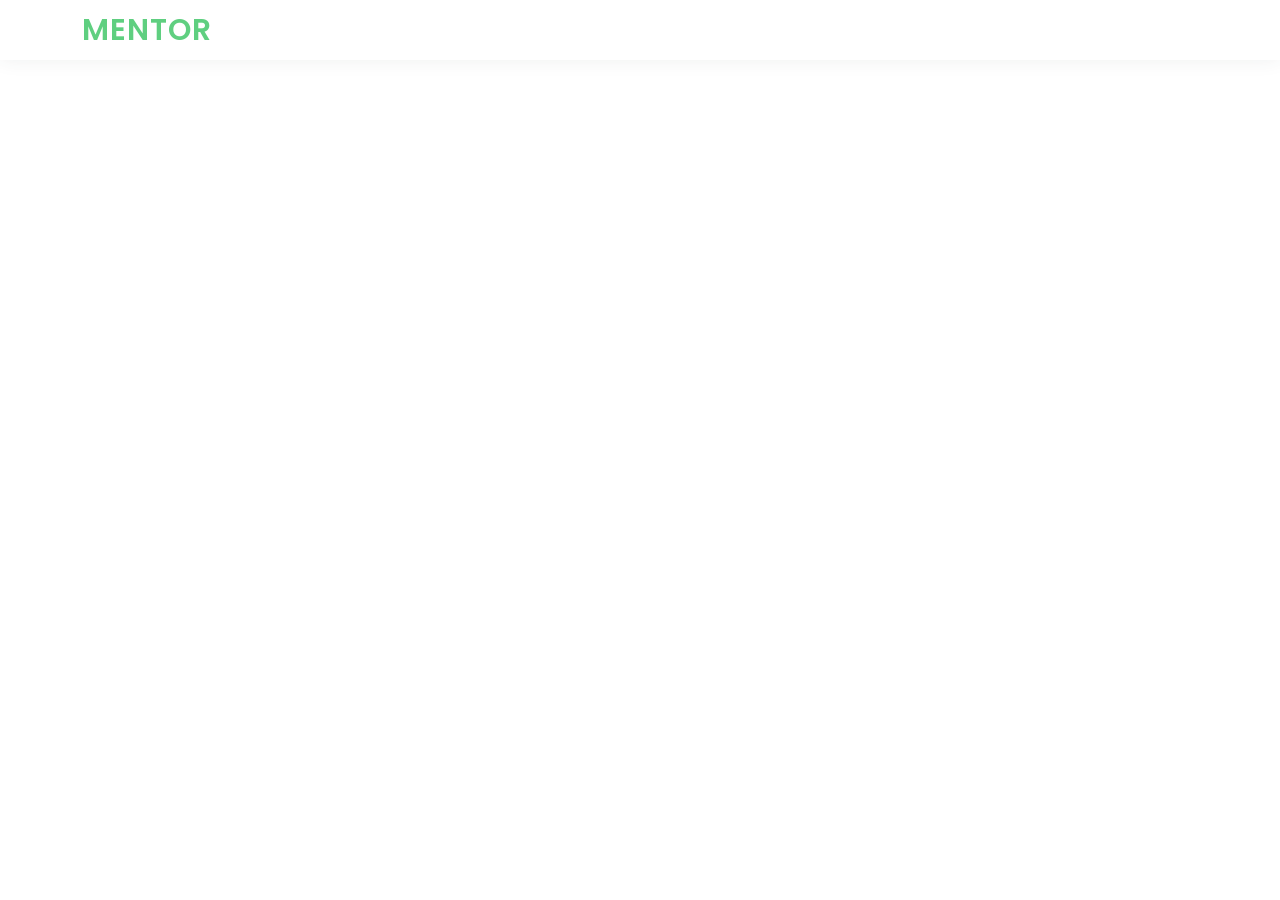
<file: Mentor/index.html>
<!DOCTYPE html>
<html lang="en">

<head>
  <meta charset="utf-8">
  <meta content="width=device-width, initial-scale=1.0" name="viewport">

  <title>Mentor Bootstrap Template - Index</title>
  <meta content="" name="description">
  <meta content="" name="keywords">

  <!-- Favicons -->
  <link href="assets/img/favicon.png" rel="icon">
  <link href="assets/img/apple-touch-icon.png" rel="apple-touch-icon">

  <!-- Google Fonts -->
  <link href="https://fonts.googleapis.com/css?family=Open+Sans:300,300i,400,400i,600,600i,700,700i|Raleway:300,300i,400,400i,500,500i,600,600i,700,700i|Poppins:300,300i,400,400i,500,500i,600,600i,700,700i" rel="stylesheet">

  <!-- Vendor CSS Files -->
  <link href="assets/vendor/animate.css/animate.min.css" rel="stylesheet">
  <link href="assets/vendor/aos/aos.css" rel="stylesheet">
  <link href="assets/vendor/bootstrap/css/bootstrap.min.css" rel="stylesheet">
  <link href="assets/vendor/bootstrap-icons/bootstrap-icons.css" rel="stylesheet">
  <link href="assets/vendor/boxicons/css/boxicons.min.css" rel="stylesheet">
  <link href="assets/vendor/remixicon/remixicon.css" rel="stylesheet">
  <link href="assets/vendor/swiper/swiper-bundle.min.css" rel="stylesheet">

  <!-- Template Main CSS File -->
  <link href="assets/css/style.css" rel="stylesheet">

  <!-- =======================================================
  * Template Name: Mentor - v4.9.1
  * Template URL: https://bootstrapmade.com/mentor-free-education-bootstrap-theme/
  * Author: BootstrapMade.com
  * License: https://bootstrapmade.com/license/
  ======================================================== -->
</head>

<body>

  <!-- ======= Header ======= -->
  <header id="header" class="fixed-top">
    <div class="container d-flex align-items-center">

      <h1 class="logo me-auto"><a href="index.html">Mentor</a></h1>
      <!-- Uncomment below if you prefer to use an image logo -->
      <!-- <a href="index.html" class="logo me-auto"><img src="assets/img/logo.png" alt="" class="img-fluid"></a>-->

</body>

</html>
</file>
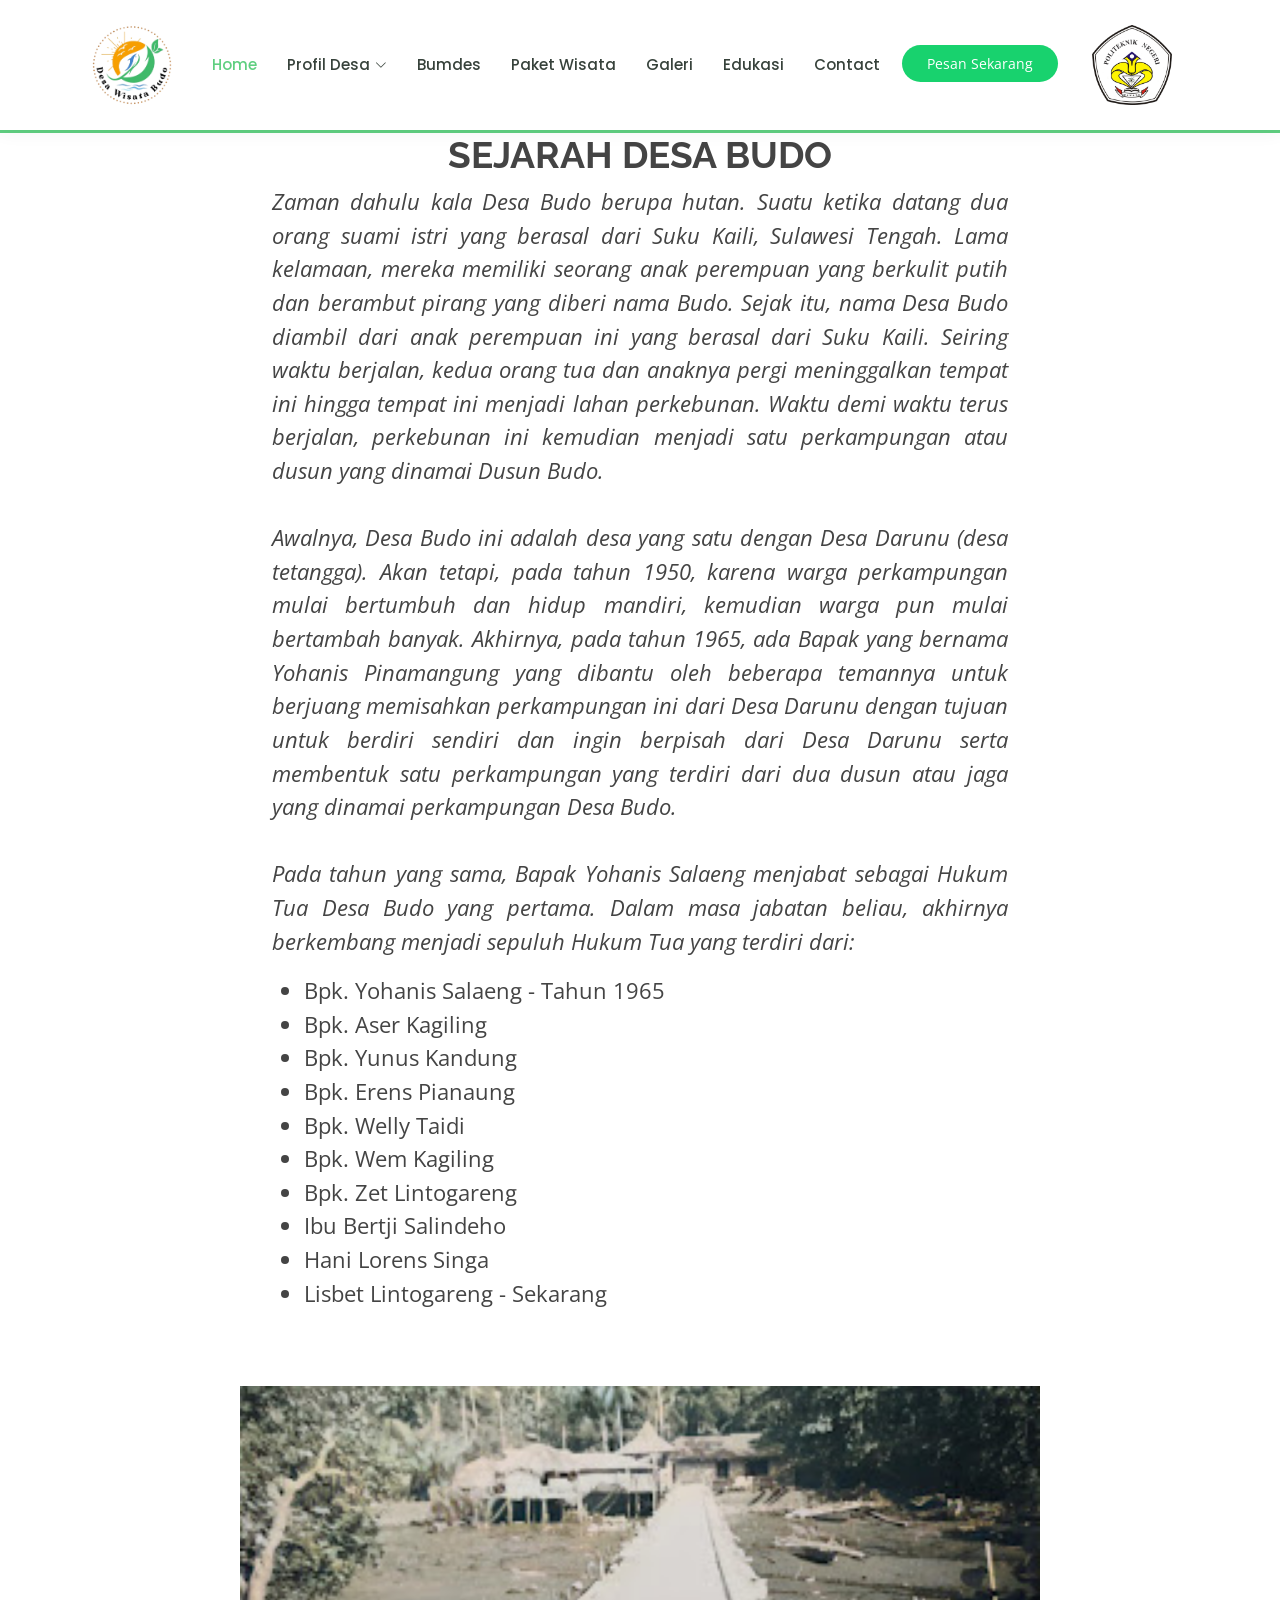
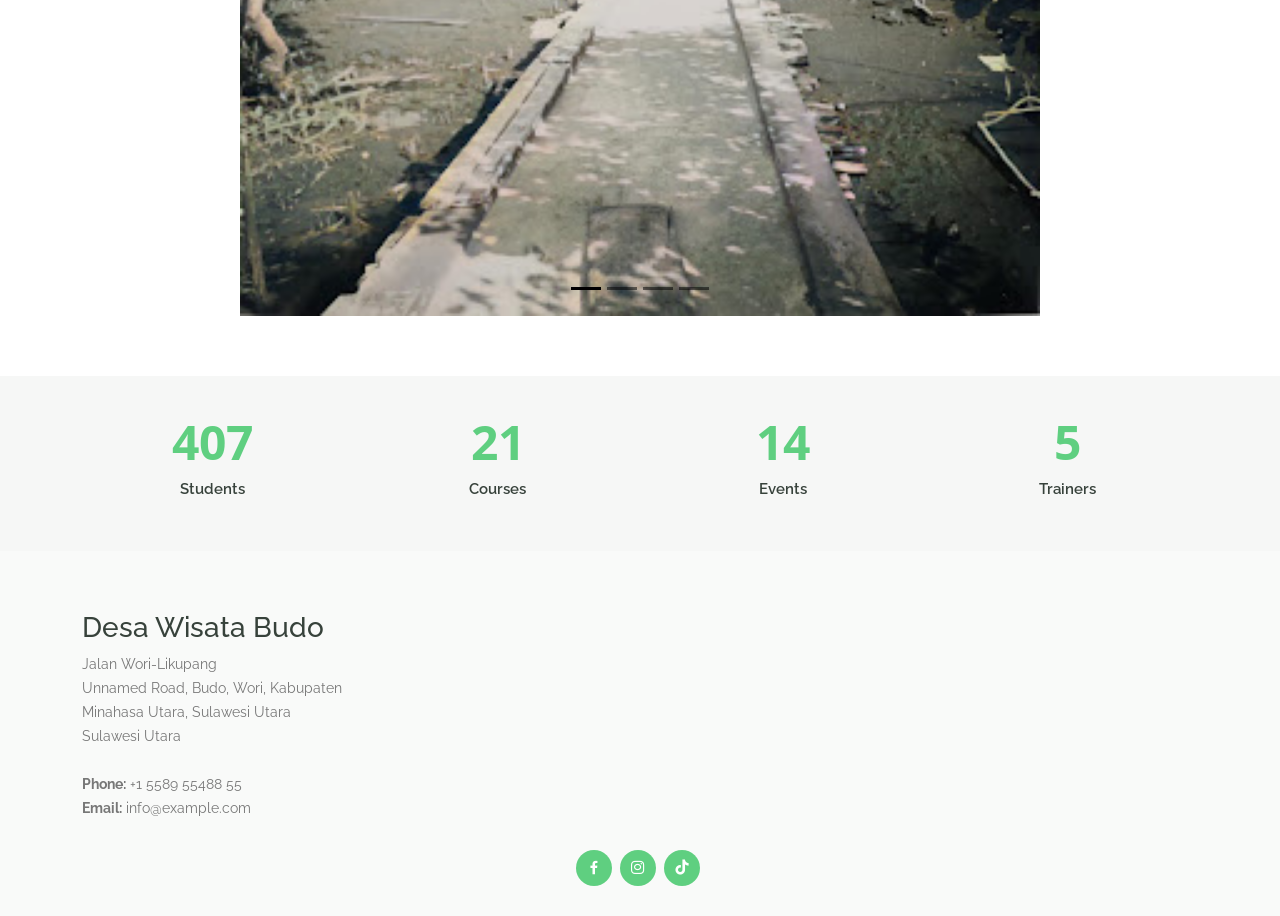
<file: about.html>
<!DOCTYPE html>
<html lang="en">

<head>
  <meta charset="utf-8">
  <meta content="width=device-width, initial-scale=1.0" name="viewport">

  <title>Profil-Desa Wisata Budo</title>
  <meta content="" name="description">
  <meta content="" name="keywords">

  <!-- Favicons -->
  <link href="assets/img/favicon.png" rel="icon">
  <link href="assets/img/apple-touch-icon.png" rel="apple-touch-icon">

  <!-- Google Fonts -->
  <link href="https://fonts.googleapis.com/css?family=Open+Sans:300,300i,400,400i,600,600i,700,700i|Raleway:300,300i,400,400i,500,500i,600,600i,700,700i|Poppins:300,300i,400,400i,500,500i,600,600i,700,700i" rel="stylesheet">

  <!-- Vendor CSS Files -->
  <link href="assets/vendor/animate.css/animate.min.css" rel="stylesheet">
  <link href="assets/vendor/aos/aos.css" rel="stylesheet">
  <link href="assets/vendor/bootstrap/css/bootstrap.min.css" rel="stylesheet">
  <link href="assets/vendor/bootstrap-icons/bootstrap-icons.css" rel="stylesheet">
  <link href="assets/vendor/boxicons/css/boxicons.min.css" rel="stylesheet">
  <link href="assets/vendor/remixicon/remixicon.css" rel="stylesheet">
  <link href="assets/vendor/swiper/swiper-bundle.min.css" rel="stylesheet">

  <!-- Template Main CSS File -->
  <link href="assets/css/style.css" rel="stylesheet">

  <!-- =======================================================
  * Template Name: Mentor - v4.9.1
  * Template URL: https://bootstrapmade.com/mentor-free-education-bootstrap-theme/
  * Author: BootstrapMade.com
  * License: https://bootstrapmade.com/license/
  ======================================================== -->
</head>

<body>

  <!-- ======= Header ======= -->
  <header id="header" class="fixed-top">
    <div class="container d-flex align-items-center">
      <img src="assets/img/logo.png" alt="Logo Budo" width="100" height="100" />      
      
      <!-- Uncomment below if you prefer to use an image logo -->
      <!-- <a href="index.html" class="logo me-auto"><img src="assets/img/logo.png" alt="" class="img-fluid"></a>-->


      
      <nav id="navbar" class="navbar order-last order-lg-0">
        <ul>
            <li><a class="active" href="index.html">Home</a></li>
          <li class="dropdown"><a href="#"><span>Profil Desa</span> <i class="bi bi-chevron-down"></i></a>
            <ul>
              <li><a href="about.html">Sejarah Desa</a></li>
              <li><a href="about2.html">Demografi Desa</a></li>
              <li><a href="about3.html">Seni & Budaya Desa</a></li>
            </ul>
          </li>
            <li><a href="courses.html">Bumdes</a></li>
            <li><a href="trainers.html">Paket Wisata</a></li>
            <li><a href="events.html">Galeri</a></li>
            <li><a href="pricing.html">Edukasi</a></li>
            <li><a href="contact.html">Contact</a></li>
        </ul>
        <i class="bi bi-list mobile-nav-toggle"></i>
    </nav><!-- .navbar -->
        <!-- Kontainer untuk logo dan tombol -->
        <div class="logo-container">
          <a href="courses.html" class="get-started-btn">Pesan Sekarang</a>
          <img src="assets/img/poli.png" alt="Logo Budo" width="80" height="80" style="margin-left: 30px;" /> <!-- Duplikat logo -->
      </div>
    </div>
    </div>
  </header><!-- End Header -->

  <main id="main">

<!-- ======= Breadcrumbs ======= -->
 <p>
<div class="breadcrumbs" data-aos="fade-in">
</div><!-- End Breadcrumbs -->


<!-- ======= Sejarah ======= -->
<div class="container">
  <div class="row justify-content-center">
    <div class="col-lg-8 pt-4 pt-lg-0 content text-center">
      <h1 style="font-size: 2.3em;"><strong>SEJARAH DESA BUDO</strong></h1>
      <p class="fst-italic" style="font-size: 1.4em; text-align: justify;">
        Zaman dahulu kala Desa Budo berupa hutan. Suatu ketika datang dua orang suami istri yang berasal dari Suku Kaili, Sulawesi Tengah. Lama kelamaan, mereka memiliki seorang anak perempuan yang berkulit putih dan berambut pirang yang diberi nama Budo. Sejak itu, nama Desa Budo diambil dari anak perempuan ini yang berasal dari Suku Kaili. Seiring waktu berjalan, kedua orang tua dan anaknya pergi meninggalkan tempat ini hingga tempat ini menjadi lahan perkebunan. Waktu demi waktu terus berjalan, perkebunan ini kemudian menjadi satu perkampungan atau dusun yang dinamai Dusun Budo.
        <br><br>
        Awalnya, Desa Budo ini adalah desa yang satu dengan Desa Darunu (desa tetangga). Akan tetapi, pada tahun 1950, karena warga perkampungan mulai bertumbuh dan hidup mandiri, kemudian warga pun mulai bertambah banyak. Akhirnya, pada tahun 1965, ada Bapak yang bernama Yohanis Pinamangung yang dibantu oleh beberapa temannya untuk berjuang memisahkan perkampungan ini dari Desa Darunu dengan tujuan untuk berdiri sendiri dan ingin berpisah dari Desa Darunu serta membentuk satu perkampungan yang terdiri dari dua dusun atau jaga yang dinamai perkampungan Desa Budo.
        <br><br>
        Pada tahun yang sama, Bapak Yohanis Salaeng menjabat sebagai Hukum Tua Desa Budo yang pertama. Dalam masa jabatan beliau, akhirnya berkembang menjadi sepuluh Hukum Tua yang terdiri dari:
      </p>
      <ul style="font-size: 1.4em; text-align: left;">
        <li>Bpk. Yohanis Salaeng - Tahun 1965</li>
        <li>Bpk. Aser Kagiling</li>
        <li>Bpk. Yunus Kandung</li>
        <li>Bpk. Erens Pianaung</li>
        <li>Bpk. Welly Taidi</li>
        <li>Bpk. Wem Kagiling</li>
        <li>Bpk. Zet Lintogareng</li>
        <li>Ibu Bertji Salindeho</li>
        <li>Hani Lorens Singa</li>
        <li>Lisbet Lintogareng - Sekarang</li>
      </ul>
    </div>
  </div>
</div>
<!-- ======= End Sejarah ======= -->


 
    <!-- ======= Gambar Sejarah ======= -->
    <section id="about" class="about">
      <div class="container" data-aos="fade-up">
          <div id="carouselExampleDark" class="carousel carousel-dark slide">
              <div class="carousel-indicators">
                  <button type="button" data-bs-target="#carouselExampleDark" data-bs-slide-to="0" class="active" aria-current="true" aria-label="Slide 1"></button>
                  <button type="button" data-bs-target="#carouselExampleDark" data-bs-slide-to="1" aria-label="Slide 2"></button>
                  <button type="button" data-bs-target="#carouselExampleDark" data-bs-slide-to="2" aria-label="Slide 3"></button>
                  <button type="button" data-bs-target="#carouselExampleDark" data-bs-slide-to="3" aria-label="Slide 4"></button>
              </div>
              <center>
              <div class="carousel-inner">
                <div class="carousel-item active" data-bs-interval="10000">
                    <img src="assets/img/sejarah1.jpg" class="img-fluid" alt="" width="800" height="600">
                    <div class="carousel-caption d-none d-md-block">
                        <!-- Caption for the first image can go here -->
                    </div>
                </div>
                <div class="carousel-item" data-bs-interval="10000">
                    <img src="assets/img/sejarah2.jpg" class="img-fluid" alt="" width="800" height="600">
                    <div class="carousel-caption d-none d-md-block">
                        <!-- Caption for the second image can go here -->
                    </div>
                </div>
                <div class="carousel-item" data-bs-interval="10000">
                    <img src="assets/img/sejarah3.jpg" class="img-fluid" alt="" width="800" height="600">
                    <div class="carousel-caption d-none d-md-block">
                        <!-- Caption for the third image can go here -->
                    </div>
                </div>
                <div class="carousel-item" data-bs-interval="10000">
                    <img src="assets/img/sejarah4.jpg" class="img-fluid" alt="" width="800" height="600">
                    <div class="carousel-caption d-none d-md-block">
                        <!-- Caption for the fourth image can go here -->
                    </div>
                  </center>
                </div>
            </div>
                      </div>
                  </div>
                      </div>
                  </div>
              </div>
              <button class="carousel-control-prev" type="button" data-bs-target="#carouselExampleDark" data-bs-slide="prev">
                  <span class="carousel-control-prev-icon" aria-hidden="true"></span>
                  <span class="visually-hidden">Previous</span>
              </button>
              <button class="carousel-control-next" type="button" data-bs-target="#carouselExampleDark" data-bs-slide="next">
                  <span class="carousel-control-next-icon" aria-hidden="true"></span>
                  <span class="visually-hidden">Next</span>
              </button>
          </div>
           </div>
           </section>
         <!-- ======= End Gamabar Sejarah ======= -->



    <!-- ======= Counts Section ======= -->
    <section id="counts" class="counts section-bg">
      <div class="container">

        <div class="row counters">

          <div class="col-lg-3 col-6 text-center">
            <span data-purecounter-start="0" data-purecounter-end="1232" data-purecounter-duration="1" class="purecounter"></span>
            <p>Students</p>
          </div>

          <div class="col-lg-3 col-6 text-center">
            <span data-purecounter-start="0" data-purecounter-end="64" data-purecounter-duration="1" class="purecounter"></span>
            <p>Courses</p>
          </div>

          <div class="col-lg-3 col-6 text-center">
            <span data-purecounter-start="0" data-purecounter-end="42" data-purecounter-duration="1" class="purecounter"></span>
            <p>Events</p>
          </div>

          <div class="col-lg-3 col-6 text-center">
            <span data-purecounter-start="0" data-purecounter-end="15" data-purecounter-duration="1" class="purecounter"></span>
            <p>Trainers</p>
          </div>

        </div>

      </div>
    </section><!-- End Counts Section -->



  </main><!-- End #main -->

  <!-- ======= Footer ======= -->
  <footer id="footer">

    <div class="footer-top">
      <div class="container">
        <div class="row">

          <div class="col-lg-3 col-md-6 footer-contact">
            <h3>Desa Wisata Budo</h3>
            <p>
              Jalan Wori-Likupang <br>
              Unnamed Road, Budo, Wori, Kabupaten Minahasa Utara, Sulawesi Utara<br>
              Sulawesi Utara <br><br>
              <strong>Phone:</strong> +1 5589 55488 55<br>
              <strong>Email:</strong> info@example.com<br>
            </p>
          </div>

      <div class="social-links text-center text-md-right pt-3 pt-md-0">
        <a href="https://web.facebook.com/wisatahutanmangrove.desabudo/?locale=id_ID&_rdc=1&_rdr" class="facebook"><i class="bx bxl-facebook"></i></a>
        <a href="https://www.instagram.com/desawisata.budo/?hl=id" class="instagram"><i class="bx bxl-instagram"></i></a>
        <a href="https://www.tiktok.com/@desawisata.budo" class="Tiktok"><i class="bx bxl-tiktok"></i></a>
      </div>
    </div>
  </footer><!-- End Footer -->


  <div id="preloader"></div>
  <a href="#" class="back-to-top d-flex align-items-center justify-content-center"><i class="bi bi-arrow-up-short"></i></a>

  <!-- Vendor JS Files -->
  <script src="assets/vendor/purecounter/purecounter_vanilla.js"></script>
  <script src="assets/vendor/aos/aos.js"></script>
  <script src="assets/vendor/bootstrap/js/bootstrap.bundle.min.js"></script>
  <script src="assets/vendor/swiper/swiper-bundle.min.js"></script>
  <script src="assets/vendor/php-email-form/validate.js"></script>

  <!-- Template Main JS File -->
  <script src="assets/js/main.js"></script>

</body>

</html>
</file>
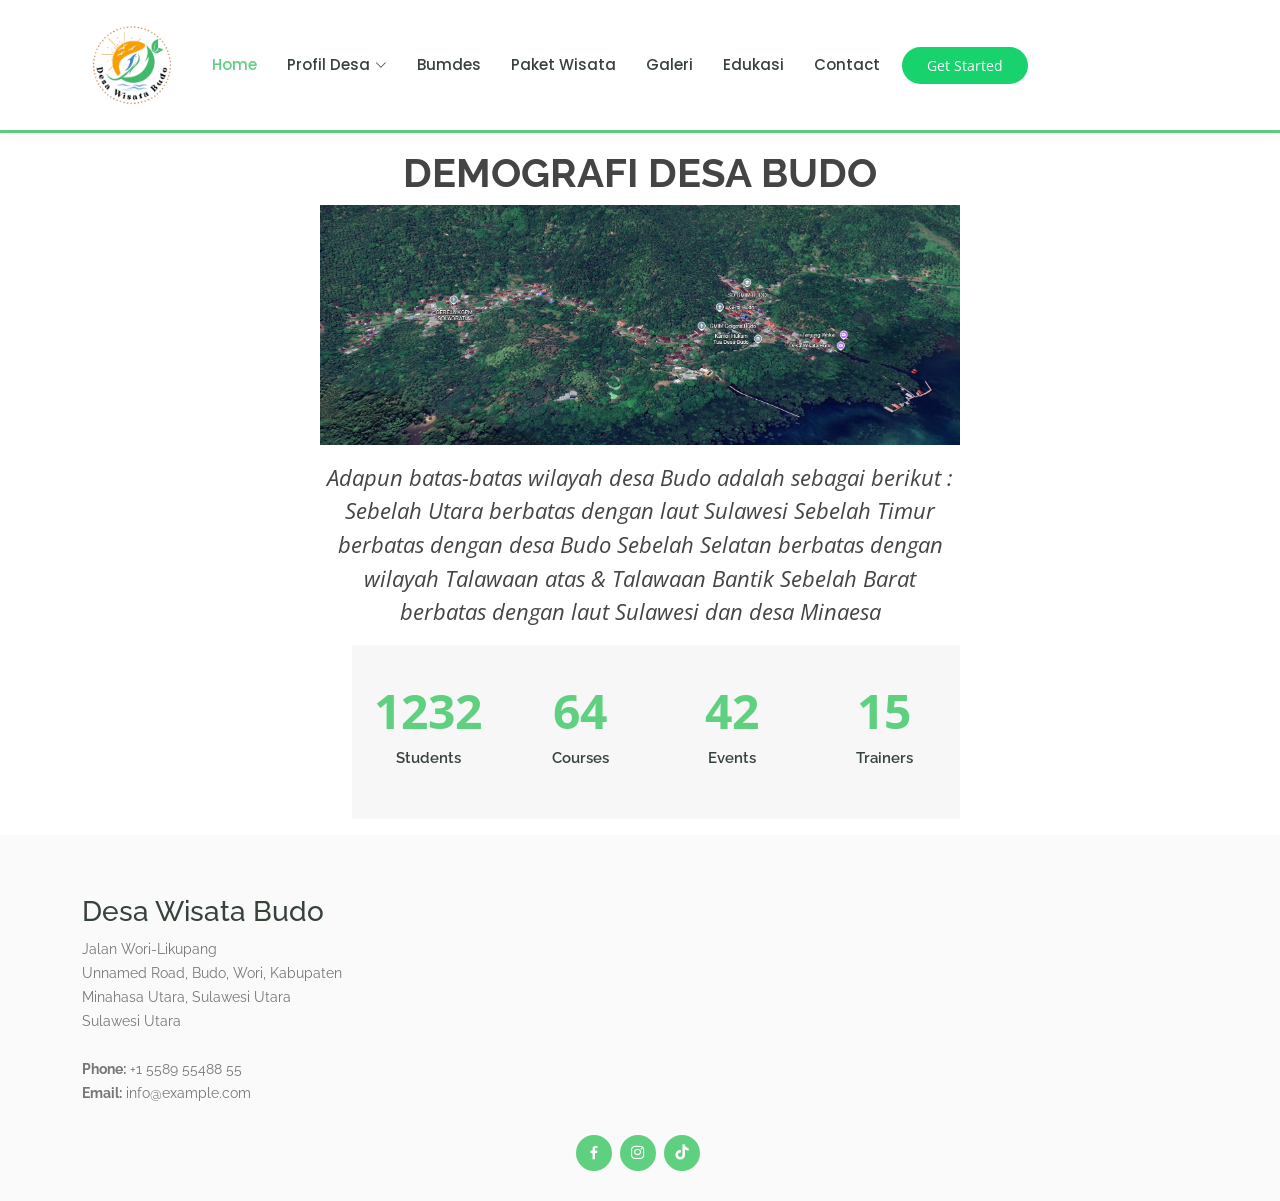
<file: about2.html>
<!DOCTYPE html>
<html lang="en">

<head>
  <meta charset="utf-8">
  <meta content="width=device-width, initial-scale=1.0" name="viewport">

  <title>Profil-Desa Wisata Budo</title>
  <meta content="" name="description">
  <meta content="" name="keywords">

  <!-- Favicons -->
  <link href="assets/img/favicon.png" rel="icon">
  <link href="assets/img/apple-touch-icon.png" rel="apple-touch-icon">

  <!-- Google Fonts -->
  <link href="https://fonts.googleapis.com/css?family=Open+Sans:300,300i,400,400i,600,600i,700,700i|Raleway:300,300i,400,400i,500,500i,600,600i,700,700i|Poppins:300,300i,400,400i,500,500i,600,600i,700,700i" rel="stylesheet">

  <!-- Vendor CSS Files -->
  <link href="assets/vendor/animate.css/animate.min.css" rel="stylesheet">
  <link href="assets/vendor/aos/aos.css" rel="stylesheet">
  <link href="assets/vendor/bootstrap/css/bootstrap.min.css" rel="stylesheet">
  <link href="assets/vendor/bootstrap-icons/bootstrap-icons.css" rel="stylesheet">
  <link href="assets/vendor/boxicons/css/boxicons.min.css" rel="stylesheet">
  <link href="assets/vendor/remixicon/remixicon.css" rel="stylesheet">
  <link href="assets/vendor/swiper/swiper-bundle.min.css" rel="stylesheet">

  <!-- Template Main CSS File -->
  <link href="assets/css/style.css" rel="stylesheet">

  <!-- =======================================================
  * Template Name: Mentor - v4.9.1
  * Template URL: https://bootstrapmade.com/mentor-free-education-bootstrap-theme/
  * Author: BootstrapMade.com
  * License: https://bootstrapmade.com/license/
  ======================================================== -->
</head>

<body>

  <!-- ======= Header ======= -->
  <header id="header" class="fixed-top">
    <div class="container d-flex align-items-center">
      <img src="assets/img/logo.png" alt="Logo Budo" width="100" height="100" />      
      
      <!-- Uncomment below if you prefer to use an image logo -->
      <!-- <a href="index.html" class="logo me-auto"><img src="assets/img/logo.png" alt="" class="img-fluid"></a>-->


      
      <nav id="navbar" class="navbar order-last order-lg-0">
        <ul>
            <li><a class="active" href="index.html">Home</a></li>
          <li class="dropdown"><a href="#"><span>Profil Desa</span> <i class="bi bi-chevron-down"></i></a>
            <ul>
              <li><a href="about.html">Sejarah Desa</a></li>
              <li><a href="about2.html">Demografi Desa</a></li>
              <li><a href="about3.html">Seni & Budaya Desa</a></li>
            </ul>
          </li>
            <li><a href="courses.html">Bumdes</a></li>
            <li><a href="trainers.html">Paket Wisata</a></li>
            <li><a href="events.html">Galeri</a></li>
            <li><a href="pricing.html">Edukasi</a></li>
            <li><a href="contact.html">Contact</a></li>
        </ul>
        <i class="bi bi-list mobile-nav-toggle"></i>
    </nav><!-- .navbar -->
      <a href="courses.html" class="get-started-btn">Get Started</a>

    </div>
  </header><!-- End Header -->

  <main id="main">

<!-- ======= Breadcrumbs ======= -->
 <p>
<div class="breadcrumbs" data-aos="fade-in">
</div><!-- End Breadcrumbs -->


         <!-- ======= Demografi ======= -->
<center>
  <p>
<div class="col-lg-6 pt-4 pt-lg-0 order-2 order-lg-1 content">
  <h1><strong>DEMOGRAFI DESA BUDO </strong></h1>

  <img src="assets/img/demografi.png" class="img-fluid" alt="" width="800" height="600">
  <p class="fst-italic">
    <p class="fst-italic" style="font-size: 1.4em;">
    Adapun batas-batas wilayah desa Budo adalah sebagai berikut :

    Sebelah Utara berbatas dengan laut Sulawesi
    Sebelah Timur berbatas dengan desa Budo
    Sebelah Selatan berbatas dengan wilayah Talawaan atas & Talawaan Bantik
    Sebelah Barat berbatas dengan laut Sulawesi dan desa Minaesa
  </p>
</p>
  <ul>

   <!-- ======= End Demografi ======= -->


    <!-- ======= Counts Section ======= -->
    <section id="counts" class="counts section-bg">
      <div class="container">

        <div class="row counters">

          <div class="col-lg-3 col-6 text-center">
            <span data-purecounter-start="0" data-purecounter-end="1232" data-purecounter-duration="1" class="purecounter"></span>
            <p>Students</p>
          </div>

          <div class="col-lg-3 col-6 text-center">
            <span data-purecounter-start="0" data-purecounter-end="64" data-purecounter-duration="1" class="purecounter"></span>
            <p>Courses</p>
          </div>

          <div class="col-lg-3 col-6 text-center">
            <span data-purecounter-start="0" data-purecounter-end="42" data-purecounter-duration="1" class="purecounter"></span>
            <p>Events</p>
          </div>

          <div class="col-lg-3 col-6 text-center">
            <span data-purecounter-start="0" data-purecounter-end="15" data-purecounter-duration="1" class="purecounter"></span>
            <p>Trainers</p>
          </div>

        </div>

      </div>
    </section><!-- End Counts Section -->



  </main><!-- End #main -->

<!-- ======= Footer ======= -->
<footer id="footer">

  <div class="footer-top">
    <div class="container">
      <div class="row">

        <div class="col-lg-3 col-md-6 footer-contact">
          <h3>Desa Wisata Budo</h3>
          <p>
            Jalan Wori-Likupang <br>
            Unnamed Road, Budo, Wori, Kabupaten Minahasa Utara, Sulawesi Utara<br>
            Sulawesi Utara <br><br>
            <strong>Phone:</strong> +1 5589 55488 55<br>
            <strong>Email:</strong> info@example.com<br>
          </p>
        </div>

    <div class="social-links text-center text-md-right pt-3 pt-md-0">
      <a href="https://web.facebook.com/wisatahutanmangrove.desabudo/?locale=id_ID&_rdc=1&_rdr" class="facebook"><i class="bx bxl-facebook"></i></a>
      <a href="https://www.instagram.com/desawisata.budo/?hl=id" class="instagram"><i class="bx bxl-instagram"></i></a>
      <a href="https://www.tiktok.com/@desawisata.budo" class="Tiktok"><i class="bx bxl-tiktok"></i></a>
    </div>
  </div>
</footer><!-- End Footer -->

  <div id="preloader"></div>
  <a href="#" class="back-to-top d-flex align-items-center justify-content-center"><i class="bi bi-arrow-up-short"></i></a>

  <!-- Vendor JS Files -->
  <script src="assets/vendor/purecounter/purecounter_vanilla.js"></script>
  <script src="assets/vendor/aos/aos.js"></script>
  <script src="assets/vendor/bootstrap/js/bootstrap.bundle.min.js"></script>
  <script src="assets/vendor/swiper/swiper-bundle.min.js"></script>
  <script src="assets/vendor/php-email-form/validate.js"></script>

  <!-- Template Main JS File -->
  <script src="assets/js/main.js"></script>

</body>

</html>
</file>
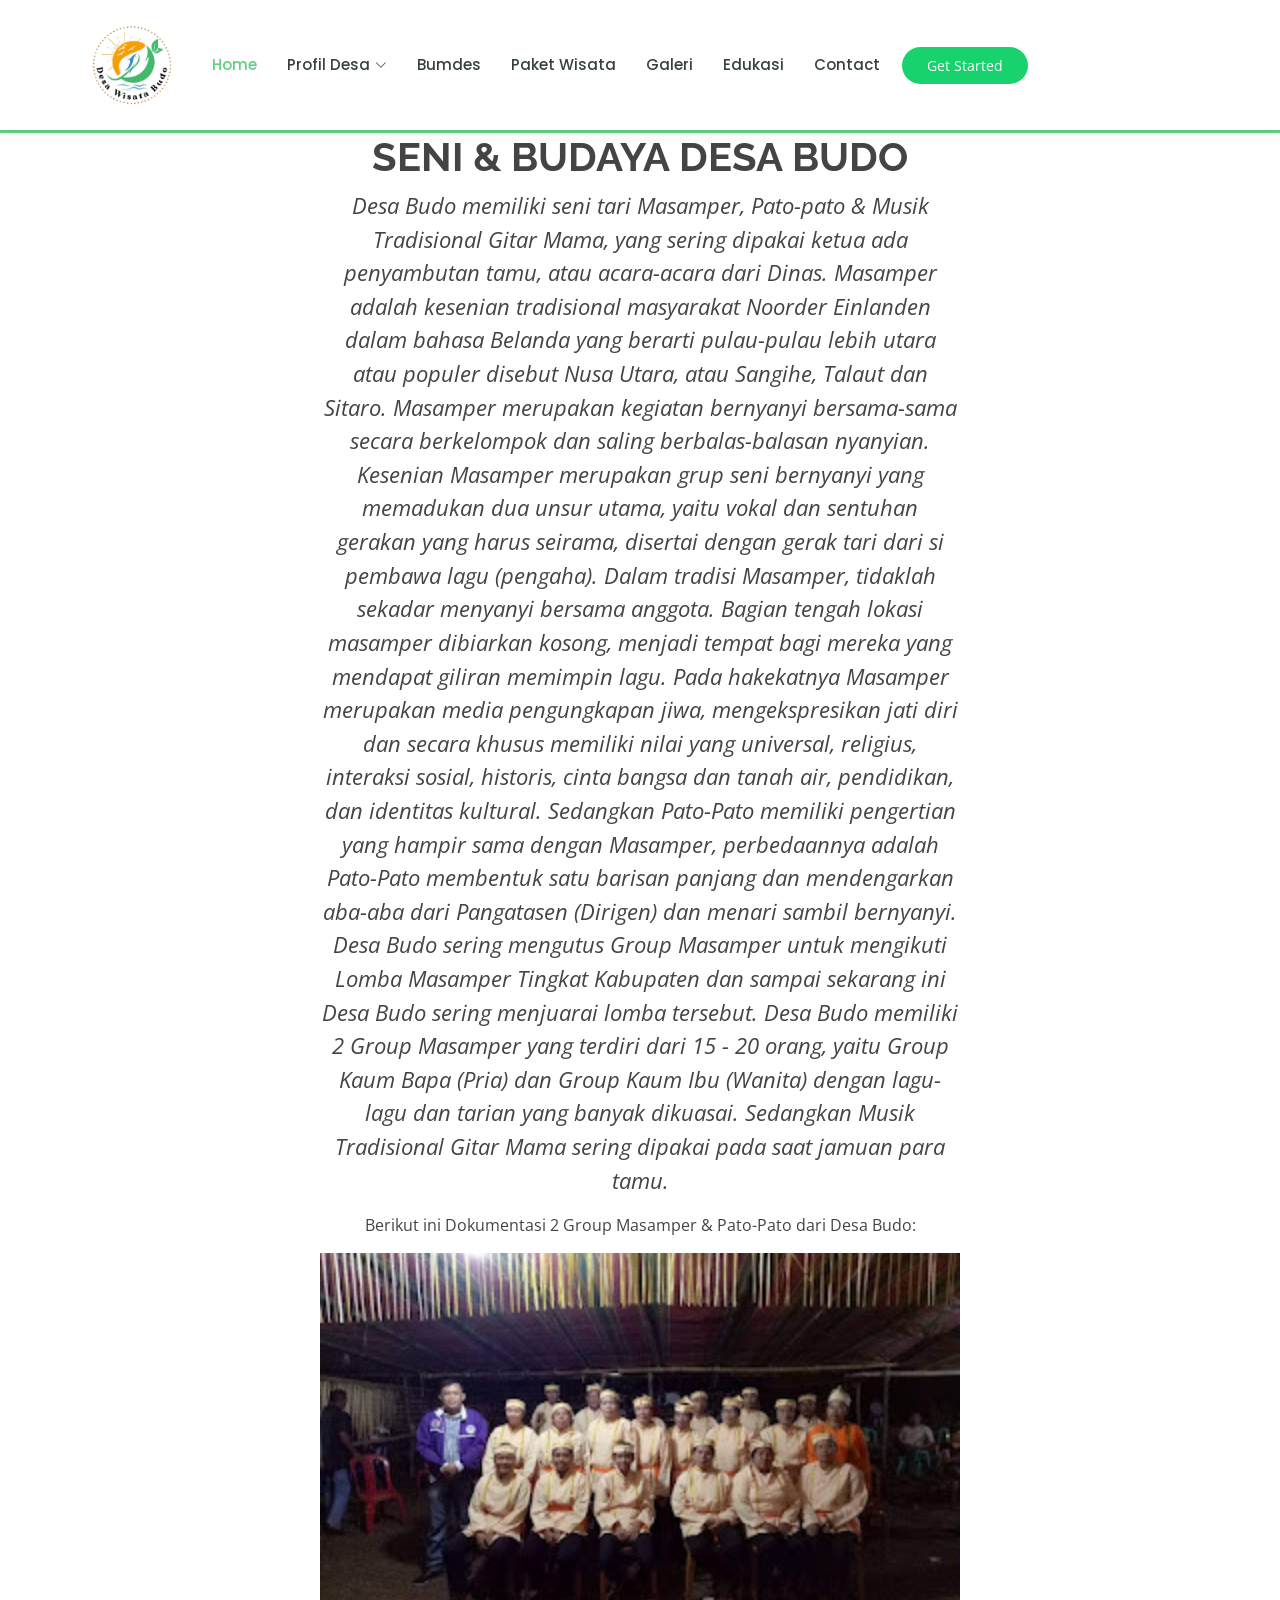
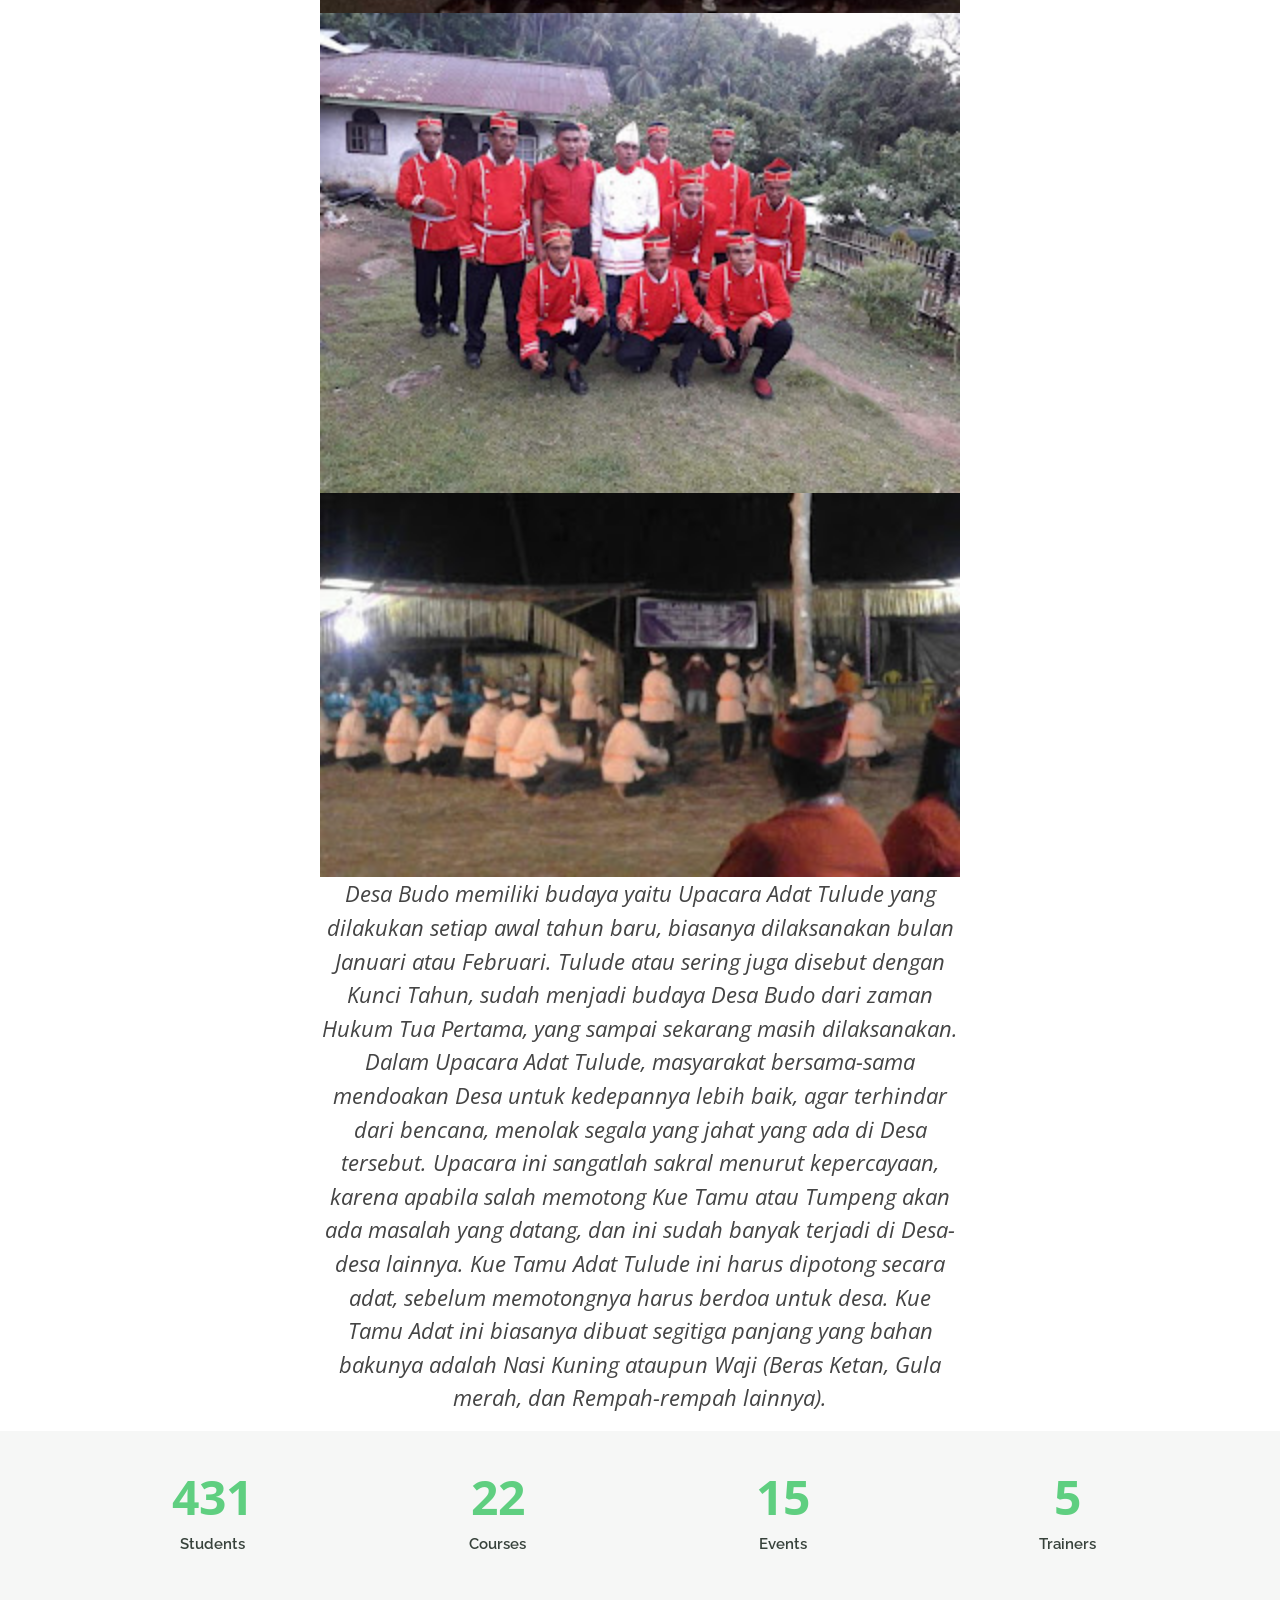
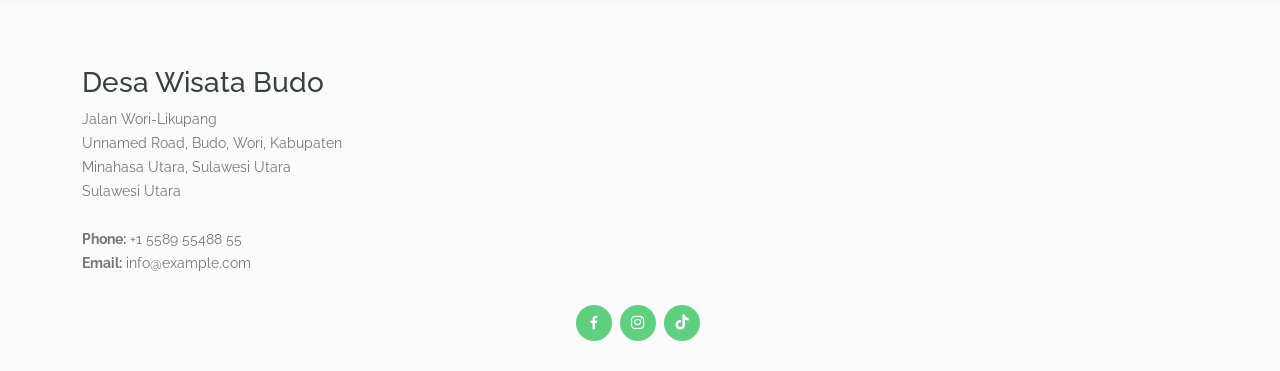
<file: about3.html>
<!DOCTYPE html>
<html lang="en">

<head>
  <meta charset="utf-8">
  <meta content="width=device-width, initial-scale=1.0" name="viewport">

  <title>Profil-Desa Wisata Budo</title>
  <meta content="" name="description">
  <meta content="" name="keywords">

  <!-- Favicons -->
  <link href="assets/img/favicon.png" rel="icon">
  <link href="assets/img/apple-touch-icon.png" rel="apple-touch-icon">

  <!-- Google Fonts -->
  <link href="https://fonts.googleapis.com/css?family=Open+Sans:300,300i,400,400i,600,600i,700,700i|Raleway:300,300i,400,400i,500,500i,600,600i,700,700i|Poppins:300,300i,400,400i,500,500i,600,600i,700,700i" rel="stylesheet">

  <!-- Vendor CSS Files -->
  <link href="assets/vendor/animate.css/animate.min.css" rel="stylesheet">
  <link href="assets/vendor/aos/aos.css" rel="stylesheet">
  <link href="assets/vendor/bootstrap/css/bootstrap.min.css" rel="stylesheet">
  <link href="assets/vendor/bootstrap-icons/bootstrap-icons.css" rel="stylesheet">
  <link href="assets/vendor/boxicons/css/boxicons.min.css" rel="stylesheet">
  <link href="assets/vendor/remixicon/remixicon.css" rel="stylesheet">
  <link href="assets/vendor/swiper/swiper-bundle.min.css" rel="stylesheet">

  <!-- Template Main CSS File -->
  <link href="assets/css/style.css" rel="stylesheet">

  <!-- =======================================================
  * Template Name: Mentor - v4.9.1
  * Template URL: https://bootstrapmade.com/mentor-free-education-bootstrap-theme/
  * Author: BootstrapMade.com
  * License: https://bootstrapmade.com/license/
  ======================================================== -->
</head>

<body>

  <!-- ======= Header ======= -->
  <header id="header" class="fixed-top">
    <div class="container d-flex align-items-center">
      <img src="assets/img/logo.png" alt="Logo Budo" width="100" height="100" />      
      
      <!-- Uncomment below if you prefer to use an image logo -->
      <!-- <a href="index.html" class="logo me-auto"><img src="assets/img/logo.png" alt="" class="img-fluid"></a>-->


      
      <nav id="navbar" class="navbar order-last order-lg-0">
        <ul>
            <li><a class="active" href="index.html">Home</a></li>
          <li class="dropdown"><a href="#"><span>Profil Desa</span> <i class="bi bi-chevron-down"></i></a>
            <ul>
              <li><a href="about.html">Sejarah Desa</a></li>
              <li><a href="about2.html">Demografi Desa</a></li>
              <li><a href="about3.html">Seni & Budaya Desa</a></li>
            </ul>
          </li>
            <li><a href="courses.html">Bumdes</a></li>
            <li><a href="trainers.html">Paket Wisata</a></li>
            <li><a href="events.html">Galeri</a></li>
            <li><a href="pricing.html">Edukasi</a></li>
            <li><a href="contact.html">Contact</a></li>
        </ul>
        <i class="bi bi-list mobile-nav-toggle"></i>
    </nav><!-- .navbar -->
      <a href="courses.html" class="get-started-btn">Get Started</a>

    </div>
  </header><!-- End Header -->

  <main id="main">

<!-- ======= Breadcrumbs ======= -->
 <p>
<div class="breadcrumbs" data-aos="fade-in">
</div><!-- End Breadcrumbs -->


 <!-- ======= SENI DAN BUDAYA ======= -->
 <center>
  <div class="col-lg-6 pt-4 pt-lg-0 order-2 order-lg-1 content">
    <h1><strong>SENI & BUDAYA DESA BUDO</strong></h1>

    <p class="fst-italic" style="font-size: 1.4em;">
      Desa Budo memiliki seni tari Masamper, Pato-pato & Musik Tradisional Gitar Mama, yang sering dipakai ketua ada penyambutan tamu, 
      atau acara-acara dari Dinas. Masamper adalah kesenian tradisional masyarakat Noorder Einlanden dalam bahasa Belanda yang berarti pulau-pulau 
      lebih utara atau populer disebut Nusa Utara, atau Sangihe, Talaut dan Sitaro. Masamper merupakan kegiatan bernyanyi bersama-sama secara 
      berkelompok dan saling berbalas-balasan nyanyian. Kesenian Masamper merupakan grup seni bernyanyi yang memadukan dua unsur utama, yaitu vokal 
      dan sentuhan gerakan yang harus seirama, disertai dengan gerak tari dari si pembawa lagu (pengaha). Dalam tradisi Masamper, tidaklah sekadar 
      menyanyi bersama anggota. Bagian tengah lokasi masamper dibiarkan kosong, menjadi tempat bagi mereka yang mendapat giliran memimpin lagu.
      Pada hakekatnya Masamper merupakan media pengungkapan jiwa, mengekspresikan jati diri dan secara khusus memiliki nilai yang universal, religius,
      interaksi sosial, historis, cinta bangsa dan tanah air, pendidikan, dan identitas kultural. Sedangkan Pato-Pato memiliki pengertian yang hampir 
      sama dengan Masamper, perbedaannya adalah Pato-Pato membentuk satu barisan panjang dan mendengarkan aba-aba dari Pangatasen (Dirigen) dan 
      menari sambil bernyanyi. Desa Budo sering mengutus Group Masamper untuk mengikuti Lomba Masamper Tingkat Kabupaten dan sampai sekarang ini 
      Desa Budo sering menjuarai lomba tersebut. Desa Budo memiliki 2 Group Masamper yang terdiri dari 15 - 20 orang, yaitu Group Kaum Bapa (Pria) 
      dan Group Kaum Ibu (Wanita) dengan lagu-lagu dan tarian yang banyak dikuasai. Sedangkan Musik Tradisional Gitar Mama sering dipakai pada saat 
      jamuan para tamu.
    </p>

    <p>Berikut ini Dokumentasi 2 Group Masamper & Pato-Pato dari Desa Budo:</p>
    <img src="assets/img/budaya1.jpg" class="img-fluid" alt="" width="800" height="600">
    <img src="assets/img/budaya2.jpg" class="img-fluid" alt="" width="800" height="600">
    <img src="assets/img/budaya3.jpg" class="img-fluid" alt="" width="800" height="600">

    <p class="fst-italic" style="font-size: 1.4em;">
      Desa Budo memiliki budaya yaitu Upacara Adat Tulude yang dilakukan setiap awal tahun baru, biasanya dilaksanakan bulan Januari atau Februari. 
      Tulude atau sering juga disebut dengan Kunci Tahun, sudah menjadi budaya Desa Budo dari zaman Hukum Tua Pertama, yang sampai sekarang masih 
      dilaksanakan. Dalam Upacara Adat Tulude, masyarakat bersama-sama mendoakan Desa untuk kedepannya lebih baik, agar terhindar dari bencana, 
      menolak segala yang jahat yang ada di Desa tersebut. Upacara ini sangatlah sakral menurut kepercayaan, karena apabila salah memotong Kue Tamu 
      atau Tumpeng akan ada masalah yang datang, dan ini sudah banyak terjadi di Desa-desa lainnya. Kue Tamu Adat Tulude ini harus dipotong secara 
      adat, sebelum memotongnya harus berdoa untuk desa. Kue Tamu Adat ini biasanya dibuat segitiga panjang yang bahan bakunya adalah Nasi Kuning 
      ataupun Waji (Beras Ketan, Gula merah, dan Rempah-rempah lainnya).
    </p>
  </div>
</center>
   <!-- ======= End SENI DAN BUDAYA ======= -->



    <!-- ======= Counts Section ======= -->
    <section id="counts" class="counts section-bg">
      <div class="container">

        <div class="row counters">

          <div class="col-lg-3 col-6 text-center">
            <span data-purecounter-start="0" data-purecounter-end="1232" data-purecounter-duration="1" class="purecounter"></span>
            <p>Students</p>
          </div>

          <div class="col-lg-3 col-6 text-center">
            <span data-purecounter-start="0" data-purecounter-end="64" data-purecounter-duration="1" class="purecounter"></span>
            <p>Courses</p>
          </div>

          <div class="col-lg-3 col-6 text-center">
            <span data-purecounter-start="0" data-purecounter-end="42" data-purecounter-duration="1" class="purecounter"></span>
            <p>Events</p>
          </div>

          <div class="col-lg-3 col-6 text-center">
            <span data-purecounter-start="0" data-purecounter-end="15" data-purecounter-duration="1" class="purecounter"></span>
            <p>Trainers</p>
          </div>

        </div>

      </div>
    </section><!-- End Counts Section -->



  </main><!-- End #main -->

  <!-- ======= Footer ======= -->
  <footer id="footer">

    <div class="footer-top">
      <div class="container">
        <div class="row">

          <div class="col-lg-3 col-md-6 footer-contact">
            <h3>Desa Wisata Budo</h3>
            <p>
              Jalan Wori-Likupang <br>
              Unnamed Road, Budo, Wori, Kabupaten Minahasa Utara, Sulawesi Utara<br>
              Sulawesi Utara <br><br>
              <strong>Phone:</strong> +1 5589 55488 55<br>
              <strong>Email:</strong> info@example.com<br>
            </p>
          </div>

      <div class="social-links text-center text-md-right pt-3 pt-md-0">
        <a href="https://web.facebook.com/wisatahutanmangrove.desabudo/?locale=id_ID&_rdc=1&_rdr" class="facebook"><i class="bx bxl-facebook"></i></a>
        <a href="https://www.instagram.com/desawisata.budo/?hl=id" class="instagram"><i class="bx bxl-instagram"></i></a>
        <a href="https://www.tiktok.com/@desawisata.budo" class="Tiktok"><i class="bx bxl-tiktok"></i></a>
      </div>
    </div>
  </footer><!-- End Footer -->

  <div id="preloader"></div>
  <a href="#" class="back-to-top d-flex align-items-center justify-content-center"><i class="bi bi-arrow-up-short"></i></a>

  <!-- Vendor JS Files -->
  <script src="assets/vendor/purecounter/purecounter_vanilla.js"></script>
  <script src="assets/vendor/aos/aos.js"></script>
  <script src="assets/vendor/bootstrap/js/bootstrap.bundle.min.js"></script>
  <script src="assets/vendor/swiper/swiper-bundle.min.js"></script>
  <script src="assets/vendor/php-email-form/validate.js"></script>

  <!-- Template Main JS File -->
  <script src="assets/js/main.js"></script>

</body>

</html>
</file>
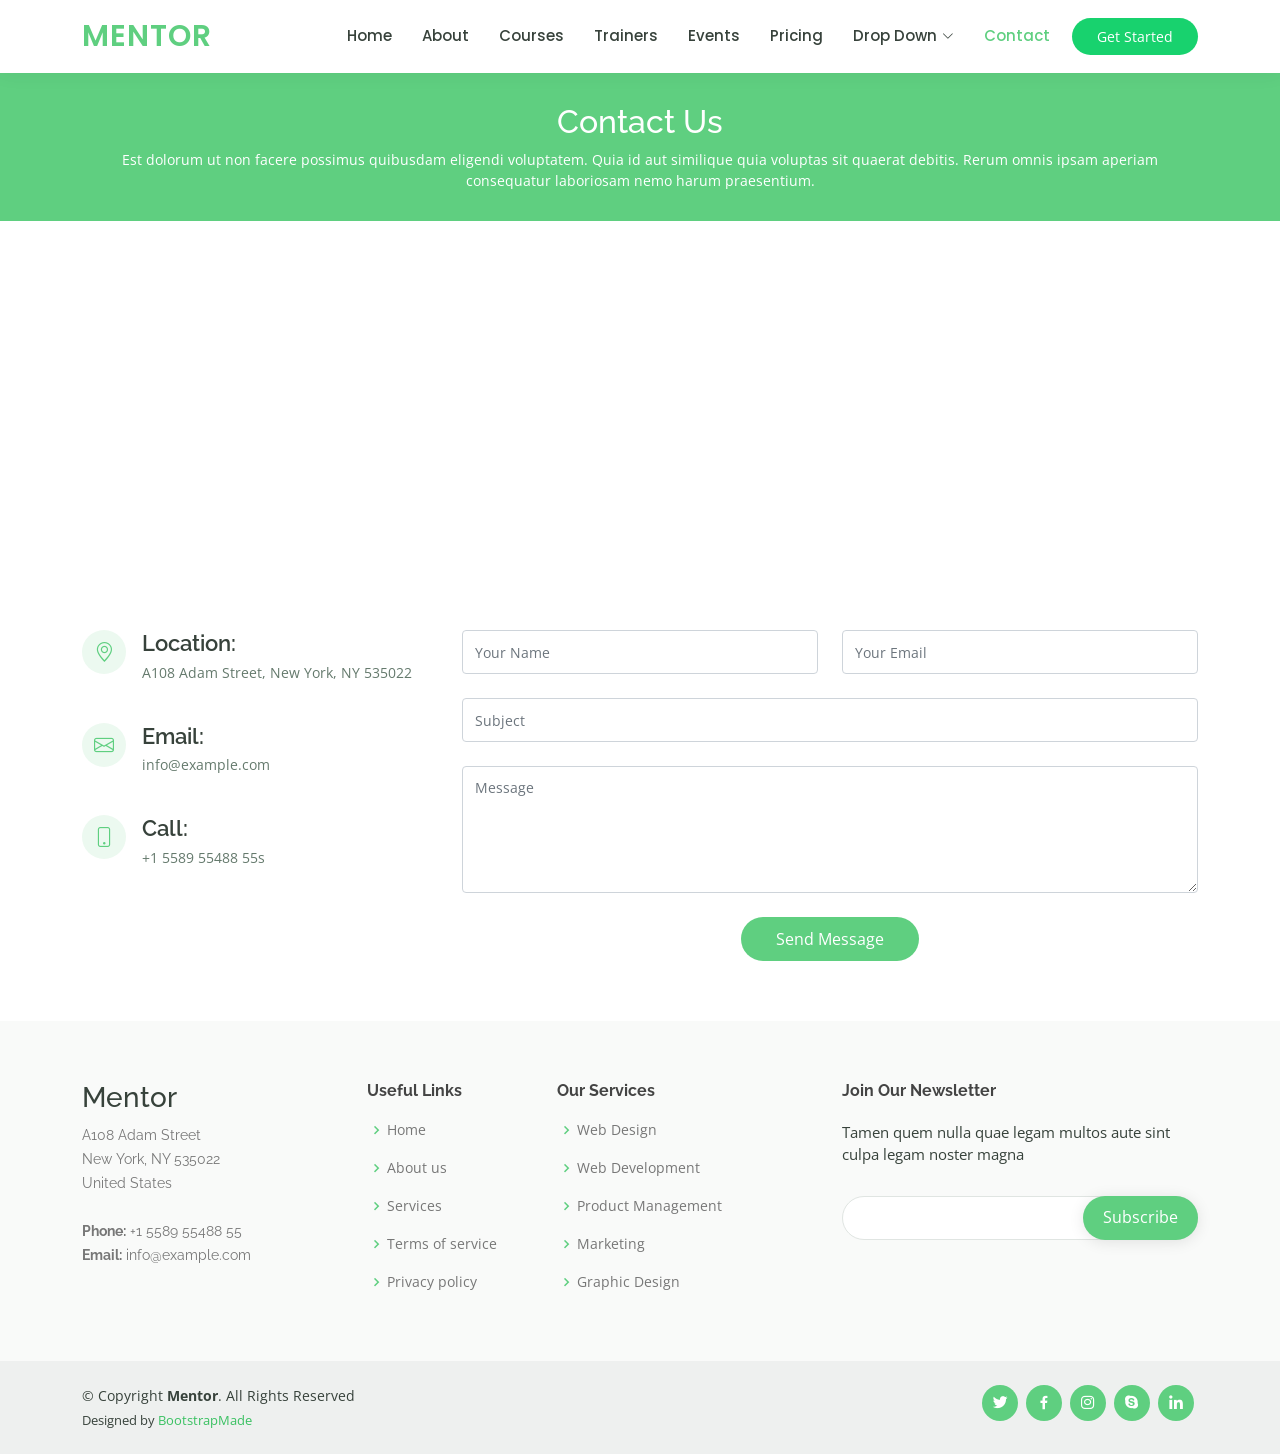
<file: contact.html>
<!DOCTYPE html>
<html lang="en">

<head>
  <meta charset="utf-8">
  <meta content="width=device-width, initial-scale=1.0" name="viewport">

  <title>Contact - Mentor Bootstrap Template</title>
  <meta content="" name="description">
  <meta content="" name="keywords">

  <!-- Favicons -->
  <link href="assets/img/favicon.png" rel="icon">
  <link href="assets/img/apple-touch-icon.png" rel="apple-touch-icon">

  <!-- Google Fonts -->
  <link href="https://fonts.googleapis.com/css?family=Open+Sans:300,300i,400,400i,600,600i,700,700i|Raleway:300,300i,400,400i,500,500i,600,600i,700,700i|Poppins:300,300i,400,400i,500,500i,600,600i,700,700i" rel="stylesheet">

  <!-- Vendor CSS Files -->
  <link href="assets/vendor/animate.css/animate.min.css" rel="stylesheet">
  <link href="assets/vendor/aos/aos.css" rel="stylesheet">
  <link href="assets/vendor/bootstrap/css/bootstrap.min.css" rel="stylesheet">
  <link href="assets/vendor/bootstrap-icons/bootstrap-icons.css" rel="stylesheet">
  <link href="assets/vendor/boxicons/css/boxicons.min.css" rel="stylesheet">
  <link href="assets/vendor/remixicon/remixicon.css" rel="stylesheet">
  <link href="assets/vendor/swiper/swiper-bundle.min.css" rel="stylesheet">

  <!-- Template Main CSS File -->
  <link href="assets/css/style.css" rel="stylesheet">

  <!-- =======================================================
  * Template Name: Mentor - v4.9.1
  * Template URL: https://bootstrapmade.com/mentor-free-education-bootstrap-theme/
  * Author: BootstrapMade.com
  * License: https://bootstrapmade.com/license/
  ======================================================== -->
</head>

<body>

  <!-- ======= Header ======= -->
  <header id="header" class="fixed-top">
    <div class="container d-flex align-items-center">

      <h1 class="logo me-auto"><a href="index.html">Mentor</a></h1>
      <!-- Uncomment below if you prefer to use an image logo -->
      <!-- <a href="index.html" class="logo me-auto"><img src="assets/img/logo.png" alt="" class="img-fluid"></a>-->

      <nav id="navbar" class="navbar order-last order-lg-0">
        <ul>
          <li><a href="index.html">Home</a></li>
          <li><a href="about.html">About</a></li>
          <li><a href="courses.html">Courses</a></li>
          <li><a href="trainers.html">Trainers</a></li>
          <li><a href="events.html">Events</a></li>
          <li><a href="pricing.html">Pricing</a></li>

          <li class="dropdown"><a href="#"><span>Drop Down</span> <i class="bi bi-chevron-down"></i></a>
            <ul>
              <li><a href="#">Drop Down 1</a></li>
              <li class="dropdown"><a href="#"><span>Deep Drop Down</span> <i class="bi bi-chevron-right"></i></a>
                <ul>
                  <li><a href="#">Deep Drop Down 1</a></li>
                  <li><a href="#">Deep Drop Down 2</a></li>
                  <li><a href="#">Deep Drop Down 3</a></li>
                  <li><a href="#">Deep Drop Down 4</a></li>
                  <li><a href="#">Deep Drop Down 5</a></li>
                </ul>
              </li>
              <li><a href="#">Drop Down 2</a></li>
              <li><a href="#">Drop Down 3</a></li>
              <li><a href="#">Drop Down 4</a></li>
            </ul>
          </li>
          <li><a class="active" href="contact.html">Contact</a></li>
        </ul>
        <i class="bi bi-list mobile-nav-toggle"></i>
      </nav><!-- .navbar -->

      <a href="courses.html" class="get-started-btn">Get Started</a>

    </div>
  </header><!-- End Header -->

  <main id="main">

    <!-- ======= Breadcrumbs ======= -->
    <div class="breadcrumbs" data-aos="fade-in">
      <div class="container">
        <h2>Contact Us</h2>
        <p>Est dolorum ut non facere possimus quibusdam eligendi voluptatem. Quia id aut similique quia voluptas sit quaerat debitis. Rerum omnis ipsam aperiam consequatur laboriosam nemo harum praesentium. </p>
      </div>
    </div><!-- End Breadcrumbs -->

    <!-- ======= Contact Section ======= -->
    <section id="contact" class="contact">
      <div data-aos="fade-up">
        <iframe style="border:0; width: 100%; height: 350px;" src="https://www.google.com/maps/embed?pb=!1m14!1m8!1m3!1d12097.433213460943!2d-74.0062269!3d40.7101282!3m2!1i1024!2i768!4f13.1!3m3!1m2!1s0x0%3A0xb89d1fe6bc499443!2sDowntown+Conference+Center!5e0!3m2!1smk!2sbg!4v1539943755621" frameborder="0" allowfullscreen></iframe>
      </div>

      <div class="container" data-aos="fade-up">

        <div class="row mt-5">

          <div class="col-lg-4">
            <div class="info">
              <div class="address">
                <i class="bi bi-geo-alt"></i>
                <h4>Location:</h4>
                <p>A108 Adam Street, New York, NY 535022</p>
              </div>

              <div class="email">
                <i class="bi bi-envelope"></i>
                <h4>Email:</h4>
                <p>info@example.com</p>
              </div>

              <div class="phone">
                <i class="bi bi-phone"></i>
                <h4>Call:</h4>
                <p>+1 5589 55488 55s</p>
              </div>

            </div>

          </div>

          <div class="col-lg-8 mt-5 mt-lg-0">

            <form action="forms/contact.php" method="post" role="form" class="php-email-form">
              <div class="row">
                <div class="col-md-6 form-group">
                  <input type="text" name="name" class="form-control" id="name" placeholder="Your Name" required>
                </div>
                <div class="col-md-6 form-group mt-3 mt-md-0">
                  <input type="email" class="form-control" name="email" id="email" placeholder="Your Email" required>
                </div>
              </div>
              <div class="form-group mt-3">
                <input type="text" class="form-control" name="subject" id="subject" placeholder="Subject" required>
              </div>
              <div class="form-group mt-3">
                <textarea class="form-control" name="message" rows="5" placeholder="Message" required></textarea>
              </div>
              <div class="my-3">
                <div class="loading">Loading</div>
                <div class="error-message"></div>
                <div class="sent-message">Your message has been sent. Thank you!</div>
              </div>
              <div class="text-center"><button type="submit">Send Message</button></div>
            </form>

          </div>

        </div>

      </div>
    </section><!-- End Contact Section -->

  </main><!-- End #main -->

  <!-- ======= Footer ======= -->
  <footer id="footer">

    <div class="footer-top">
      <div class="container">
        <div class="row">

          <div class="col-lg-3 col-md-6 footer-contact">
            <h3>Mentor</h3>
            <p>
              A108 Adam Street <br>
              New York, NY 535022<br>
              United States <br><br>
              <strong>Phone:</strong> +1 5589 55488 55<br>
              <strong>Email:</strong> info@example.com<br>
            </p>
          </div>

          <div class="col-lg-2 col-md-6 footer-links">
            <h4>Useful Links</h4>
            <ul>
              <li><i class="bx bx-chevron-right"></i> <a href="#">Home</a></li>
              <li><i class="bx bx-chevron-right"></i> <a href="#">About us</a></li>
              <li><i class="bx bx-chevron-right"></i> <a href="#">Services</a></li>
              <li><i class="bx bx-chevron-right"></i> <a href="#">Terms of service</a></li>
              <li><i class="bx bx-chevron-right"></i> <a href="#">Privacy policy</a></li>
            </ul>
          </div>

          <div class="col-lg-3 col-md-6 footer-links">
            <h4>Our Services</h4>
            <ul>
              <li><i class="bx bx-chevron-right"></i> <a href="#">Web Design</a></li>
              <li><i class="bx bx-chevron-right"></i> <a href="#">Web Development</a></li>
              <li><i class="bx bx-chevron-right"></i> <a href="#">Product Management</a></li>
              <li><i class="bx bx-chevron-right"></i> <a href="#">Marketing</a></li>
              <li><i class="bx bx-chevron-right"></i> <a href="#">Graphic Design</a></li>
            </ul>
          </div>

          <div class="col-lg-4 col-md-6 footer-newsletter">
            <h4>Join Our Newsletter</h4>
            <p>Tamen quem nulla quae legam multos aute sint culpa legam noster magna</p>
            <form action="" method="post">
              <input type="email" name="email"><input type="submit" value="Subscribe">
            </form>
          </div>

        </div>
      </div>
    </div>

    <div class="container d-md-flex py-4">

      <div class="me-md-auto text-center text-md-start">
        <div class="copyright">
          &copy; Copyright <strong><span>Mentor</span></strong>. All Rights Reserved
        </div>
        <div class="credits">
          <!-- All the links in the footer should remain intact. -->
          <!-- You can delete the links only if you purchased the pro version. -->
          <!-- Licensing information: https://bootstrapmade.com/license/ -->
          <!-- Purchase the pro version with working PHP/AJAX contact form: https://bootstrapmade.com/mentor-free-education-bootstrap-theme/ -->
          Designed by <a href="https://bootstrapmade.com/">BootstrapMade</a>
        </div>
      </div>
      <div class="social-links text-center text-md-right pt-3 pt-md-0">
        <a href="#" class="twitter"><i class="bx bxl-twitter"></i></a>
        <a href="#" class="facebook"><i class="bx bxl-facebook"></i></a>
        <a href="#" class="instagram"><i class="bx bxl-instagram"></i></a>
        <a href="#" class="google-plus"><i class="bx bxl-skype"></i></a>
        <a href="#" class="linkedin"><i class="bx bxl-linkedin"></i></a>
      </div>
    </div>
  </footer><!-- End Footer -->

  <div id="preloader"></div>
  <a href="#" class="back-to-top d-flex align-items-center justify-content-center"><i class="bi bi-arrow-up-short"></i></a>

  <!-- Vendor JS Files -->
  <script src="assets/vendor/purecounter/purecounter_vanilla.js"></script>
  <script src="assets/vendor/aos/aos.js"></script>
  <script src="assets/vendor/bootstrap/js/bootstrap.bundle.min.js"></script>
  <script src="assets/vendor/swiper/swiper-bundle.min.js"></script>
  <script src="assets/vendor/php-email-form/validate.js"></script>

  <!-- Template Main JS File -->
  <script src="assets/js/main.js"></script>

</body>

</html>
</file>
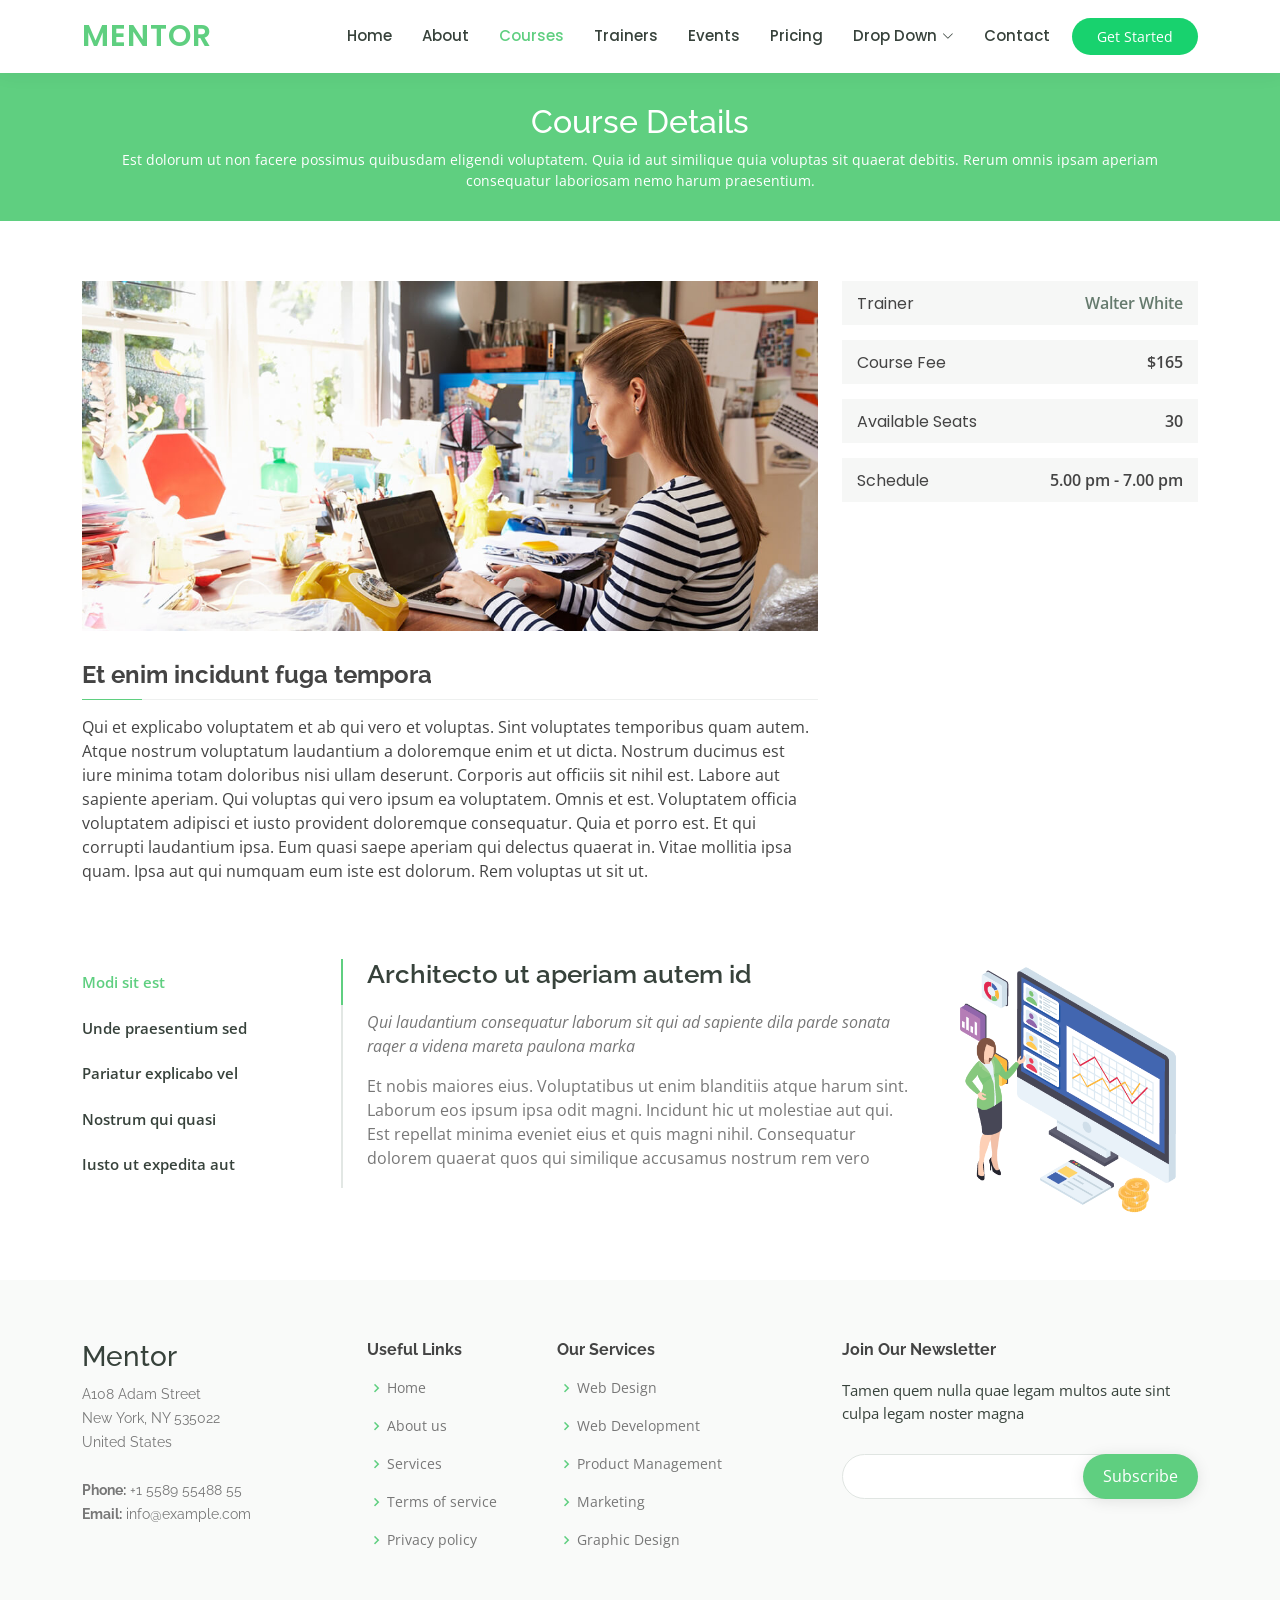
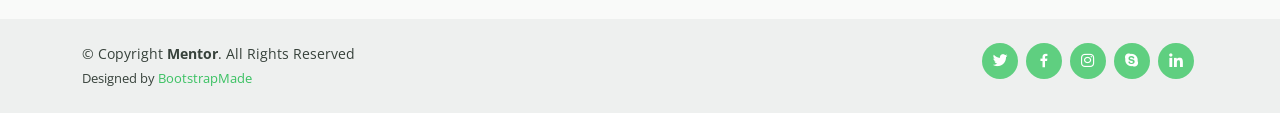
<file: course-details.html>
<!DOCTYPE html>
<html lang="en">

<head>
  <meta charset="utf-8">
  <meta content="width=device-width, initial-scale=1.0" name="viewport">

  <title>Course Details - Mentor Bootstrap Template</title>
  <meta content="" name="description">
  <meta content="" name="keywords">

  <!-- Favicons -->
  <link href="assets/img/favicon.png" rel="icon">
  <link href="assets/img/apple-touch-icon.png" rel="apple-touch-icon">

  <!-- Google Fonts -->
  <link href="https://fonts.googleapis.com/css?family=Open+Sans:300,300i,400,400i,600,600i,700,700i|Raleway:300,300i,400,400i,500,500i,600,600i,700,700i|Poppins:300,300i,400,400i,500,500i,600,600i,700,700i" rel="stylesheet">

  <!-- Vendor CSS Files -->
  <link href="assets/vendor/animate.css/animate.min.css" rel="stylesheet">
  <link href="assets/vendor/aos/aos.css" rel="stylesheet">
  <link href="assets/vendor/bootstrap/css/bootstrap.min.css" rel="stylesheet">
  <link href="assets/vendor/bootstrap-icons/bootstrap-icons.css" rel="stylesheet">
  <link href="assets/vendor/boxicons/css/boxicons.min.css" rel="stylesheet">
  <link href="assets/vendor/remixicon/remixicon.css" rel="stylesheet">
  <link href="assets/vendor/swiper/swiper-bundle.min.css" rel="stylesheet">

  <!-- Template Main CSS File -->
  <link href="assets/css/style.css" rel="stylesheet">

  <!-- =======================================================
  * Template Name: Mentor - v4.9.1
  * Template URL: https://bootstrapmade.com/mentor-free-education-bootstrap-theme/
  * Author: BootstrapMade.com
  * License: https://bootstrapmade.com/license/
  ======================================================== -->
</head>

<body>

  <!-- ======= Header ======= -->
  <header id="header" class="fixed-top">
    <div class="container d-flex align-items-center">

      <h1 class="logo me-auto"><a href="index.html">Mentor</a></h1>
      <!-- Uncomment below if you prefer to use an image logo -->
      <!-- <a href="index.html" class="logo me-auto"><img src="assets/img/logo.png" alt="" class="img-fluid"></a>-->

      <nav id="navbar" class="navbar order-last order-lg-0">
        <ul>
          <li><a href="index.html">Home</a></li>
          <li><a href="about.html">About</a></li>
          <li><a class="active" href="courses.html">Courses</a></li>
          <li><a href="trainers.html">Trainers</a></li>
          <li><a href="events.html">Events</a></li>
          <li><a href="pricing.html">Pricing</a></li>

          <li class="dropdown"><a href="#"><span>Drop Down</span> <i class="bi bi-chevron-down"></i></a>
            <ul>
              <li><a href="#">Drop Down 1</a></li>
              <li class="dropdown"><a href="#"><span>Deep Drop Down</span> <i class="bi bi-chevron-right"></i></a>
                <ul>
                  <li><a href="#">Deep Drop Down 1</a></li>
                  <li><a href="#">Deep Drop Down 2</a></li>
                  <li><a href="#">Deep Drop Down 3</a></li>
                  <li><a href="#">Deep Drop Down 4</a></li>
                  <li><a href="#">Deep Drop Down 5</a></li>
                </ul>
              </li>
              <li><a href="#">Drop Down 2</a></li>
              <li><a href="#">Drop Down 3</a></li>
              <li><a href="#">Drop Down 4</a></li>
            </ul>
          </li>
          <li><a href="contact.html">Contact</a></li>
        </ul>
        <i class="bi bi-list mobile-nav-toggle"></i>
      </nav><!-- .navbar -->

      <a href="courses.html" class="get-started-btn">Get Started</a>

    </div>
  </header><!-- End Header -->

  <main id="main">

    <!-- ======= Breadcrumbs ======= -->
    <div class="breadcrumbs" data-aos="fade-in">
      <div class="container">
        <h2>Course Details</h2>
        <p>Est dolorum ut non facere possimus quibusdam eligendi voluptatem. Quia id aut similique quia voluptas sit quaerat debitis. Rerum omnis ipsam aperiam consequatur laboriosam nemo harum praesentium. </p>
      </div>
    </div><!-- End Breadcrumbs -->

    <!-- ======= Cource Details Section ======= -->
    <section id="course-details" class="course-details">
      <div class="container" data-aos="fade-up">

        <div class="row">
          <div class="col-lg-8">
            <img src="assets/img/course-details.jpg" class="img-fluid" alt="">
            <h3>Et enim incidunt fuga tempora</h3>
            <p>
              Qui et explicabo voluptatem et ab qui vero et voluptas. Sint voluptates temporibus quam autem. Atque nostrum voluptatum laudantium a doloremque enim et ut dicta. Nostrum ducimus est iure minima totam doloribus nisi ullam deserunt. Corporis aut officiis sit nihil est. Labore aut sapiente aperiam.
              Qui voluptas qui vero ipsum ea voluptatem. Omnis et est. Voluptatem officia voluptatem adipisci et iusto provident doloremque consequatur. Quia et porro est. Et qui corrupti laudantium ipsa.
              Eum quasi saepe aperiam qui delectus quaerat in. Vitae mollitia ipsa quam. Ipsa aut qui numquam eum iste est dolorum. Rem voluptas ut sit ut.
            </p>
          </div>
          <div class="col-lg-4">

            <div class="course-info d-flex justify-content-between align-items-center">
              <h5>Trainer</h5>
              <p><a href="#">Walter White</a></p>
            </div>

            <div class="course-info d-flex justify-content-between align-items-center">
              <h5>Course Fee</h5>
              <p>$165</p>
            </div>

            <div class="course-info d-flex justify-content-between align-items-center">
              <h5>Available Seats</h5>
              <p>30</p>
            </div>

            <div class="course-info d-flex justify-content-between align-items-center">
              <h5>Schedule</h5>
              <p>5.00 pm - 7.00 pm</p>
            </div>

          </div>
        </div>

      </div>
    </section><!-- End Cource Details Section -->

    <!-- ======= Cource Details Tabs Section ======= -->
    <section id="cource-details-tabs" class="cource-details-tabs">
      <div class="container" data-aos="fade-up">

        <div class="row">
          <div class="col-lg-3">
            <ul class="nav nav-tabs flex-column">
              <li class="nav-item">
                <a class="nav-link active show" data-bs-toggle="tab" href="#tab-1">Modi sit est</a>
              </li>
              <li class="nav-item">
                <a class="nav-link" data-bs-toggle="tab" href="#tab-2">Unde praesentium sed</a>
              </li>
              <li class="nav-item">
                <a class="nav-link" data-bs-toggle="tab" href="#tab-3">Pariatur explicabo vel</a>
              </li>
              <li class="nav-item">
                <a class="nav-link" data-bs-toggle="tab" href="#tab-4">Nostrum qui quasi</a>
              </li>
              <li class="nav-item">
                <a class="nav-link" data-bs-toggle="tab" href="#tab-5">Iusto ut expedita aut</a>
              </li>
            </ul>
          </div>
          <div class="col-lg-9 mt-4 mt-lg-0">
            <div class="tab-content">
              <div class="tab-pane active show" id="tab-1">
                <div class="row">
                  <div class="col-lg-8 details order-2 order-lg-1">
                    <h3>Architecto ut aperiam autem id</h3>
                    <p class="fst-italic">Qui laudantium consequatur laborum sit qui ad sapiente dila parde sonata raqer a videna mareta paulona marka</p>
                    <p>Et nobis maiores eius. Voluptatibus ut enim blanditiis atque harum sint. Laborum eos ipsum ipsa odit magni. Incidunt hic ut molestiae aut qui. Est repellat minima eveniet eius et quis magni nihil. Consequatur dolorem quaerat quos qui similique accusamus nostrum rem vero</p>
                  </div>
                  <div class="col-lg-4 text-center order-1 order-lg-2">
                    <img src="assets/img/course-details-tab-1.png" alt="" class="img-fluid">
                  </div>
                </div>
              </div>
              <div class="tab-pane" id="tab-2">
                <div class="row">
                  <div class="col-lg-8 details order-2 order-lg-1">
                    <h3>Et blanditiis nemo veritatis excepturi</h3>
                    <p class="fst-italic">Qui laudantium consequatur laborum sit qui ad sapiente dila parde sonata raqer a videna mareta paulona marka</p>
                    <p>Ea ipsum voluptatem consequatur quis est. Illum error ullam omnis quia et reiciendis sunt sunt est. Non aliquid repellendus itaque accusamus eius et velit ipsa voluptates. Optio nesciunt eaque beatae accusamus lerode pakto madirna desera vafle de nideran pal</p>
                  </div>
                  <div class="col-lg-4 text-center order-1 order-lg-2">
                    <img src="assets/img/course-details-tab-2.png" alt="" class="img-fluid">
                  </div>
                </div>
              </div>
              <div class="tab-pane" id="tab-3">
                <div class="row">
                  <div class="col-lg-8 details order-2 order-lg-1">
                    <h3>Impedit facilis occaecati odio neque aperiam sit</h3>
                    <p class="fst-italic">Eos voluptatibus quo. Odio similique illum id quidem non enim fuga. Qui natus non sunt dicta dolor et. In asperiores velit quaerat perferendis aut</p>
                    <p>Iure officiis odit rerum. Harum sequi eum illum corrupti culpa veritatis quisquam. Neque necessitatibus illo rerum eum ut. Commodi ipsam minima molestiae sed laboriosam a iste odio. Earum odit nesciunt fugiat sit ullam. Soluta et harum voluptatem optio quae</p>
                  </div>
                  <div class="col-lg-4 text-center order-1 order-lg-2">
                    <img src="assets/img/course-details-tab-3.png" alt="" class="img-fluid">
                  </div>
                </div>
              </div>
              <div class="tab-pane" id="tab-4">
                <div class="row">
                  <div class="col-lg-8 details order-2 order-lg-1">
                    <h3>Fuga dolores inventore laboriosam ut est accusamus laboriosam dolore</h3>
                    <p class="fst-italic">Totam aperiam accusamus. Repellat consequuntur iure voluptas iure porro quis delectus</p>
                    <p>Eaque consequuntur consequuntur libero expedita in voluptas. Nostrum ipsam necessitatibus aliquam fugiat debitis quis velit. Eum ex maxime error in consequatur corporis atque. Eligendi asperiores sed qui veritatis aperiam quia a laborum inventore</p>
                  </div>
                  <div class="col-lg-4 text-center order-1 order-lg-2">
                    <img src="assets/img/course-details-tab-4.png" alt="" class="img-fluid">
                  </div>
                </div>
              </div>
              <div class="tab-pane" id="tab-5">
                <div class="row">
                  <div class="col-lg-8 details order-2 order-lg-1">
                    <h3>Est eveniet ipsam sindera pad rone matrelat sando reda</h3>
                    <p class="fst-italic">Omnis blanditiis saepe eos autem qui sunt debitis porro quia.</p>
                    <p>Exercitationem nostrum omnis. Ut reiciendis repudiandae minus. Omnis recusandae ut non quam ut quod eius qui. Ipsum quia odit vero atque qui quibusdam amet. Occaecati sed est sint aut vitae molestiae voluptate vel</p>
                  </div>
                  <div class="col-lg-4 text-center order-1 order-lg-2">
                    <img src="assets/img/course-details-tab-5.png" alt="" class="img-fluid">
                  </div>
                </div>
              </div>
            </div>
          </div>
        </div>

      </div>
    </section><!-- End Cource Details Tabs Section -->

  </main><!-- End #main -->

  <!-- ======= Footer ======= -->
  <footer id="footer">

    <div class="footer-top">
      <div class="container">
        <div class="row">

          <div class="col-lg-3 col-md-6 footer-contact">
            <h3>Mentor</h3>
            <p>
              A108 Adam Street <br>
              New York, NY 535022<br>
              United States <br><br>
              <strong>Phone:</strong> +1 5589 55488 55<br>
              <strong>Email:</strong> info@example.com<br>
            </p>
          </div>

          <div class="col-lg-2 col-md-6 footer-links">
            <h4>Useful Links</h4>
            <ul>
              <li><i class="bx bx-chevron-right"></i> <a href="#">Home</a></li>
              <li><i class="bx bx-chevron-right"></i> <a href="#">About us</a></li>
              <li><i class="bx bx-chevron-right"></i> <a href="#">Services</a></li>
              <li><i class="bx bx-chevron-right"></i> <a href="#">Terms of service</a></li>
              <li><i class="bx bx-chevron-right"></i> <a href="#">Privacy policy</a></li>
            </ul>
          </div>

          <div class="col-lg-3 col-md-6 footer-links">
            <h4>Our Services</h4>
            <ul>
              <li><i class="bx bx-chevron-right"></i> <a href="#">Web Design</a></li>
              <li><i class="bx bx-chevron-right"></i> <a href="#">Web Development</a></li>
              <li><i class="bx bx-chevron-right"></i> <a href="#">Product Management</a></li>
              <li><i class="bx bx-chevron-right"></i> <a href="#">Marketing</a></li>
              <li><i class="bx bx-chevron-right"></i> <a href="#">Graphic Design</a></li>
            </ul>
          </div>

          <div class="col-lg-4 col-md-6 footer-newsletter">
            <h4>Join Our Newsletter</h4>
            <p>Tamen quem nulla quae legam multos aute sint culpa legam noster magna</p>
            <form action="" method="post">
              <input type="email" name="email"><input type="submit" value="Subscribe">
            </form>
          </div>

        </div>
      </div>
    </div>

    <div class="container d-md-flex py-4">

      <div class="me-md-auto text-center text-md-start">
        <div class="copyright">
          &copy; Copyright <strong><span>Mentor</span></strong>. All Rights Reserved
        </div>
        <div class="credits">
          <!-- All the links in the footer should remain intact. -->
          <!-- You can delete the links only if you purchased the pro version. -->
          <!-- Licensing information: https://bootstrapmade.com/license/ -->
          <!-- Purchase the pro version with working PHP/AJAX contact form: https://bootstrapmade.com/mentor-free-education-bootstrap-theme/ -->
          Designed by <a href="https://bootstrapmade.com/">BootstrapMade</a>
        </div>
      </div>
      <div class="social-links text-center text-md-right pt-3 pt-md-0">
        <a href="#" class="twitter"><i class="bx bxl-twitter"></i></a>
        <a href="#" class="facebook"><i class="bx bxl-facebook"></i></a>
        <a href="#" class="instagram"><i class="bx bxl-instagram"></i></a>
        <a href="#" class="google-plus"><i class="bx bxl-skype"></i></a>
        <a href="#" class="linkedin"><i class="bx bxl-linkedin"></i></a>
      </div>
    </div>
  </footer><!-- End Footer -->

  <div id="preloader"></div>
  <a href="#" class="back-to-top d-flex align-items-center justify-content-center"><i class="bi bi-arrow-up-short"></i></a>

  <!-- Vendor JS Files -->
  <script src="assets/vendor/purecounter/purecounter_vanilla.js"></script>
  <script src="assets/vendor/aos/aos.js"></script>
  <script src="assets/vendor/bootstrap/js/bootstrap.bundle.min.js"></script>
  <script src="assets/vendor/swiper/swiper-bundle.min.js"></script>
  <script src="assets/vendor/php-email-form/validate.js"></script>

  <!-- Template Main JS File -->
  <script src="assets/js/main.js"></script>

</body>

</html>
</file>
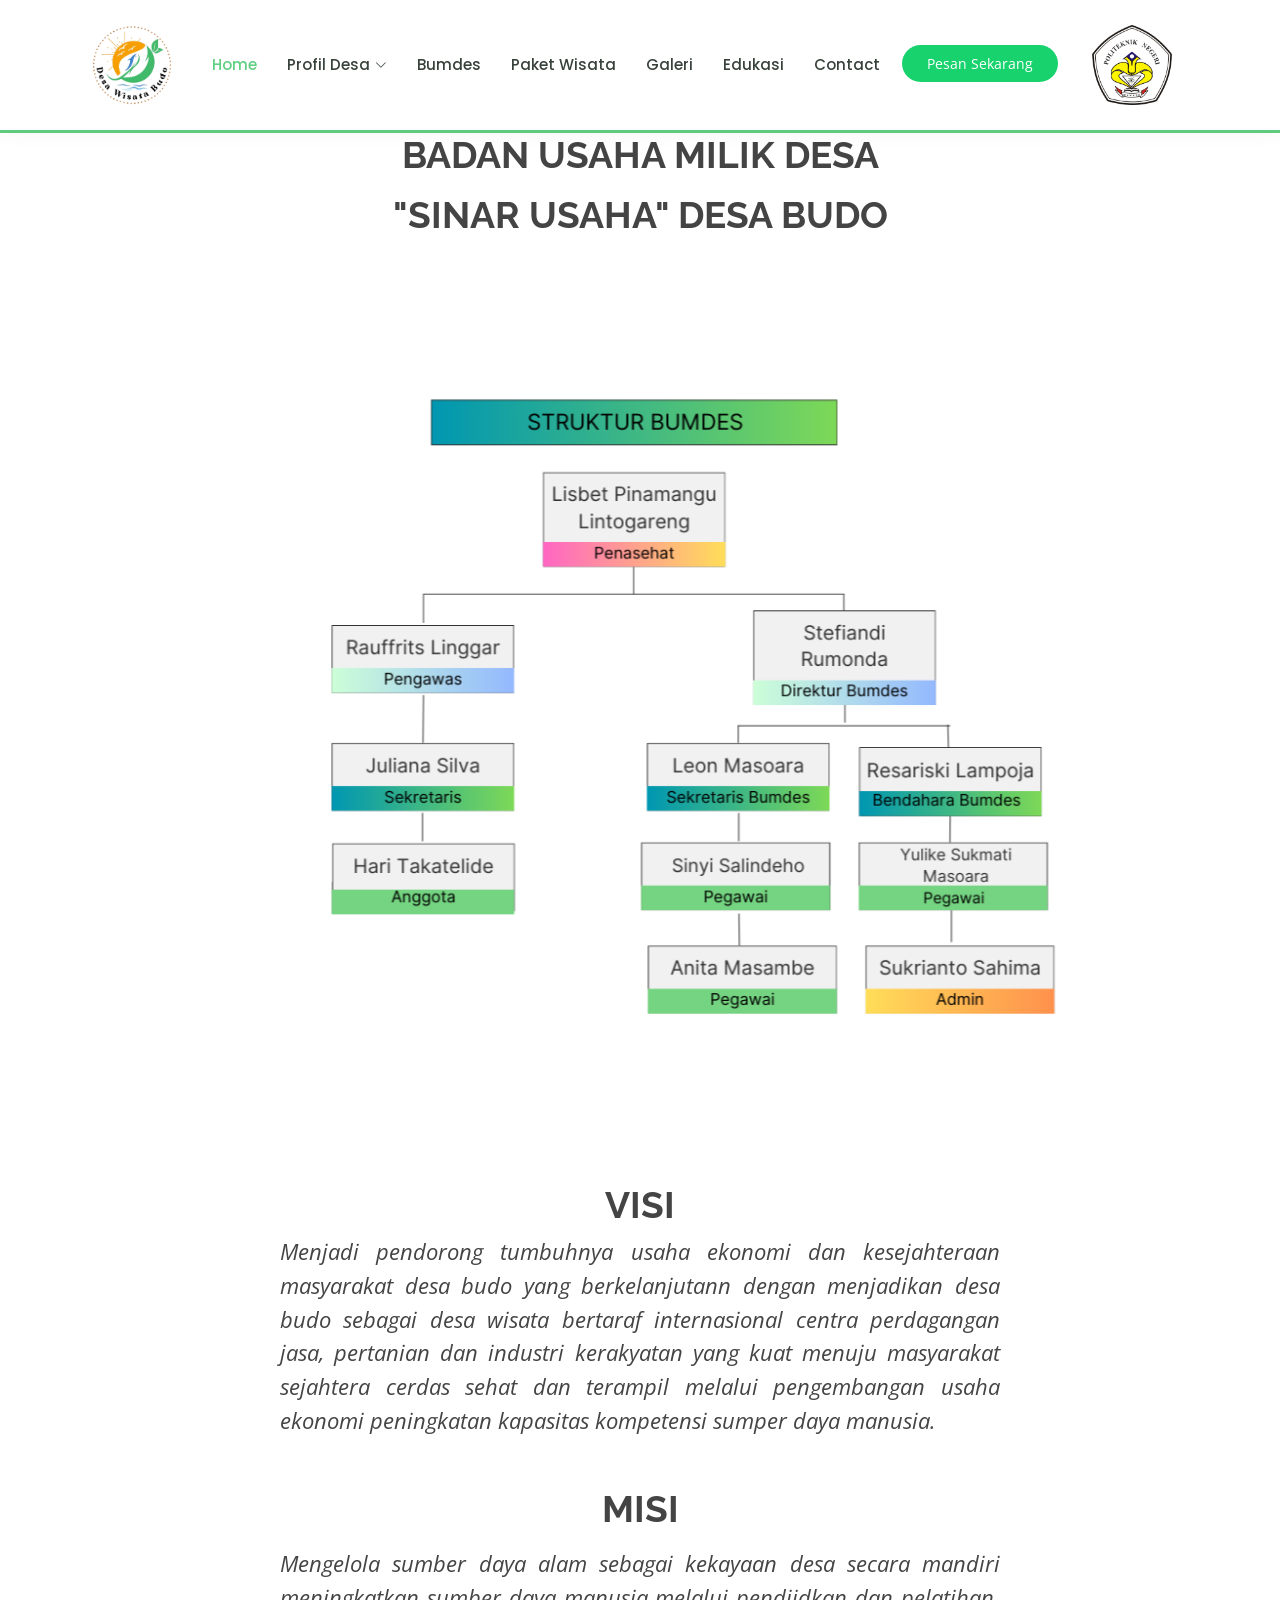
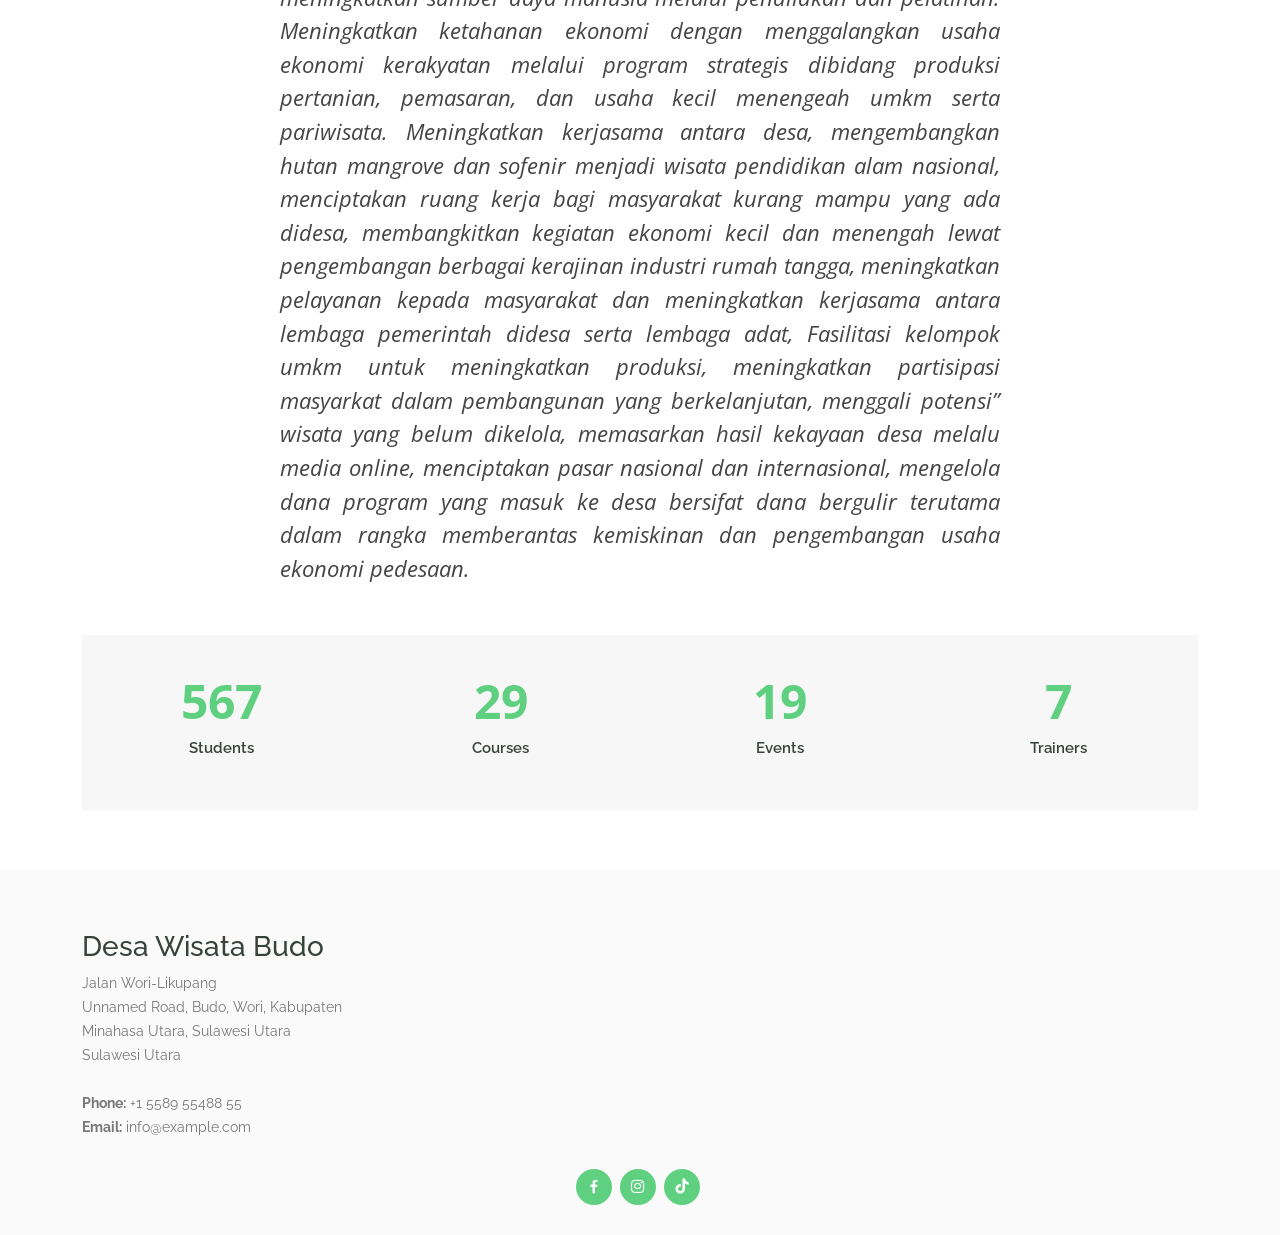
<file: courses.html>
<!DOCTYPE html>
<html lang="en">

<head>
  <meta charset="utf-8">
  <meta content="width=device-width, initial-scale=1.0" name="viewport">

  <title>Profil-Desa Wisata Budo</title>
  <meta content="" name="description">
  <meta content="" name="keywords">

  <!-- Favicons -->
  <link href="assets/img/favicon.png" rel="icon">
  <link href="assets/img/apple-touch-icon.png" rel="apple-touch-icon">

  <!-- Google Fonts -->
  <link href="https://fonts.googleapis.com/css?family=Open+Sans:300,300i,400,400i,600,600i,700,700i|Raleway:300,300i,400,400i,500,500i,600,600i,700,700i|Poppins:300,300i,400,400i,500,500i,600,600i,700,700i" rel="stylesheet">

  <!-- Vendor CSS Files -->
  <link href="assets/vendor/animate.css/animate.min.css" rel="stylesheet">
  <link href="assets/vendor/aos/aos.css" rel="stylesheet">
  <link href="assets/vendor/bootstrap/css/bootstrap.min.css" rel="stylesheet">
  <link href="assets/vendor/bootstrap-icons/bootstrap-icons.css" rel="stylesheet">
  <link href="assets/vendor/boxicons/css/boxicons.min.css" rel="stylesheet">
  <link href="assets/vendor/remixicon/remixicon.css" rel="stylesheet">
  <link href="assets/vendor/swiper/swiper-bundle.min.css" rel="stylesheet">

  <!-- Template Main CSS File -->
  <link href="assets/css/style.css" rel="stylesheet">

  <!-- =======================================================
  * Template Name: Mentor - v4.9.1
  * Template URL: https://bootstrapmade.com/mentor-free-education-bootstrap-theme/
  * Author: BootstrapMade.com
  * License: https://bootstrapmade.com/license/
  ======================================================== -->
</head>

<body>

  <!-- ======= Header ======= -->
  <header id="header" class="fixed-top">
    <div class="container d-flex align-items-center">
      <img src="assets/img/logo.png" alt="Logo Budo" width="100" height="100" />      
      
      <!-- Uncomment below if you prefer to use an image logo -->
      <!-- <a href="index.html" class="logo me-auto"><img src="assets/img/logo.png" alt="" class="img-fluid"></a>-->


      
      <nav id="navbar" class="navbar order-last order-lg-0">
        <ul>
            <li><a class="active" href="index.html">Home</a></li>
          <li class="dropdown"><a href="#"><span>Profil Desa</span> <i class="bi bi-chevron-down"></i></a>
            <ul>
              <li><a href="about.html">Sejarah Desa</a></li>
              <li><a href="about2.html">Demografi Desa</a></li>
              <li><a href="about3.html">Seni & Budaya Desa</a></li>
            </ul>
          </li>
            <li><a href="courses.html">Bumdes</a></li>
            <li><a href="trainers.html">Paket Wisata</a></li>
            <li><a href="events.html">Galeri</a></li>
            <li><a href="pricing.html">Edukasi</a></li>
            <li><a href="contact.html">Contact</a></li>
        </ul>
        <i class="bi bi-list mobile-nav-toggle"></i>
    </nav><!-- .navbar -->
        <!-- Kontainer untuk logo dan tombol -->
        <div class="logo-container">
          <a href="courses.html" class="get-started-btn">Pesan Sekarang</a>
          <img src="assets/img/poli.png" alt="Logo Budo" width="80" height="80" style="margin-left: 30px;" /> <!-- Duplikat logo -->
      </div>
    </div>
    </div>
  </header><!-- End Header -->

  <main id="main">

<!-- ======= Breadcrumbs ======= -->
 <p>
<div class="breadcrumbs" data-aos="fade-in">
</div><!-- End Breadcrumbs -->


<!-- ======= Sejarah ======= -->
<div class="container">
  <div class="row justify-content-center">
    <div class="col-lg-8 pt-4 pt-lg-0 content text-center">
      <h1 style="font-size: 2.3em;"><strong><p>BADAN USAHA MILIK DESA</p> <p> "SINAR USAHA" DESA BUDO</p></strong></h1>
      <p class="fst-italic" style="font-size: 1.4em; text-align: justify;">

</div>
<!-- ======= End Sejarah ======= -->

    <!-- ======= Gambar Sejarah ======= -->
    <section id="about" class="about">

              <center>
                <section>
                  <div class="carousel-inner">
                      <div class="carousel-item active" data-bs-interval="10000">
                          <img src="assets/img/bumedesorganisasi.png" class="img-fluid" alt="" width="1000" height="1000">
                          <div class="carousel-caption d-none d-md-block">
                              <!-- Caption for the first image can go here -->
                          </div>
                      </div>
                  </div>
              </section>
              <!-- ======= End Gambar Sejarah ======= -->
              
              <!-- ======= Sejarah ======= -->
<div class="container">
  <div class="row justify-content-center">
    <div class="col-lg-8 pt-4 pt-lg-0 content text-center">
      <h1 style="font-size: 2.3em;"><strong>VISI</strong></h1>
      <p class="fst-italic" style="font-size: 1.4em; text-align: justify;">
        Menjadi pendorong tumbuhnya usaha ekonomi dan kesejahteraan masyarakat desa budo yang berkelanjutann dengan menjadikan desa budo sebagai desa wisata 
        bertaraf internasional centra perdagangan jasa, pertanian dan industri kerakyatan yang kuat menuju masyarakat sejahtera cerdas sehat dan terampil 
        melalui pengembangan usaha ekonomi peningkatan kapasitas kompetensi sumper daya manusia.

        <br><br>
        <p><h1 style="font-size: 2.3em;"><strong>MISI</strong></h1></p>
        <p class="fst-italic" style="font-size: 1.4em; text-align: justify;">
          Mengelola sumber daya alam sebagai kekayaan desa secara mandiri meningkatkan sumber daya manusia melalui pendiidkan dan pelatihan. 
          Meningkatkan ketahanan ekonomi dengan menggalangkan usaha ekonomi kerakyatan melalui program strategis dibidang produksi pertanian, pemasaran, 
          dan usaha kecil menengeah umkm serta pariwisata. Meningkatkan kerjasama antara desa, mengembangkan hutan mangrove dan sofenir menjadi wisata  
          pendidikan alam nasional, menciptakan ruang kerja bagi masyarakat kurang mampu yang ada didesa, membangkitkan kegiatan ekonomi kecil dan menengah 
          lewat pengembangan berbagai kerajinan industri rumah tangga, meningkatkan pelayanan kepada masyarakat dan meningkatkan kerjasama antara lembaga 
          pemerintah didesa serta lembaga adat, Fasilitasi kelompok umkm untuk meningkatkan produksi, meningkatkan partisipasi masyarkat dalam pembangunan 
          yang berkelanjutan, menggali potensi” wisata yang belum dikelola, memasarkan hasil kekayaan desa melalu media online, menciptakan pasar nasional dan 
          internasional, mengelola dana program yang masuk ke desa bersifat dana bergulir terutama dalam rangka memberantas kemiskinan dan pengembangan usaha 
          ekonomi pedesaan.
          <br><br>
      </p>
    </div>
  </div>
</div>
<!-- ======= End Sejarah ======= -->
              
              <style>
                  .content-wrapper {
                      display: flex;
                      align-items: flex-start; /* Atur agar teks dan gambar sejajar di bagian atas */
                      justify-content: space-between; /* Memberikan jarak antara teks dan gambar */
                      margin: 20px; /* Margin untuk memberikan ruang di sekitar konten */
                  }
              
                  .text-content {
                      flex: 1; /* Membuat teks mengambil ruang yang tersedia */
                      margin-right: 20px; /* Memberikan jarak antara teks dan gambar */
                  }
              
                  .image-content img {
                      max-width: 100%; /* Agar gambar responsif */
                      height: auto; /* Menjaga rasio aspek gambar */
                  }
              </style>
         

    <!-- ======= Counts Section ======= -->
    <section id="counts" class="counts section-bg">
      <div class="container">

        <div class="row counters">

          <div class="col-lg-3 col-6 text-center">
            <span data-purecounter-start="0" data-purecounter-end="1232" data-purecounter-duration="1" class="purecounter"></span>
            <p>Students</p>
          </div>

          <div class="col-lg-3 col-6 text-center">
            <span data-purecounter-start="0" data-purecounter-end="64" data-purecounter-duration="1" class="purecounter"></span>
            <p>Courses</p>
          </div>

          <div class="col-lg-3 col-6 text-center">
            <span data-purecounter-start="0" data-purecounter-end="42" data-purecounter-duration="1" class="purecounter"></span>
            <p>Events</p>
          </div>

          <div class="col-lg-3 col-6 text-center">
            <span data-purecounter-start="0" data-purecounter-end="15" data-purecounter-duration="1" class="purecounter"></span>
            <p>Trainers</p>
          </div>

        </div>

      </div>
    </section><!-- End Counts Section -->



  </main><!-- End #main -->

  <!-- ======= Footer ======= -->
  <footer id="footer">

    <div class="footer-top">
      <div class="container">
        <div class="row">

          <div class="col-lg-3 col-md-6 footer-contact">
            <h3>Desa Wisata Budo</h3>
            <p>
              Jalan Wori-Likupang <br>
              Unnamed Road, Budo, Wori, Kabupaten Minahasa Utara, Sulawesi Utara<br>
              Sulawesi Utara <br><br>
              <strong>Phone:</strong> +1 5589 55488 55<br>
              <strong>Email:</strong> info@example.com<br>
            </p>
          </div>

      <div class="social-links text-center text-md-right pt-3 pt-md-0">
        <a href="https://web.facebook.com/wisatahutanmangrove.desabudo/?locale=id_ID&_rdc=1&_rdr" class="facebook"><i class="bx bxl-facebook"></i></a>
        <a href="https://www.instagram.com/desawisata.budo/?hl=id" class="instagram"><i class="bx bxl-instagram"></i></a>
        <a href="https://www.tiktok.com/@desawisata.budo" class="Tiktok"><i class="bx bxl-tiktok"></i></a>
      </div>
    </div>
  </footer><!-- End Footer -->


  <div id="preloader"></div>
  <a href="#" class="back-to-top d-flex align-items-center justify-content-center"><i class="bi bi-arrow-up-short"></i></a>

  <!-- Vendor JS Files -->
  <script src="assets/vendor/purecounter/purecounter_vanilla.js"></script>
  <script src="assets/vendor/aos/aos.js"></script>
  <script src="assets/vendor/bootstrap/js/bootstrap.bundle.min.js"></script>
  <script src="assets/vendor/swiper/swiper-bundle.min.js"></script>
  <script src="assets/vendor/php-email-form/validate.js"></script>

  <!-- Template Main JS File -->
  <script src="assets/js/main.js"></script>

</body>

</html>
</file>
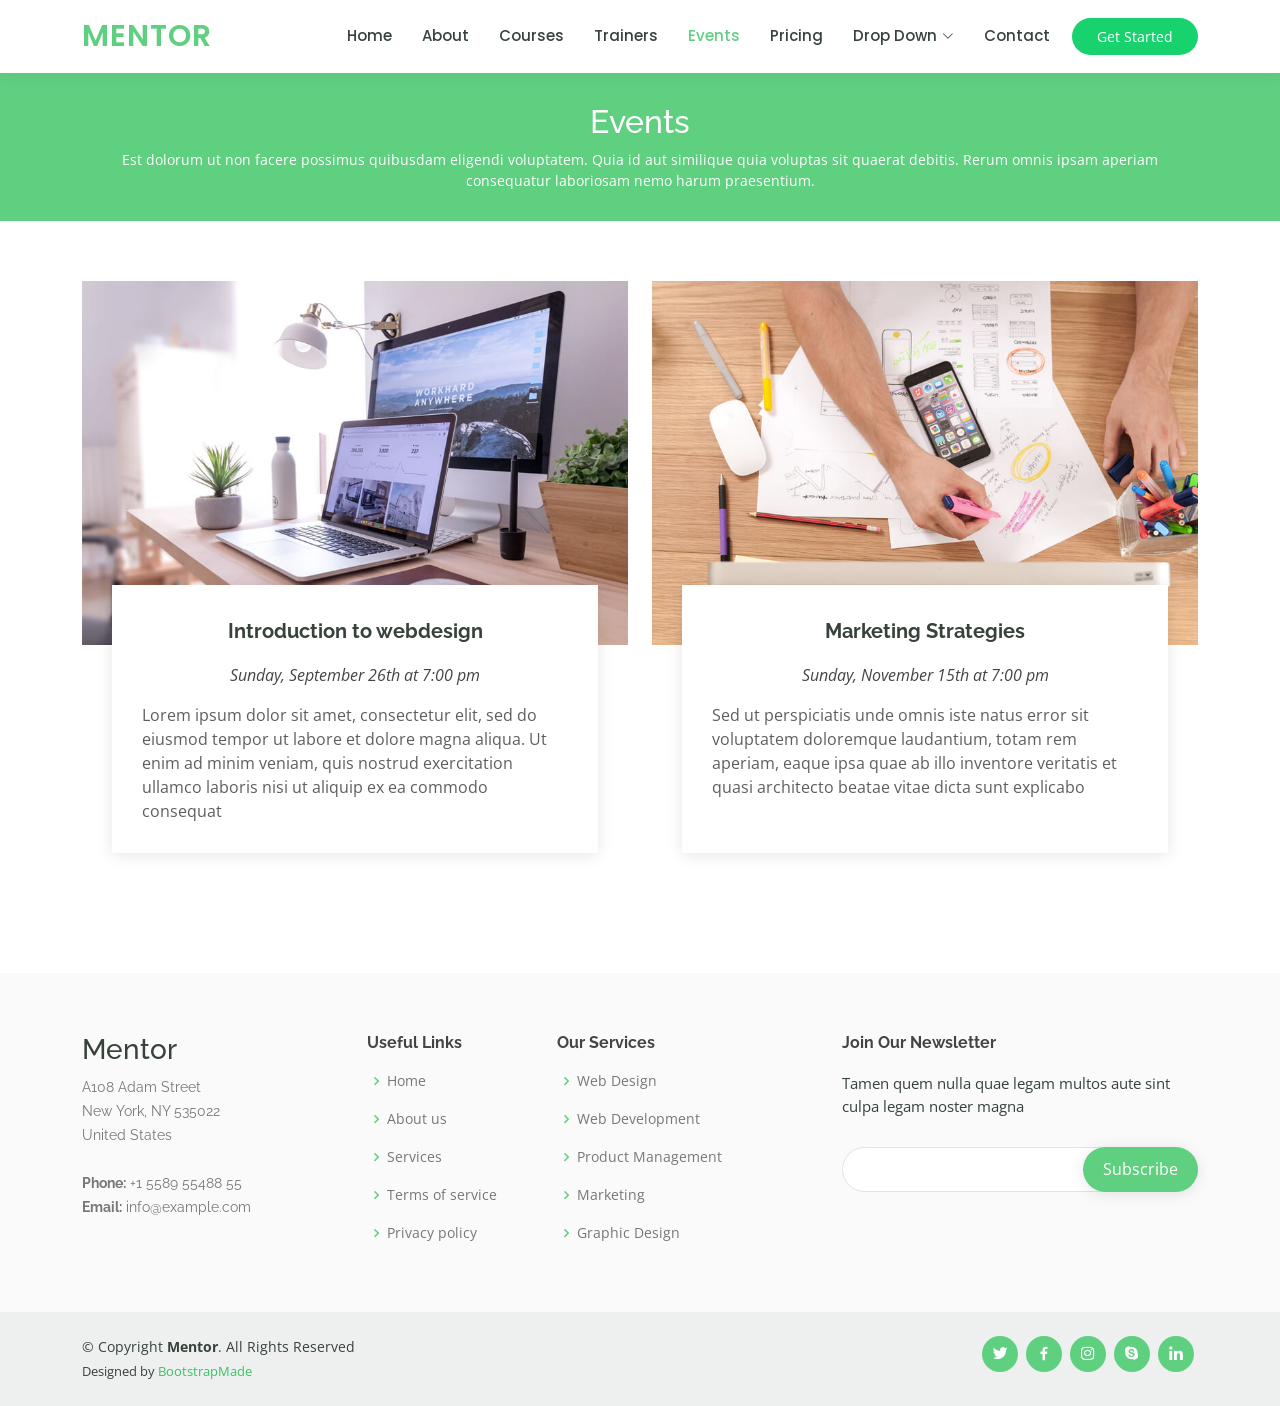
<file: events.html>
<!DOCTYPE html>
<html lang="en">

<head>
  <meta charset="utf-8">
  <meta content="width=device-width, initial-scale=1.0" name="viewport">

  <title>Events - Mentor Bootstrap Template</title>
  <meta content="" name="description">
  <meta content="" name="keywords">

  <!-- Favicons -->
  <link href="assets/img/favicon.png" rel="icon">
  <link href="assets/img/apple-touch-icon.png" rel="apple-touch-icon">

  <!-- Google Fonts -->
  <link href="https://fonts.googleapis.com/css?family=Open+Sans:300,300i,400,400i,600,600i,700,700i|Raleway:300,300i,400,400i,500,500i,600,600i,700,700i|Poppins:300,300i,400,400i,500,500i,600,600i,700,700i" rel="stylesheet">

  <!-- Vendor CSS Files -->
  <link href="assets/vendor/animate.css/animate.min.css" rel="stylesheet">
  <link href="assets/vendor/aos/aos.css" rel="stylesheet">
  <link href="assets/vendor/bootstrap/css/bootstrap.min.css" rel="stylesheet">
  <link href="assets/vendor/bootstrap-icons/bootstrap-icons.css" rel="stylesheet">
  <link href="assets/vendor/boxicons/css/boxicons.min.css" rel="stylesheet">
  <link href="assets/vendor/remixicon/remixicon.css" rel="stylesheet">
  <link href="assets/vendor/swiper/swiper-bundle.min.css" rel="stylesheet">

  <!-- Template Main CSS File -->
  <link href="assets/css/style.css" rel="stylesheet">

  <!-- =======================================================
  * Template Name: Mentor - v4.9.1
  * Template URL: https://bootstrapmade.com/mentor-free-education-bootstrap-theme/
  * Author: BootstrapMade.com
  * License: https://bootstrapmade.com/license/
  ======================================================== -->
</head>

<body>

  <!-- ======= Header ======= -->
  <header id="header" class="fixed-top">
    <div class="container d-flex align-items-center">

      <h1 class="logo me-auto"><a href="index.html">Mentor</a></h1>
      <!-- Uncomment below if you prefer to use an image logo -->
      <!-- <a href="index.html" class="logo me-auto"><img src="assets/img/logo.png" alt="" class="img-fluid"></a>-->

      <nav id="navbar" class="navbar order-last order-lg-0">
        <ul>
          <li><a href="index.html">Home</a></li>
          <li><a href="about.html">About</a></li>
          <li><a href="courses.html">Courses</a></li>
          <li><a href="trainers.html">Trainers</a></li>
          <li><a class="active" href="events.html">Events</a></li>
          <li><a href="pricing.html">Pricing</a></li>

          <li class="dropdown"><a href="#"><span>Drop Down</span> <i class="bi bi-chevron-down"></i></a>
            <ul>
              <li><a href="#">Drop Down 1</a></li>
              <li class="dropdown"><a href="#"><span>Deep Drop Down</span> <i class="bi bi-chevron-right"></i></a>
                <ul>
                  <li><a href="#">Deep Drop Down 1</a></li>
                  <li><a href="#">Deep Drop Down 2</a></li>
                  <li><a href="#">Deep Drop Down 3</a></li>
                  <li><a href="#">Deep Drop Down 4</a></li>
                  <li><a href="#">Deep Drop Down 5</a></li>
                </ul>
              </li>
              <li><a href="#">Drop Down 2</a></li>
              <li><a href="#">Drop Down 3</a></li>
              <li><a href="#">Drop Down 4</a></li>
            </ul>
          </li>
          <li><a href="contact.html">Contact</a></li>
        </ul>
        <i class="bi bi-list mobile-nav-toggle"></i>
      </nav><!-- .navbar -->

      <a href="courses.html" class="get-started-btn">Get Started</a>

    </div>
  </header><!-- End Header -->

  <main id="main">

    <!-- ======= Breadcrumbs ======= -->
    <div class="breadcrumbs" data-aos="fade-in">
      <div class="container">
        <h2>Events</h2>
        <p>Est dolorum ut non facere possimus quibusdam eligendi voluptatem. Quia id aut similique quia voluptas sit quaerat debitis. Rerum omnis ipsam aperiam consequatur laboriosam nemo harum praesentium. </p>
      </div>
    </div><!-- End Breadcrumbs -->

    <!-- ======= Events Section ======= -->
    <section id="events" class="events">
      <div class="container" data-aos="fade-up">

        <div class="row">
          <div class="col-md-6 d-flex align-items-stretch">
            <div class="card">
              <div class="card-img">
                <img src="assets/img/events-1.jpg" alt="...">
              </div>
              <div class="card-body">
                <h5 class="card-title"><a href="">Introduction to webdesign</a></h5>
                <p class="fst-italic text-center">Sunday, September 26th at 7:00 pm</p>
                <p class="card-text">Lorem ipsum dolor sit amet, consectetur elit, sed do eiusmod tempor ut labore et dolore magna aliqua. Ut enim ad minim veniam, quis nostrud exercitation ullamco laboris nisi ut aliquip ex ea commodo consequat</p>
              </div>
            </div>
          </div>
          <div class="col-md-6 d-flex align-items-stretch">
            <div class="card">
              <div class="card-img">
                <img src="assets/img/events-2.jpg" alt="...">
              </div>
              <div class="card-body">
                <h5 class="card-title"><a href="">Marketing Strategies</a></h5>
                <p class="fst-italic text-center">Sunday, November 15th at 7:00 pm</p>
                <p class="card-text">Sed ut perspiciatis unde omnis iste natus error sit voluptatem doloremque laudantium, totam rem aperiam, eaque ipsa quae ab illo inventore veritatis et quasi architecto beatae vitae dicta sunt explicabo</p>
              </div>
            </div>

          </div>
        </div>

      </div>
    </section><!-- End Events Section -->

  </main><!-- End #main -->

  <!-- ======= Footer ======= -->
  <footer id="footer">

    <div class="footer-top">
      <div class="container">
        <div class="row">

          <div class="col-lg-3 col-md-6 footer-contact">
            <h3>Mentor</h3>
            <p>
              A108 Adam Street <br>
              New York, NY 535022<br>
              United States <br><br>
              <strong>Phone:</strong> +1 5589 55488 55<br>
              <strong>Email:</strong> info@example.com<br>
            </p>
          </div>

          <div class="col-lg-2 col-md-6 footer-links">
            <h4>Useful Links</h4>
            <ul>
              <li><i class="bx bx-chevron-right"></i> <a href="#">Home</a></li>
              <li><i class="bx bx-chevron-right"></i> <a href="#">About us</a></li>
              <li><i class="bx bx-chevron-right"></i> <a href="#">Services</a></li>
              <li><i class="bx bx-chevron-right"></i> <a href="#">Terms of service</a></li>
              <li><i class="bx bx-chevron-right"></i> <a href="#">Privacy policy</a></li>
            </ul>
          </div>

          <div class="col-lg-3 col-md-6 footer-links">
            <h4>Our Services</h4>
            <ul>
              <li><i class="bx bx-chevron-right"></i> <a href="#">Web Design</a></li>
              <li><i class="bx bx-chevron-right"></i> <a href="#">Web Development</a></li>
              <li><i class="bx bx-chevron-right"></i> <a href="#">Product Management</a></li>
              <li><i class="bx bx-chevron-right"></i> <a href="#">Marketing</a></li>
              <li><i class="bx bx-chevron-right"></i> <a href="#">Graphic Design</a></li>
            </ul>
          </div>

          <div class="col-lg-4 col-md-6 footer-newsletter">
            <h4>Join Our Newsletter</h4>
            <p>Tamen quem nulla quae legam multos aute sint culpa legam noster magna</p>
            <form action="" method="post">
              <input type="email" name="email"><input type="submit" value="Subscribe">
            </form>
          </div>

        </div>
      </div>
    </div>

    <div class="container d-md-flex py-4">

      <div class="me-md-auto text-center text-md-start">
        <div class="copyright">
          &copy; Copyright <strong><span>Mentor</span></strong>. All Rights Reserved
        </div>
        <div class="credits">
          <!-- All the links in the footer should remain intact. -->
          <!-- You can delete the links only if you purchased the pro version. -->
          <!-- Licensing information: https://bootstrapmade.com/license/ -->
          <!-- Purchase the pro version with working PHP/AJAX contact form: https://bootstrapmade.com/mentor-free-education-bootstrap-theme/ -->
          Designed by <a href="https://bootstrapmade.com/">BootstrapMade</a>
        </div>
      </div>
      <div class="social-links text-center text-md-right pt-3 pt-md-0">
        <a href="#" class="twitter"><i class="bx bxl-twitter"></i></a>
        <a href="#" class="facebook"><i class="bx bxl-facebook"></i></a>
        <a href="#" class="instagram"><i class="bx bxl-instagram"></i></a>
        <a href="#" class="google-plus"><i class="bx bxl-skype"></i></a>
        <a href="#" class="linkedin"><i class="bx bxl-linkedin"></i></a>
      </div>
    </div>
  </footer><!-- End Footer -->

  <div id="preloader"></div>
  <a href="#" class="back-to-top d-flex align-items-center justify-content-center"><i class="bi bi-arrow-up-short"></i></a>

  <!-- Vendor JS Files -->
  <script src="assets/vendor/purecounter/purecounter_vanilla.js"></script>
  <script src="assets/vendor/aos/aos.js"></script>
  <script src="assets/vendor/bootstrap/js/bootstrap.bundle.min.js"></script>
  <script src="assets/vendor/swiper/swiper-bundle.min.js"></script>
  <script src="assets/vendor/php-email-form/validate.js"></script>

  <!-- Template Main JS File -->
  <script src="assets/js/main.js"></script>

</body>

</html>
</file>
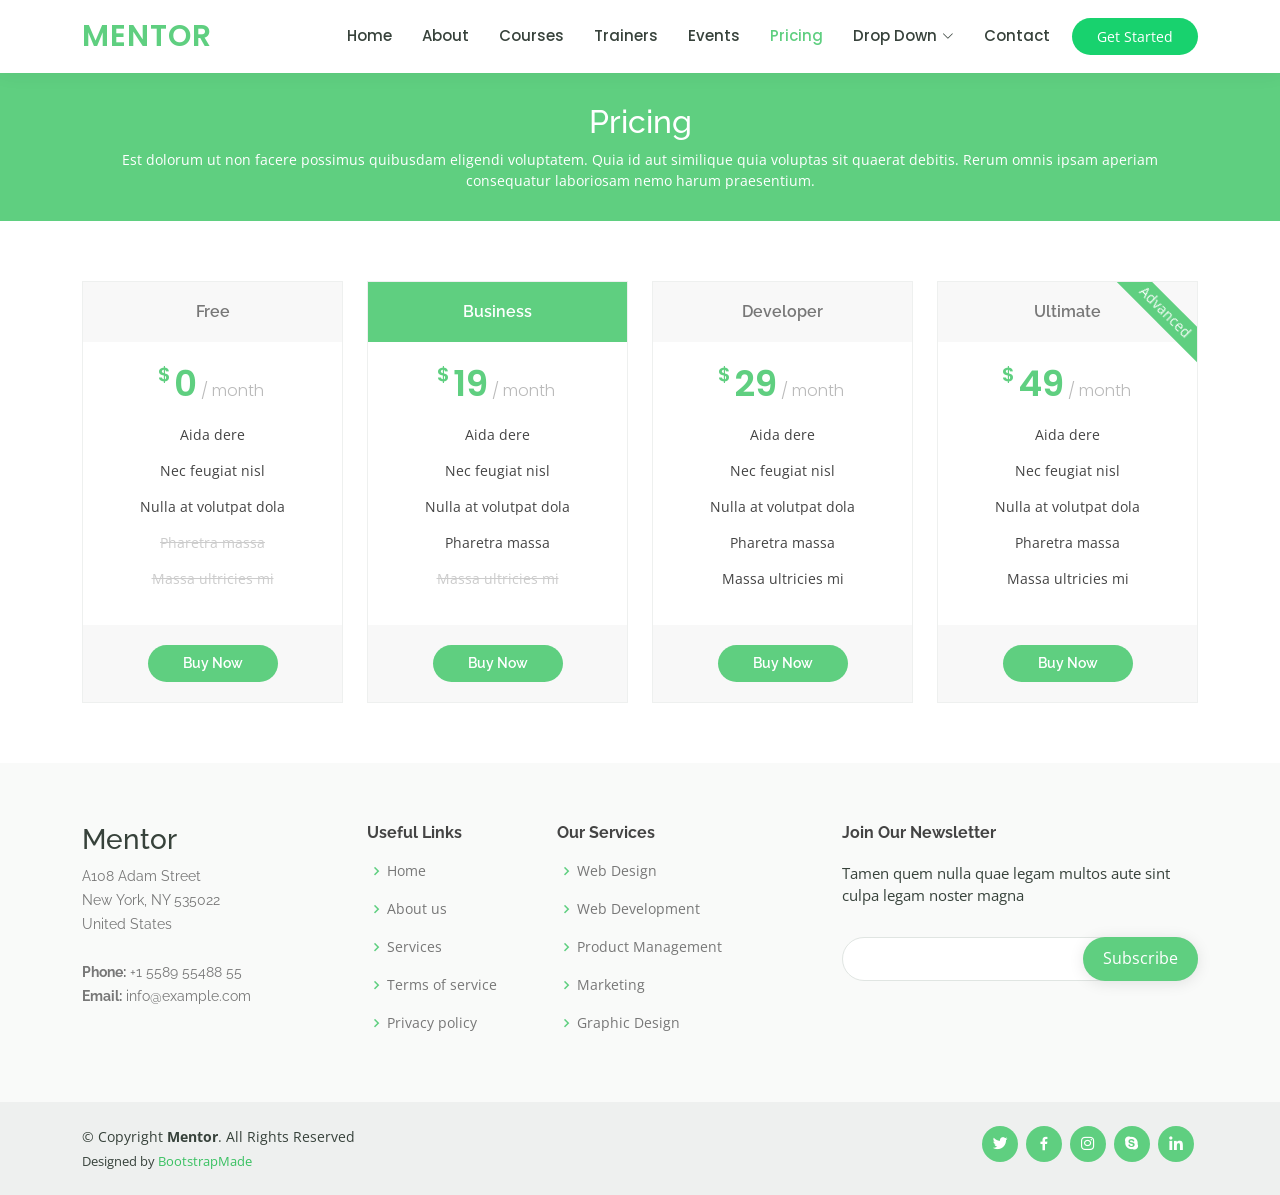
<file: pricing.html>
<!DOCTYPE html>
<html lang="en">

<head>
  <meta charset="utf-8">
  <meta content="width=device-width, initial-scale=1.0" name="viewport">

  <title>Pricing - Mentor Bootstrap Template</title>
  <meta content="" name="description">
  <meta content="" name="keywords">

  <!-- Favicons -->
  <link href="assets/img/favicon.png" rel="icon">
  <link href="assets/img/apple-touch-icon.png" rel="apple-touch-icon">

  <!-- Google Fonts -->
  <link href="https://fonts.googleapis.com/css?family=Open+Sans:300,300i,400,400i,600,600i,700,700i|Raleway:300,300i,400,400i,500,500i,600,600i,700,700i|Poppins:300,300i,400,400i,500,500i,600,600i,700,700i" rel="stylesheet">

  <!-- Vendor CSS Files -->
  <link href="assets/vendor/animate.css/animate.min.css" rel="stylesheet">
  <link href="assets/vendor/aos/aos.css" rel="stylesheet">
  <link href="assets/vendor/bootstrap/css/bootstrap.min.css" rel="stylesheet">
  <link href="assets/vendor/bootstrap-icons/bootstrap-icons.css" rel="stylesheet">
  <link href="assets/vendor/boxicons/css/boxicons.min.css" rel="stylesheet">
  <link href="assets/vendor/remixicon/remixicon.css" rel="stylesheet">
  <link href="assets/vendor/swiper/swiper-bundle.min.css" rel="stylesheet">

  <!-- Template Main CSS File -->
  <link href="assets/css/style.css" rel="stylesheet">

  <!-- =======================================================
  * Template Name: Mentor - v4.9.1
  * Template URL: https://bootstrapmade.com/mentor-free-education-bootstrap-theme/
  * Author: BootstrapMade.com
  * License: https://bootstrapmade.com/license/
  ======================================================== -->
</head>

<body>

  <!-- ======= Header ======= -->
  <header id="header" class="fixed-top">
    <div class="container d-flex align-items-center">

      <h1 class="logo me-auto"><a href="index.html">Mentor</a></h1>
      <!-- Uncomment below if you prefer to use an image logo -->
      <!-- <a href="index.html" class="logo me-auto"><img src="assets/img/logo.png" alt="" class="img-fluid"></a>-->

      <nav id="navbar" class="navbar order-last order-lg-0">
        <ul>
          <li><a href="index.html">Home</a></li>
          <li><a href="about.html">About</a></li>
          <li><a href="courses.html">Courses</a></li>
          <li><a href="trainers.html">Trainers</a></li>
          <li><a href="events.html">Events</a></li>
          <li><a class="active" href="pricing.html">Pricing</a></li>

          <li class="dropdown"><a href="#"><span>Drop Down</span> <i class="bi bi-chevron-down"></i></a>
            <ul>
              <li><a href="#">Drop Down 1</a></li>
              <li class="dropdown"><a href="#"><span>Deep Drop Down</span> <i class="bi bi-chevron-right"></i></a>
                <ul>
                  <li><a href="#">Deep Drop Down 1</a></li>
                  <li><a href="#">Deep Drop Down 2</a></li>
                  <li><a href="#">Deep Drop Down 3</a></li>
                  <li><a href="#">Deep Drop Down 4</a></li>
                  <li><a href="#">Deep Drop Down 5</a></li>
                </ul>
              </li>
              <li><a href="#">Drop Down 2</a></li>
              <li><a href="#">Drop Down 3</a></li>
              <li><a href="#">Drop Down 4</a></li>
            </ul>
          </li>
          <li><a href="contact.html">Contact</a></li>
        </ul>
        <i class="bi bi-list mobile-nav-toggle"></i>
      </nav><!-- .navbar -->

      <a href="courses.html" class="get-started-btn">Get Started</a>

    </div>
  </header><!-- End Header -->

  <main id="main">
    <!-- ======= Breadcrumbs ======= -->
    <div class="breadcrumbs" data-aos="fade-in">
      <div class="container">
        <h2>Pricing</h2>
        <p>Est dolorum ut non facere possimus quibusdam eligendi voluptatem. Quia id aut similique quia voluptas sit quaerat debitis. Rerum omnis ipsam aperiam consequatur laboriosam nemo harum praesentium. </p>
      </div>
    </div><!-- End Breadcrumbs -->

    <!-- ======= Pricing Section ======= -->
    <section id="pricing" class="pricing">
      <div class="container" data-aos="fade-up">

        <div class="row">

          <div class="col-lg-3 col-md-6">
            <div class="box">
              <h3>Free</h3>
              <h4><sup>$</sup>0<span> / month</span></h4>
              <ul>
                <li>Aida dere</li>
                <li>Nec feugiat nisl</li>
                <li>Nulla at volutpat dola</li>
                <li class="na">Pharetra massa</li>
                <li class="na">Massa ultricies mi</li>
              </ul>
              <div class="btn-wrap">
                <a href="#" class="btn-buy">Buy Now</a>
              </div>
            </div>
          </div>

          <div class="col-lg-3 col-md-6 mt-4 mt-md-0">
            <div class="box featured">
              <h3>Business</h3>
              <h4><sup>$</sup>19<span> / month</span></h4>
              <ul>
                <li>Aida dere</li>
                <li>Nec feugiat nisl</li>
                <li>Nulla at volutpat dola</li>
                <li>Pharetra massa</li>
                <li class="na">Massa ultricies mi</li>
              </ul>
              <div class="btn-wrap">
                <a href="#" class="btn-buy">Buy Now</a>
              </div>
            </div>
          </div>

          <div class="col-lg-3 col-md-6 mt-4 mt-lg-0">
            <div class="box">
              <h3>Developer</h3>
              <h4><sup>$</sup>29<span> / month</span></h4>
              <ul>
                <li>Aida dere</li>
                <li>Nec feugiat nisl</li>
                <li>Nulla at volutpat dola</li>
                <li>Pharetra massa</li>
                <li>Massa ultricies mi</li>
              </ul>
              <div class="btn-wrap">
                <a href="#" class="btn-buy">Buy Now</a>
              </div>
            </div>
          </div>

          <div class="col-lg-3 col-md-6 mt-4 mt-lg-0">
            <div class="box">
              <span class="advanced">Advanced</span>
              <h3>Ultimate</h3>
              <h4><sup>$</sup>49<span> / month</span></h4>
              <ul>
                <li>Aida dere</li>
                <li>Nec feugiat nisl</li>
                <li>Nulla at volutpat dola</li>
                <li>Pharetra massa</li>
                <li>Massa ultricies mi</li>
              </ul>
              <div class="btn-wrap">
                <a href="#" class="btn-buy">Buy Now</a>
              </div>
            </div>
          </div>

        </div>

      </div>
    </section><!-- End Pricing Section -->

  </main><!-- End #main -->

  <!-- ======= Footer ======= -->
  <footer id="footer">

    <div class="footer-top">
      <div class="container">
        <div class="row">

          <div class="col-lg-3 col-md-6 footer-contact">
            <h3>Mentor</h3>
            <p>
              A108 Adam Street <br>
              New York, NY 535022<br>
              United States <br><br>
              <strong>Phone:</strong> +1 5589 55488 55<br>
              <strong>Email:</strong> info@example.com<br>
            </p>
          </div>

          <div class="col-lg-2 col-md-6 footer-links">
            <h4>Useful Links</h4>
            <ul>
              <li><i class="bx bx-chevron-right"></i> <a href="#">Home</a></li>
              <li><i class="bx bx-chevron-right"></i> <a href="#">About us</a></li>
              <li><i class="bx bx-chevron-right"></i> <a href="#">Services</a></li>
              <li><i class="bx bx-chevron-right"></i> <a href="#">Terms of service</a></li>
              <li><i class="bx bx-chevron-right"></i> <a href="#">Privacy policy</a></li>
            </ul>
          </div>

          <div class="col-lg-3 col-md-6 footer-links">
            <h4>Our Services</h4>
            <ul>
              <li><i class="bx bx-chevron-right"></i> <a href="#">Web Design</a></li>
              <li><i class="bx bx-chevron-right"></i> <a href="#">Web Development</a></li>
              <li><i class="bx bx-chevron-right"></i> <a href="#">Product Management</a></li>
              <li><i class="bx bx-chevron-right"></i> <a href="#">Marketing</a></li>
              <li><i class="bx bx-chevron-right"></i> <a href="#">Graphic Design</a></li>
            </ul>
          </div>

          <div class="col-lg-4 col-md-6 footer-newsletter">
            <h4>Join Our Newsletter</h4>
            <p>Tamen quem nulla quae legam multos aute sint culpa legam noster magna</p>
            <form action="" method="post">
              <input type="email" name="email"><input type="submit" value="Subscribe">
            </form>
          </div>

        </div>
      </div>
    </div>

    <div class="container d-md-flex py-4">

      <div class="me-md-auto text-center text-md-start">
        <div class="copyright">
          &copy; Copyright <strong><span>Mentor</span></strong>. All Rights Reserved
        </div>
        <div class="credits">
          <!-- All the links in the footer should remain intact. -->
          <!-- You can delete the links only if you purchased the pro version. -->
          <!-- Licensing information: https://bootstrapmade.com/license/ -->
          <!-- Purchase the pro version with working PHP/AJAX contact form: https://bootstrapmade.com/mentor-free-education-bootstrap-theme/ -->
          Designed by <a href="https://bootstrapmade.com/">BootstrapMade</a>
        </div>
      </div>
      <div class="social-links text-center text-md-right pt-3 pt-md-0">
        <a href="#" class="twitter"><i class="bx bxl-twitter"></i></a>
        <a href="#" class="facebook"><i class="bx bxl-facebook"></i></a>
        <a href="#" class="instagram"><i class="bx bxl-instagram"></i></a>
        <a href="#" class="google-plus"><i class="bx bxl-skype"></i></a>
        <a href="#" class="linkedin"><i class="bx bxl-linkedin"></i></a>
      </div>
    </div>
  </footer><!-- End Footer -->

  <div id="preloader"></div>
  <a href="#" class="back-to-top d-flex align-items-center justify-content-center"><i class="bi bi-arrow-up-short"></i></a>

  <!-- Vendor JS Files -->
  <script src="assets/vendor/purecounter/purecounter_vanilla.js"></script>
  <script src="assets/vendor/aos/aos.js"></script>
  <script src="assets/vendor/bootstrap/js/bootstrap.bundle.min.js"></script>
  <script src="assets/vendor/swiper/swiper-bundle.min.js"></script>
  <script src="assets/vendor/php-email-form/validate.js"></script>

  <!-- Template Main JS File -->
  <script src="assets/js/main.js"></script>

</body>

</html>
</file>
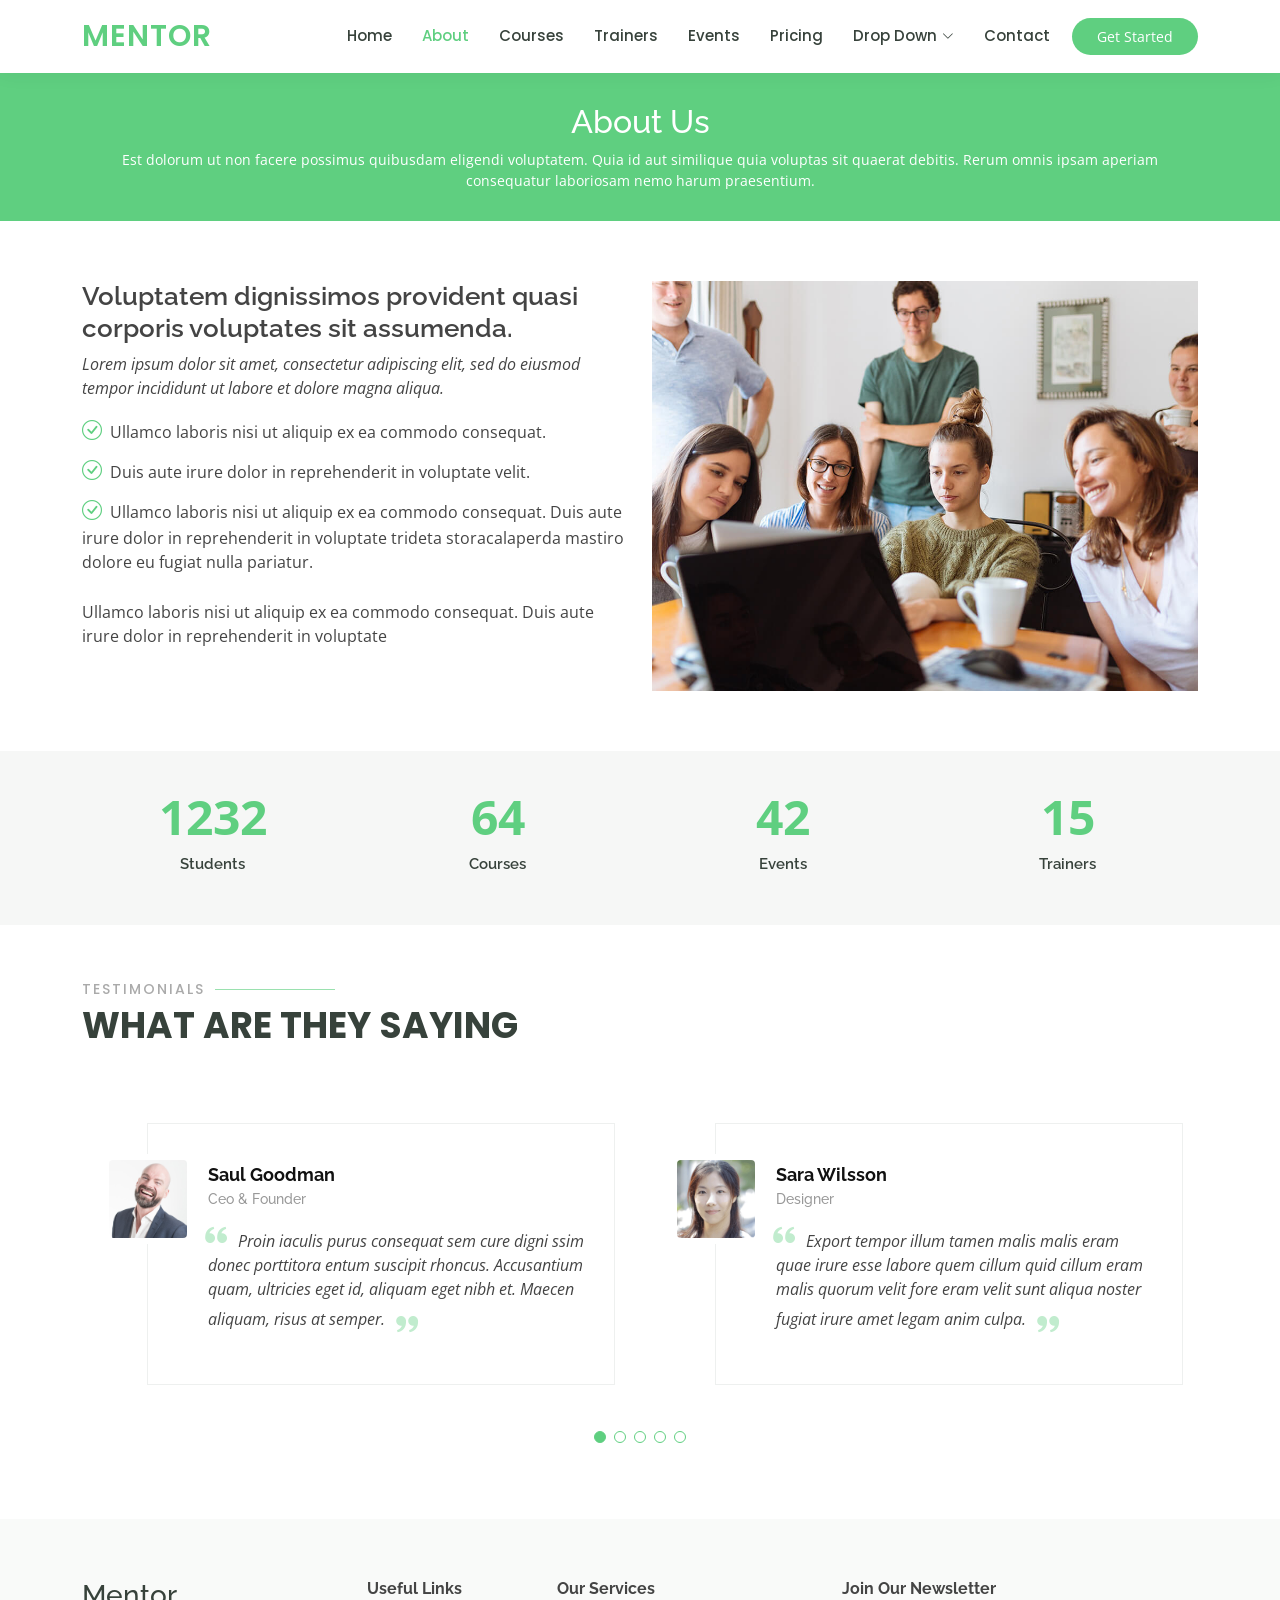
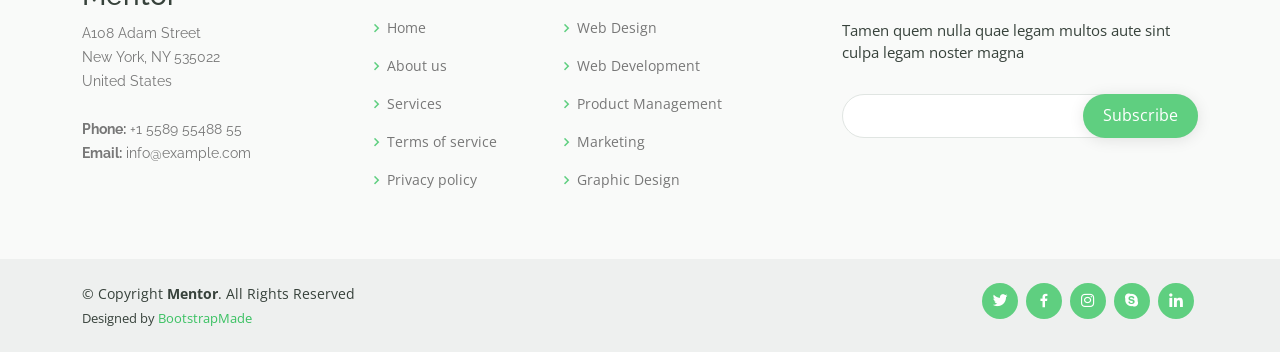
<file: Mentor/about.html>
<!DOCTYPE html>
<html lang="en">

<head>
  <meta charset="utf-8">
  <meta content="width=device-width, initial-scale=1.0" name="viewport">

  <title>About - Mentor Bootstrap Template</title>
  <meta content="" name="description">
  <meta content="" name="keywords">

  <!-- Favicons -->
  <link href="assets/img/favicon.png" rel="icon">
  <link href="assets/img/apple-touch-icon.png" rel="apple-touch-icon">

  <!-- Google Fonts -->
  <link href="https://fonts.googleapis.com/css?family=Open+Sans:300,300i,400,400i,600,600i,700,700i|Raleway:300,300i,400,400i,500,500i,600,600i,700,700i|Poppins:300,300i,400,400i,500,500i,600,600i,700,700i" rel="stylesheet">

  <!-- Vendor CSS Files -->
  <link href="assets/vendor/animate.css/animate.min.css" rel="stylesheet">
  <link href="assets/vendor/aos/aos.css" rel="stylesheet">
  <link href="assets/vendor/bootstrap/css/bootstrap.min.css" rel="stylesheet">
  <link href="assets/vendor/bootstrap-icons/bootstrap-icons.css" rel="stylesheet">
  <link href="assets/vendor/boxicons/css/boxicons.min.css" rel="stylesheet">
  <link href="assets/vendor/remixicon/remixicon.css" rel="stylesheet">
  <link href="assets/vendor/swiper/swiper-bundle.min.css" rel="stylesheet">

  <!-- Template Main CSS File -->
  <link href="assets/css/style.css" rel="stylesheet">

  <!-- =======================================================
  * Template Name: Mentor - v4.9.1
  * Template URL: https://bootstrapmade.com/mentor-free-education-bootstrap-theme/
  * Author: BootstrapMade.com
  * License: https://bootstrapmade.com/license/
  ======================================================== -->
</head>

<body>

  <!-- ======= Header ======= -->
  <header id="header" class="fixed-top">
    <div class="container d-flex align-items-center">

      <h1 class="logo me-auto"><a href="index.html">Mentor</a></h1>
      <!-- Uncomment below if you prefer to use an image logo -->
      <!-- <a href="index.html" class="logo me-auto"><img src="assets/img/logo.png" alt="" class="img-fluid"></a>-->

      <nav id="navbar" class="navbar order-last order-lg-0">
        <ul>
          <li><a href="index.html">Home</a></li>
          <li><a class="active" href="about.html">About</a></li>
          <li><a href="courses.html">Courses</a></li>
          <li><a href="trainers.html">Trainers</a></li>
          <li><a href="events.html">Events</a></li>
          <li><a href="pricing.html">Pricing</a></li>

          <li class="dropdown"><a href="#"><span>Drop Down</span> <i class="bi bi-chevron-down"></i></a>
            <ul>
              <li><a href="#">Drop Down 1</a></li>
              <li class="dropdown"><a href="#"><span>Deep Drop Down</span> <i class="bi bi-chevron-right"></i></a>
                <ul>
                  <li><a href="#">Deep Drop Down 1</a></li>
                  <li><a href="#">Deep Drop Down 2</a></li>
                  <li><a href="#">Deep Drop Down 3</a></li>
                  <li><a href="#">Deep Drop Down 4</a></li>
                  <li><a href="#">Deep Drop Down 5</a></li>
                </ul>
              </li>
              <li><a href="#">Drop Down 2</a></li>
              <li><a href="#">Drop Down 3</a></li>
              <li><a href="#">Drop Down 4</a></li>
            </ul>
          </li>
          <li><a href="contact.html">Contact</a></li>
        </ul>
        <i class="bi bi-list mobile-nav-toggle"></i>
      </nav><!-- .navbar -->

      <a href="courses.html" class="get-started-btn">Get Started</a>

    </div>
  </header><!-- End Header -->

  <main id="main">
    <!-- ======= Breadcrumbs ======= -->
    <div class="breadcrumbs" data-aos="fade-in">
      <div class="container">
        <h2>About Us</h2>
        <p>Est dolorum ut non facere possimus quibusdam eligendi voluptatem. Quia id aut similique quia voluptas sit quaerat debitis. Rerum omnis ipsam aperiam consequatur laboriosam nemo harum praesentium. </p>
      </div>
    </div><!-- End Breadcrumbs -->

    <!-- ======= About Section ======= -->
    <section id="about" class="about">
      <div class="container" data-aos="fade-up">

        <div class="row">
          <div class="col-lg-6 order-1 order-lg-2" data-aos="fade-left" data-aos-delay="100">
            <img src="assets/img/about.jpg" class="img-fluid" alt="">
          </div>
          <div class="col-lg-6 pt-4 pt-lg-0 order-2 order-lg-1 content">
            <h3>Voluptatem dignissimos provident quasi corporis voluptates sit assumenda.</h3>
            <p class="fst-italic">
              Lorem ipsum dolor sit amet, consectetur adipiscing elit, sed do eiusmod tempor incididunt ut labore et dolore
              magna aliqua.
            </p>
            <ul>
              <li><i class="bi bi-check-circle"></i> Ullamco laboris nisi ut aliquip ex ea commodo consequat.</li>
              <li><i class="bi bi-check-circle"></i> Duis aute irure dolor in reprehenderit in voluptate velit.</li>
              <li><i class="bi bi-check-circle"></i> Ullamco laboris nisi ut aliquip ex ea commodo consequat. Duis aute irure dolor in reprehenderit in voluptate trideta storacalaperda mastiro dolore eu fugiat nulla pariatur.</li>
            </ul>
            <p>
              Ullamco laboris nisi ut aliquip ex ea commodo consequat. Duis aute irure dolor in reprehenderit in voluptate
            </p>

          </div>
        </div>

      </div>
    </section><!-- End About Section -->

    <!-- ======= Counts Section ======= -->
    <section id="counts" class="counts section-bg">
      <div class="container">

        <div class="row counters">

          <div class="col-lg-3 col-6 text-center">
            <span data-purecounter-start="0" data-purecounter-end="1232" data-purecounter-duration="1" class="purecounter"></span>
            <p>Students</p>
          </div>

          <div class="col-lg-3 col-6 text-center">
            <span data-purecounter-start="0" data-purecounter-end="64" data-purecounter-duration="1" class="purecounter"></span>
            <p>Courses</p>
          </div>

          <div class="col-lg-3 col-6 text-center">
            <span data-purecounter-start="0" data-purecounter-end="42" data-purecounter-duration="1" class="purecounter"></span>
            <p>Events</p>
          </div>

          <div class="col-lg-3 col-6 text-center">
            <span data-purecounter-start="0" data-purecounter-end="15" data-purecounter-duration="1" class="purecounter"></span>
            <p>Trainers</p>
          </div>

        </div>

      </div>
    </section><!-- End Counts Section -->

    <!-- ======= Testimonials Section ======= -->
    <section id="testimonials" class="testimonials">
      <div class="container" data-aos="fade-up">

        <div class="section-title">
          <h2>Testimonials</h2>
          <p>What are they saying</p>
        </div>

        <div class="testimonials-slider swiper" data-aos="fade-up" data-aos-delay="100">
          <div class="swiper-wrapper">

            <div class="swiper-slide">
              <div class="testimonial-wrap">
                <div class="testimonial-item">
                  <img src="assets/img/testimonials/testimonials-1.jpg" class="testimonial-img" alt="">
                  <h3>Saul Goodman</h3>
                  <h4>Ceo &amp; Founder</h4>
                  <p>
                    <i class="bx bxs-quote-alt-left quote-icon-left"></i>
                    Proin iaculis purus consequat sem cure digni ssim donec porttitora entum suscipit rhoncus. Accusantium quam, ultricies eget id, aliquam eget nibh et. Maecen aliquam, risus at semper.
                    <i class="bx bxs-quote-alt-right quote-icon-right"></i>
                  </p>
                </div>
              </div>
            </div><!-- End testimonial item -->

            <div class="swiper-slide">
              <div class="testimonial-wrap">
                <div class="testimonial-item">
                  <img src="assets/img/testimonials/testimonials-2.jpg" class="testimonial-img" alt="">
                  <h3>Sara Wilsson</h3>
                  <h4>Designer</h4>
                  <p>
                    <i class="bx bxs-quote-alt-left quote-icon-left"></i>
                    Export tempor illum tamen malis malis eram quae irure esse labore quem cillum quid cillum eram malis quorum velit fore eram velit sunt aliqua noster fugiat irure amet legam anim culpa.
                    <i class="bx bxs-quote-alt-right quote-icon-right"></i>
                  </p>
                </div>
              </div>
            </div><!-- End testimonial item -->

            <div class="swiper-slide">
              <div class="testimonial-wrap">
                <div class="testimonial-item">
                  <img src="assets/img/testimonials/testimonials-3.jpg" class="testimonial-img" alt="">
                  <h3>Jena Karlis</h3>
                  <h4>Store Owner</h4>
                  <p>
                    <i class="bx bxs-quote-alt-left quote-icon-left"></i>
                    Enim nisi quem export duis labore cillum quae magna enim sint quorum nulla quem veniam duis minim tempor labore quem eram duis noster aute amet eram fore quis sint minim.
                    <i class="bx bxs-quote-alt-right quote-icon-right"></i>
                  </p>
                </div>
              </div>
            </div><!-- End testimonial item -->

            <div class="swiper-slide">
              <div class="testimonial-wrap">
                <div class="testimonial-item">
                  <img src="assets/img/testimonials/testimonials-4.jpg" class="testimonial-img" alt="">
                  <h3>Matt Brandon</h3>
                  <h4>Freelancer</h4>
                  <p>
                    <i class="bx bxs-quote-alt-left quote-icon-left"></i>
                    Fugiat enim eram quae cillum dolore dolor amet nulla culpa multos export minim fugiat minim velit minim dolor enim duis veniam ipsum anim magna sunt elit fore quem dolore labore illum veniam.
                    <i class="bx bxs-quote-alt-right quote-icon-right"></i>
                  </p>
                </div>
              </div>
            </div><!-- End testimonial item -->

            <div class="swiper-slide">
              <div class="testimonial-wrap">
                <div class="testimonial-item">
                  <img src="assets/img/testimonials/testimonials-5.jpg" class="testimonial-img" alt="">
                  <h3>John Larson</h3>
                  <h4>Entrepreneur</h4>
                  <p>
                    <i class="bx bxs-quote-alt-left quote-icon-left"></i>
                    Quis quorum aliqua sint quem legam fore sunt eram irure aliqua veniam tempor noster veniam enim culpa labore duis sunt culpa nulla illum cillum fugiat legam esse veniam culpa fore nisi cillum quid.
                    <i class="bx bxs-quote-alt-right quote-icon-right"></i>
                  </p>
                </div>
              </div>
            </div><!-- End testimonial item -->

          </div>
          <div class="swiper-pagination"></div>
        </div>

      </div>
    </section><!-- End Testimonials Section -->

  </main><!-- End #main -->

  <!-- ======= Footer ======= -->
  <footer id="footer">

    <div class="footer-top">
      <div class="container">
        <div class="row">

          <div class="col-lg-3 col-md-6 footer-contact">
            <h3>Mentor</h3>
            <p>
              A108 Adam Street <br>
              New York, NY 535022<br>
              United States <br><br>
              <strong>Phone:</strong> +1 5589 55488 55<br>
              <strong>Email:</strong> info@example.com<br>
            </p>
          </div>

          <div class="col-lg-2 col-md-6 footer-links">
            <h4>Useful Links</h4>
            <ul>
              <li><i class="bx bx-chevron-right"></i> <a href="#">Home</a></li>
              <li><i class="bx bx-chevron-right"></i> <a href="#">About us</a></li>
              <li><i class="bx bx-chevron-right"></i> <a href="#">Services</a></li>
              <li><i class="bx bx-chevron-right"></i> <a href="#">Terms of service</a></li>
              <li><i class="bx bx-chevron-right"></i> <a href="#">Privacy policy</a></li>
            </ul>
          </div>

          <div class="col-lg-3 col-md-6 footer-links">
            <h4>Our Services</h4>
            <ul>
              <li><i class="bx bx-chevron-right"></i> <a href="#">Web Design</a></li>
              <li><i class="bx bx-chevron-right"></i> <a href="#">Web Development</a></li>
              <li><i class="bx bx-chevron-right"></i> <a href="#">Product Management</a></li>
              <li><i class="bx bx-chevron-right"></i> <a href="#">Marketing</a></li>
              <li><i class="bx bx-chevron-right"></i> <a href="#">Graphic Design</a></li>
            </ul>
          </div>

          <div class="col-lg-4 col-md-6 footer-newsletter">
            <h4>Join Our Newsletter</h4>
            <p>Tamen quem nulla quae legam multos aute sint culpa legam noster magna</p>
            <form action="" method="post">
              <input type="email" name="email"><input type="submit" value="Subscribe">
            </form>
          </div>

        </div>
      </div>
    </div>

    <div class="container d-md-flex py-4">

      <div class="me-md-auto text-center text-md-start">
        <div class="copyright">
          &copy; Copyright <strong><span>Mentor</span></strong>. All Rights Reserved
        </div>
        <div class="credits">
          <!-- All the links in the footer should remain intact. -->
          <!-- You can delete the links only if you purchased the pro version. -->
          <!-- Licensing information: https://bootstrapmade.com/license/ -->
          <!-- Purchase the pro version with working PHP/AJAX contact form: https://bootstrapmade.com/mentor-free-education-bootstrap-theme/ -->
          Designed by <a href="https://bootstrapmade.com/">BootstrapMade</a>
        </div>
      </div>
      <div class="social-links text-center text-md-right pt-3 pt-md-0">
        <a href="#" class="twitter"><i class="bx bxl-twitter"></i></a>
        <a href="#" class="facebook"><i class="bx bxl-facebook"></i></a>
        <a href="#" class="instagram"><i class="bx bxl-instagram"></i></a>
        <a href="#" class="google-plus"><i class="bx bxl-skype"></i></a>
        <a href="#" class="linkedin"><i class="bx bxl-linkedin"></i></a>
      </div>
    </div>
  </footer><!-- End Footer -->

  <div id="preloader"></div>
  <a href="#" class="back-to-top d-flex align-items-center justify-content-center"><i class="bi bi-arrow-up-short"></i></a>

  <!-- Vendor JS Files -->
  <script src="assets/vendor/purecounter/purecounter_vanilla.js"></script>
  <script src="assets/vendor/aos/aos.js"></script>
  <script src="assets/vendor/bootstrap/js/bootstrap.bundle.min.js"></script>
  <script src="assets/vendor/swiper/swiper-bundle.min.js"></script>
  <script src="assets/vendor/php-email-form/validate.js"></script>

  <!-- Template Main JS File -->
  <script src="assets/js/main.js"></script>

</body>

</html>
</file>
<file: Mentor/assets/css/style.css>
/**
* Template Name: Mentor - v4.9.1
* Template URL: https://bootstrapmade.com/mentor-free-education-bootstrap-theme/
* Author: BootstrapMade.com
* License: https://bootstrapmade.com/license/
*/

/*--------------------------------------------------------------
# General
--------------------------------------------------------------*/
body {
  font-family: "Open Sans", sans-serif;
  color: #444444;
}

a {
  color: #5fcf80;
  text-decoration: none;
}

a:hover {
  color: #86db9f;
  text-decoration: none;
}

h1,
h2,
h3,
h4,
h5,
h6 {
  font-family: "Raleway", sans-serif;
}

/*--------------------------------------------------------------
# Back to top button
--------------------------------------------------------------*/
.back-to-top {
  position: fixed;
  visibility: hidden;
  opacity: 0;
  right: 15px;
  bottom: 15px;
  z-index: 996;
  background: #5fcf80;
  width: 40px;
  height: 40px;
  border-radius: 50px;
  transition: all 0.4s;
}

.back-to-top i {
  font-size: 28px;
  color: #fff;
  line-height: 0;
}

.back-to-top:hover {
  background: #7ed899;
  color: #fff;
}

.back-to-top.active {
  visibility: visible;
  opacity: 1;
}

/*--------------------------------------------------------------
# Preloader
--------------------------------------------------------------*/
#preloader {
  position: fixed;
  top: 0;
  left: 0;
  right: 0;
  bottom: 0;
  z-index: 9999;
  overflow: hidden;
  background: #fff;
}

#preloader:before {
  content: "";
  position: fixed;
  top: calc(50% - 30px);
  left: calc(50% - 30px);
  border: 6px solid #5fcf80;
  border-top-color: #fff;
  border-bottom-color: #fff;
  border-radius: 50%;
  width: 60px;
  height: 60px;
  -webkit-animation: animate-preloader 1s linear infinite;
  animation: animate-preloader 1s linear infinite;
}

@-webkit-keyframes animate-preloader {
  0% {
    transform: rotate(0deg);
  }

  100% {
    transform: rotate(360deg);
  }
}

@keyframes animate-preloader {
  0% {
    transform: rotate(0deg);
  }

  100% {
    transform: rotate(360deg);
  }
}

/*--------------------------------------------------------------
# Disable aos animation delay on mobile devices
--------------------------------------------------------------*/
@media screen and (max-width: 768px) {
  [data-aos-delay] {
    transition-delay: 0 !important;
  }
}

/*--------------------------------------------------------------
# Header
--------------------------------------------------------------*/
#header {
  background: #fff;
  transition: all 0.5s;
  z-index: 997;
  padding: 15px 0;
  box-shadow: 0px 0 18px rgba(55, 66, 59, 0.08);
}

#header .logo {
  font-size: 30px;
  margin: 0;
  padding: 0;
  line-height: 1;
  font-weight: 600;
  letter-spacing: 1px;
  text-transform: uppercase;
  font-family: "Poppins", sans-serif;
}

#header .logo a {
  color: #5fcf80;
}

#header .logo img {
  max-height: 40px;
}

/**
* Get Startet Button 
*/
.get-started-btn {
  margin-left: 22px;
  background: #5fcf80;
  color: #fff;
  border-radius: 50px;
  padding: 8px 25px;
  white-space: nowrap;
  transition: 0.3s;
  font-size: 14px;
  display: inline-block;
}

.get-started-btn:hover {
  background: #3ac162;
  color: #fff;
}

@media (max-width: 768px) {
  .get-started-btn {
    margin: 0 15px 0 0;
    padding: 6px 18px;
  }
}

/*--------------------------------------------------------------
# Navigation Menu
--------------------------------------------------------------*/
/**
* Desktop Navigation 
*/
.navbar {
  padding: 0;
}

.navbar ul {
  margin: 0;
  padding: 0;
  display: flex;
  list-style: none;
  align-items: center;
}

.navbar li {
  position: relative;
}

.navbar a,
.navbar a:focus {
  display: flex;
  align-items: center;
  justify-content: space-between;
  padding: 10px 0 10px 30px;
  font-family: "Poppins", sans-serif;
  font-size: 15px;
  font-weight: 500;
  color: #37423b;
  white-space: nowrap;
  transition: 0.3s;
}

.navbar a i,
.navbar a:focus i {
  font-size: 12px;
  line-height: 0;
  margin-left: 5px;
}

.navbar a:hover,
.navbar .active,
.navbar .active:focus,
.navbar li:hover>a {
  color: #5fcf80;
}

.navbar .dropdown ul {
  display: block;
  position: absolute;
  left: 30px;
  top: calc(100% + 30px);
  margin: 0;
  padding: 10px 0;
  z-index: 99;
  opacity: 0;
  visibility: hidden;
  background: #fff;
  box-shadow: 0px 0px 30px rgba(127, 137, 161, 0.25);
  transition: 0.3s;
  border-radius: 4px;
}

.navbar .dropdown ul li {
  min-width: 200px;
}

.navbar .dropdown ul a {
  padding: 10px 20px;
  font-size: 14px;
  text-transform: none;
  font-weight: 500;
}

.navbar .dropdown ul a i {
  font-size: 12px;
}

.navbar .dropdown ul a:hover,
.navbar .dropdown ul .active:hover,
.navbar .dropdown ul li:hover>a {
  color: #5fcf80;
}

.navbar .dropdown:hover>ul {
  opacity: 1;
  top: 100%;
  visibility: visible;
}

.navbar .dropdown .dropdown ul {
  top: 0;
  left: calc(100% - 30px);
  visibility: hidden;
}

.navbar .dropdown .dropdown:hover>ul {
  opacity: 1;
  top: 0;
  left: 100%;
  visibility: visible;
}

@media (max-width: 1366px) {
  .navbar .dropdown .dropdown ul {
    left: -90%;
  }

  .navbar .dropdown .dropdown:hover>ul {
    left: -100%;
  }
}

/**
* Mobile Navigation 
*/
.mobile-nav-toggle {
  color: #37423b;
  font-size: 28px;
  cursor: pointer;
  display: none;
  line-height: 0;
  transition: 0.5s;
}

.mobile-nav-toggle.bi-x {
  color: #fff;
}

@media (max-width: 991px) {
  .mobile-nav-toggle {
    display: block;
  }

  .navbar ul {
    display: none;
  }
}

.navbar-mobile {
  position: fixed;
  overflow: hidden;
  top: 0;
  right: 0;
  left: 0;
  bottom: 0;
  background: rgba(32, 38, 34, 0.9);
  transition: 0.3s;
  z-index: 999;
}

.navbar-mobile .mobile-nav-toggle {
  position: absolute;
  top: 15px;
  right: 15px;
}

.navbar-mobile ul {
  display: block;
  position: absolute;
  top: 55px;
  right: 15px;
  bottom: 15px;
  left: 15px;
  padding: 10px 0;
  border-radius: 6px;
  background-color: #fff;
  overflow-y: auto;
  transition: 0.3s;
}

.navbar-mobile a,
.navbar-mobile a:focus {
  padding: 10px 20px;
  font-size: 15px;
  color: #37423b;
}

.navbar-mobile a:hover,
.navbar-mobile .active,
.navbar-mobile li:hover>a {
  color: #5fcf80;
}

.navbar-mobile .getstarted,
.navbar-mobile .getstarted:focus {
  margin: 15px;
}

.navbar-mobile .dropdown ul {
  position: static;
  display: none;
  margin: 10px 20px;
  padding: 10px 0;
  z-index: 99;
  opacity: 1;
  visibility: visible;
  background: #fff;
  box-shadow: 0px 0px 30px rgba(127, 137, 161, 0.25);
}

.navbar-mobile .dropdown ul li {
  min-width: 200px;
}

.navbar-mobile .dropdown ul a {
  padding: 10px 20px;
}

.navbar-mobile .dropdown ul a i {
  font-size: 12px;
}

.navbar-mobile .dropdown ul a:hover,
.navbar-mobile .dropdown ul .active:hover,
.navbar-mobile .dropdown ul li:hover>a {
  color: #5fcf80;
}

.navbar-mobile .dropdown>.dropdown-active {
  display: block;
}

/*--------------------------------------------------------------
# Hero Section
--------------------------------------------------------------*/
#hero {
  width: 100%;
  height: 80vh;
  background: url("../img/hero-bg.jpg") top center;
  background-size: cover;
  position: relative;
}

#hero:before {
  content: "";
  background: rgba(0, 0, 0, 0.4);
  position: absolute;
  bottom: 0;
  top: 0;
  left: 0;
  right: 0;
}

#hero .container {
  padding-top: 72px;
}

@media (max-width: 992px) {
  #hero .container {
    padding-top: 62px;
  }
}

#hero h1 {
  margin: 0;
  font-size: 48px;
  font-weight: 700;
  line-height: 56px;
  color: #fff;
  font-family: "Poppins", sans-serif;
}

#hero h2 {
  color: #eee;
  margin: 10px 0 0 0;
  font-size: 24px;
}

#hero .btn-get-started {
  font-family: "Raleway", sans-serif;
  font-weight: 500;
  font-size: 15px;
  letter-spacing: 1px;
  display: inline-block;
  padding: 10px 35px;
  border-radius: 50px;
  transition: 0.5s;
  margin-top: 30px;
  border: 2px solid #fff;
  color: #fff;
}

#hero .btn-get-started:hover {
  background: #5fcf80;
  border: 2px solid #5fcf80;
}

@media (min-width: 1024px) {
  #hero {
    background-attachment: fixed;
  }
}

@media (max-width: 768px) {
  #hero {
    height: 100vh;
  }

  #hero h1 {
    font-size: 28px;
    line-height: 36px;
  }

  #hero h2 {
    font-size: 18px;
    line-height: 24px;
  }
}

/*--------------------------------------------------------------
# Sections General
--------------------------------------------------------------*/
section {
  padding: 60px 0;
  overflow: hidden;
}

.section-bg {
  background-color: #f6f7f6;
}

.section-title {
  padding-bottom: 40px;
}

.section-title h2 {
  font-size: 14px;
  font-weight: 500;
  padding: 0;
  line-height: 1px;
  margin: 0 0 5px 0;
  letter-spacing: 2px;
  text-transform: uppercase;
  color: #aaaaaa;
  font-family: "Poppins", sans-serif;
}

.section-title h2::after {
  content: "";
  width: 120px;
  height: 1px;
  display: inline-block;
  background: #9ae1af;
  margin: 4px 10px;
}

.section-title p {
  margin: 0;
  margin: 0;
  font-size: 36px;
  font-weight: 700;
  text-transform: uppercase;
  font-family: "Poppins", sans-serif;
  color: #37423b;
}

.breadcrumbs {
  margin-top: 73px;
  text-align: center;
  background: #5fcf80;
  padding: 30px 0;
  color: #fff;
}

@media (max-width: 992px) {
  .breadcrumbs {
    margin-top: 63px;
  }
}

.breadcrumbs h2 {
  font-size: 32px;
  font-weight: 500;
}

.breadcrumbs p {
  font-size: 14px;
  margin-bottom: 0;
}

/*--------------------------------------------------------------
# About
--------------------------------------------------------------*/
.about .content h3 {
  font-weight: 600;
  font-size: 26px;
}

.about .content ul {
  list-style: none;
  padding: 0;
}

.about .content ul li {
  padding-bottom: 10px;
}

.about .content ul i {
  font-size: 20px;
  padding-right: 4px;
  color: #5fcf80;
}

.about .content .learn-more-btn {
  background: #5fcf80;
  color: #fff;
  border-radius: 50px;
  padding: 8px 25px 9px 25px;
  white-space: nowrap;
  transition: 0.3s;
  font-size: 14px;
  display: inline-block;
}

.about .content .learn-more-btn:hover {
  background: #3ac162;
  color: #fff;
}

@media (max-width: 768px) {
  .about .content .learn-more-btn {
    margin: 0 48px 0 0;
    padding: 6px 18px;
  }
}

/*--------------------------------------------------------------
# Counts
--------------------------------------------------------------*/
.counts {
  padding: 30px 0;
}

.counts .counters span {
  font-size: 48px;
  display: block;
  color: #5fcf80;
  font-weight: 700;
}

.counts .counters p {
  padding: 0;
  margin: 0 0 20px 0;
  font-family: "Raleway", sans-serif;
  font-size: 15px;
  font-weight: 600;
  color: #37423b;
}

/*--------------------------------------------------------------
# Why Us
--------------------------------------------------------------*/
.why-us .content {
  padding: 30px;
  background: #5fcf80;
  border-radius: 4px;
  color: #fff;
}

.why-us .content h3 {
  font-weight: 700;
  font-size: 34px;
  margin-bottom: 30px;
}

.why-us .content p {
  margin-bottom: 30px;
}

.why-us .content .more-btn {
  display: inline-block;
  background: rgba(255, 255, 255, 0.2);
  padding: 6px 30px 8px 30px;
  color: #fff;
  border-radius: 50px;
  transition: all ease-in-out 0.4s;
}

.why-us .content .more-btn i {
  font-size: 14px;
}

.why-us .content .more-btn:hover {
  color: #5fcf80;
  background: #fff;
}

.why-us .icon-boxes .icon-box {
  text-align: center;
  background: #fff;
  padding: 40px 30px;
  width: 100%;
  border: 1px solid #eef0ef;
}

.why-us .icon-boxes .icon-box i {
  font-size: 32px;
  padding: 18px;
  color: #5fcf80;
  margin-bottom: 30px;
  background: #ecf9f0;
  border-radius: 50px;
}

.why-us .icon-boxes .icon-box h4 {
  font-size: 20px;
  font-weight: 700;
  margin: 0 0 30px 0;
}

.why-us .icon-boxes .icon-box p {
  font-size: 15px;
  color: #848484;
}

/*--------------------------------------------------------------
# Features
--------------------------------------------------------------*/
.features {
  padding-top: 0px;
}

.features .icon-box {
  display: flex;
  align-items: center;
  padding: 20px;
  transition: 0.3s;
  border: 1px solid #eef0ef;
}

.features .icon-box i {
  font-size: 32px;
  padding-right: 10px;
  line-height: 1;
}

.features .icon-box h3 {
  font-weight: 700;
  margin: 0;
  padding: 0;
  line-height: 1;
  font-size: 16px;
}

.features .icon-box h3 a {
  color: #37423b;
  transition: 0.3s;
}

.features .icon-box:hover {
  border-color: #5fcf80;
}

.features .icon-box:hover h3 a {
  color: #5fcf80;
}

/*--------------------------------------------------------------
# Courses
--------------------------------------------------------------*/
.courses .course-item {
  border-radius: 5px;
  border: 1px solid #eef0ef;
}

.courses .course-content {
  padding: 15px;
}

.courses .course-content h3 {
  font-weight: 700;
  font-size: 20px;
}

.courses .course-content h3 a {
  color: #37423b;
  transition: 0.3s;
}

.courses .course-content h3 a:hover {
  color: #5fcf80;
}

.courses .course-content p {
  font-size: 14px;
  color: #777777;
}

.courses .course-content h4 {
  font-size: 14px;
  background: #5fcf80;
  padding: 7px 14px;
  color: #fff;
  margin: 0;
}

.courses .course-content .price {
  margin: 0;
  font-weight: 700;
  font-size: 18px;
  color: #37423b;
}

.courses .trainer {
  padding-top: 15px;
  border-top: 1px solid #eef0ef;
}

.courses .trainer .trainer-profile img {
  max-width: 50px;
  border-radius: 50px;
}

.courses .trainer .trainer-profile span {
  padding-left: 10px;
  font-weight: 600;
  font-size: 16px;
  color: #5a6c60;
}

.courses .trainer .trainer-rank {
  font-size: 18px;
  color: #657a6d;
}

/*--------------------------------------------------------------
# Trainers
--------------------------------------------------------------*/
.trainers .member {
  text-align: center;
  margin-bottom: 20px;
  background: #fff;
  border: 1px solid #eef0ef;
}

.trainers .member img {
  margin: -1px -1px 30px -1px;
}

.trainers .member .member-content {
  padding: 0 20px 30px 20px;
}

.trainers .member h4 {
  font-weight: 700;
  margin-bottom: 2px;
  font-size: 18px;
}

.trainers .member span {
  font-style: italic;
  display: block;
  font-size: 13px;
}

.trainers .member p {
  padding-top: 10px;
  font-size: 14px;
  font-style: italic;
  color: #aaaaaa;
}

.trainers .member .social {
  margin-top: 15px;
}

.trainers .member .social a {
  color: #7e9486;
  transition: 0.3s;
}

.trainers .member .social a:hover {
  color: #5fcf80;
}

.trainers .member .social i {
  font-size: 18px;
  margin: 0 2px;
}

/*--------------------------------------------------------------
# Testimonials
--------------------------------------------------------------*/
.testimonials .testimonial-wrap {
  padding-left: 50px;
}

.testimonials .testimonials-carousel,
.testimonials .testimonials-slider {
  overflow: hidden;
}

.testimonials .testimonial-item {
  box-sizing: content-box;
  padding: 30px 30px 30px 60px;
  margin: 30px 15px;
  min-height: 200px;
  border: 1px solid #eef0ef;
  position: relative;
  background: #fff;
}

.testimonials .testimonial-item .testimonial-img {
  width: 90px;
  border-radius: 10px;
  border: 6px solid #fff;
  position: absolute;
  left: -45px;
}

.testimonials .testimonial-item h3 {
  font-size: 18px;
  font-weight: bold;
  margin: 10px 0 5px 0;
  color: #111;
}

.testimonials .testimonial-item h4 {
  font-size: 14px;
  color: #999;
  margin: 0;
}

.testimonials .testimonial-item .quote-icon-left,
.testimonials .testimonial-item .quote-icon-right {
  color: #c1ecce;
  font-size: 26px;
}

.testimonials .testimonial-item .quote-icon-left {
  display: inline-block;
  left: -5px;
  position: relative;
}

.testimonials .testimonial-item .quote-icon-right {
  display: inline-block;
  right: -5px;
  position: relative;
  top: 10px;
}

.testimonials .testimonial-item p {
  font-style: italic;
  margin: 15px auto 15px auto;
}

.testimonials .swiper-pagination {
  margin-top: 20px;
  position: relative;
}

.testimonials .swiper-pagination .swiper-pagination-bullet {
  width: 12px;
  height: 12px;
  background-color: #fff;
  opacity: 1;
  border: 1px solid #5fcf80;
}

.testimonials .swiper-pagination .swiper-pagination-bullet-active {
  background-color: #5fcf80;
}

@media (max-width: 767px) {
  .testimonials .testimonial-wrap {
    padding-left: 0;
  }

  .testimonials .testimonials-carousel,
  .testimonials .testimonials-slider {
    overflow: hidden;
  }

  .testimonials .testimonial-item {
    padding: 30px;
    margin: 15px;
  }

  .testimonials .testimonial-item .testimonial-img {
    position: static;
    left: auto;
  }
}

/*--------------------------------------------------------------
# Cource Details
--------------------------------------------------------------*/
.course-details h3 {
  font-size: 24px;
  margin: 30px 0 15px 0;
  font-weight: 700;
  position: relative;
  padding-bottom: 10px;
}

.course-details h3:before {
  content: "";
  position: absolute;
  display: block;
  width: 100%;
  height: 1px;
  background: #eef0ef;
  bottom: 0;
  left: 0;
}

.course-details h3:after {
  content: "";
  position: absolute;
  display: block;
  width: 60px;
  height: 1px;
  background: #5fcf80;
  bottom: 0;
  left: 0;
}

.course-details .course-info {
  background: #f6f7f6;
  padding: 10px 15px;
  margin-bottom: 15px;
}

.course-details .course-info h5 {
  font-weight: 400;
  font-size: 16px;
  margin: 0;
  font-family: "Poppins", sans-serif;
}

.course-details .course-info p {
  margin: 0;
  font-weight: 600;
}

.course-details .course-info a {
  color: #657a6d;
}

/*--------------------------------------------------------------
# Cource Details Tabs
--------------------------------------------------------------*/
.cource-details-tabs {
  overflow: hidden;
  padding-top: 0;
}

.cource-details-tabs .nav-tabs {
  border: 0;
}

.cource-details-tabs .nav-link {
  border: 0;
  padding: 12px 15px 12px 0;
  transition: 0.3s;
  color: #37423b;
  border-radius: 0;
  border-right: 2px solid #e2e7e4;
  font-weight: 600;
  font-size: 15px;
}

.cource-details-tabs .nav-link:hover {
  color: #5fcf80;
}

.cource-details-tabs .nav-link.active {
  color: #5fcf80;
  border-color: #5fcf80;
}

.cource-details-tabs .tab-pane.active {
  -webkit-animation: fadeIn 0.5s ease-out;
  animation: fadeIn 0.5s ease-out;
}

.cource-details-tabs .details h3 {
  font-size: 26px;
  font-weight: 600;
  margin-bottom: 20px;
  color: #37423b;
}

.cource-details-tabs .details p {
  color: #777777;
}

.cource-details-tabs .details p:last-child {
  margin-bottom: 0;
}

@media (max-width: 992px) {
  .cource-details-tabs .nav-link {
    border: 0;
    padding: 15px;
  }

  .cource-details-tabs .nav-link.active {
    color: #fff;
    background: #5fcf80;
  }
}

/*--------------------------------------------------------------
# Events
--------------------------------------------------------------*/
.events .card {
  border: 0;
  padding: 0 30px;
  margin-bottom: 60px;
  position: relative;
}

.events .card-img {
  width: calc(100% + 60px);
  margin-left: -30px;
  overflow: hidden;
  z-index: 9;
  border-radius: 0;
}

.events .card-img img {
  max-width: 100%;
  transition: all 0.3s ease-in-out;
}

.events .card-body {
  z-index: 10;
  background: #fff;
  border-top: 4px solid #fff;
  padding: 30px;
  box-shadow: 0px 2px 15px rgba(0, 0, 0, 0.1);
  margin-top: -60px;
  transition: 0.3s;
}

.events .card-title {
  font-weight: 700;
  text-align: center;
  margin-bottom: 20px;
}

.events .card-title a {
  color: #37423b;
  transition: 0.3s;
}

.events .card-text {
  color: #5e5e5e;
}

.events .read-more a {
  color: #777777;
  text-transform: uppercase;
  font-weight: 600;
  font-size: 12px;
  transition: 0.3s;
}

.events .read-more a:hover {
  color: #5fcf80;
}

.events .card:hover img {
  transform: scale(1.1);
}

.events .card:hover .card-body {
  border-color: #5fcf80;
}

.events .card:hover .card-body .card-title a {
  color: #5fcf80;
}

/*--------------------------------------------------------------
# Pricing
--------------------------------------------------------------*/
.pricing .box {
  padding: 20px;
  background: #fff;
  text-align: center;
  border: 1px solid #eef0ef;
  border-radius: 0;
  position: relative;
  overflow: hidden;
}

.pricing h3 {
  font-weight: 400;
  margin: -20px -20px 20px -20px;
  padding: 20px 15px;
  font-size: 16px;
  font-weight: 600;
  color: #777777;
  background: #f8f8f8;
}

.pricing h4 {
  font-size: 36px;
  color: #5fcf80;
  font-weight: 600;
  font-family: "Poppins", sans-serif;
  margin-bottom: 20px;
}

.pricing h4 sup {
  font-size: 20px;
  top: -15px;
  left: -3px;
}

.pricing h4 span {
  color: #bababa;
  font-size: 16px;
  font-weight: 300;
}

.pricing ul {
  padding: 0;
  list-style: none;
  color: #444444;
  text-align: center;
  line-height: 20px;
  font-size: 14px;
}

.pricing ul li {
  padding-bottom: 16px;
}

.pricing ul i {
  color: #5fcf80;
  font-size: 18px;
  padding-right: 4px;
}

.pricing ul .na {
  color: #ccc;
  text-decoration: line-through;
}

.pricing .btn-wrap {
  margin: 20px -20px -20px -20px;
  padding: 20px 15px;
  background: #f8f8f8;
  text-align: center;
}

.pricing .btn-buy {
  background: #5fcf80;
  display: inline-block;
  padding: 8px 35px;
  border-radius: 50px;
  color: #fff;
  transition: none;
  font-size: 14px;
  font-weight: 400;
  font-family: "Raleway", sans-serif;
  font-weight: 600;
  transition: 0.3s;
}

.pricing .btn-buy:hover {
  background: #3ac162;
}

.pricing .featured h3 {
  color: #fff;
  background: #5fcf80;
}

.pricing .advanced {
  width: 200px;
  position: absolute;
  top: 18px;
  right: -68px;
  transform: rotate(45deg);
  z-index: 1;
  font-size: 14px;
  padding: 1px 0 3px 0;
  background: #5fcf80;
  color: #fff;
}

/*--------------------------------------------------------------
# Contact
--------------------------------------------------------------*/
.contact {
  padding-top: 5px;
}

.contact .info {
  width: 100%;
  background: #fff;
}

.contact .info i {
  font-size: 20px;
  color: #5fcf80;
  float: left;
  width: 44px;
  height: 44px;
  background: #ecf9f0;
  display: flex;
  justify-content: center;
  align-items: center;
  border-radius: 50px;
  transition: all 0.3s ease-in-out;
}

.contact .info h4 {
  padding: 0 0 0 60px;
  font-size: 22px;
  font-weight: 600;
  margin-bottom: 5px;
  color: #37423b;
}

.contact .info p {
  padding: 0 0 0 60px;
  margin-bottom: 0;
  font-size: 14px;
  color: #657a6d;
}

.contact .info .email,
.contact .info .phone {
  margin-top: 40px;
}

.contact .info .email:hover i,
.contact .info .address:hover i,
.contact .info .phone:hover i {
  background: #5fcf80;
  color: #fff;
}

.contact .php-email-form {
  width: 100%;
  background: #fff;
}

.contact .php-email-form .form-group {
  padding-bottom: 8px;
}

.contact .php-email-form .error-message {
  display: none;
  color: #fff;
  background: #ed3c0d;
  text-align: left;
  padding: 15px;
  font-weight: 600;
}

.contact .php-email-form .error-message br+br {
  margin-top: 25px;
}

.contact .php-email-form .sent-message {
  display: none;
  color: #fff;
  background: #18d26e;
  text-align: center;
  padding: 15px;
  font-weight: 600;
}

.contact .php-email-form .loading {
  display: none;
  background: #fff;
  text-align: center;
  padding: 15px;
}

.contact .php-email-form .loading:before {
  content: "";
  display: inline-block;
  border-radius: 50%;
  width: 24px;
  height: 24px;
  margin: 0 10px -6px 0;
  border: 3px solid #18d26e;
  border-top-color: #eee;
  -webkit-animation: animate-loading 1s linear infinite;
  animation: animate-loading 1s linear infinite;
}

.contact .php-email-form input,
.contact .php-email-form textarea {
  border-radius: 4px;
  box-shadow: none;
  font-size: 14px;
}

.contact .php-email-form input:focus,
.contact .php-email-form textarea:focus {
  border-color: #5fcf80;
}

.contact .php-email-form input {
  height: 44px;
}

.contact .php-email-form textarea {
  padding: 10px 12px;
}

.contact .php-email-form button[type=submit] {
  background: #5fcf80;
  border: 0;
  padding: 10px 35px;
  color: #fff;
  transition: 0.4s;
  border-radius: 50px;
}

.contact .php-email-form button[type=submit]:hover {
  background: #3ac162;
}

@-webkit-keyframes animate-loading {
  0% {
    transform: rotate(0deg);
  }

  100% {
    transform: rotate(360deg);
  }
}

@keyframes animate-loading {
  0% {
    transform: rotate(0deg);
  }

  100% {
    transform: rotate(360deg);
  }
}

/*--------------------------------------------------------------
# Footer
--------------------------------------------------------------*/
#footer {
  color: #37423b;
  font-size: 14px;
  background: #eef0ef;
}

#footer .footer-top {
  padding: 60px 0 30px 0;
  background: #f9faf9;
}

#footer .footer-top .footer-contact {
  margin-bottom: 30px;
}

#footer .footer-top .footer-contact h4 {
  font-size: 22px;
  margin: 0 0 30px 0;
  padding: 2px 0 2px 0;
  line-height: 1;
  font-weight: 700;
}

#footer .footer-top .footer-contact p {
  font-size: 14px;
  line-height: 24px;
  margin-bottom: 0;
  font-family: "Raleway", sans-serif;
  color: #777777;
}

#footer .footer-top h4 {
  font-size: 16px;
  font-weight: bold;
  color: #444444;
  position: relative;
  padding-bottom: 12px;
}

#footer .footer-top .footer-links {
  margin-bottom: 30px;
}

#footer .footer-top .footer-links ul {
  list-style: none;
  padding: 0;
  margin: 0;
}

#footer .footer-top .footer-links ul i {
  padding-right: 2px;
  color: #5fcf80;
  font-size: 18px;
  line-height: 1;
}

#footer .footer-top .footer-links ul li {
  padding: 10px 0;
  display: flex;
  align-items: center;
}

#footer .footer-top .footer-links ul li:first-child {
  padding-top: 0;
}

#footer .footer-top .footer-links ul a {
  color: #777777;
  transition: 0.3s;
  display: inline-block;
  line-height: 1;
}

#footer .footer-top .footer-links ul a:hover {
  text-decoration: none;
  color: #5fcf80;
}

#footer .footer-newsletter {
  font-size: 15px;
}

#footer .footer-newsletter h4 {
  font-size: 16px;
  font-weight: bold;
  color: #444444;
  position: relative;
  padding-bottom: 12px;
}

#footer .footer-newsletter form {
  margin-top: 30px;
  background: #fff;
  padding: 6px 10px;
  position: relative;
  border-radius: 50px;
  text-align: left;
  border: 1px solid #e0e5e2;
}

#footer .footer-newsletter form input[type=email] {
  border: 0;
  padding: 4px 8px;
  width: calc(100% - 100px);
}

#footer .footer-newsletter form input[type=submit] {
  position: absolute;
  top: -1px;
  right: -1px;
  bottom: -1px;
  border: 0;
  background: none;
  font-size: 16px;
  padding: 0 20px 2px 20px;
  background: #5fcf80;
  color: #fff;
  transition: 0.3s;
  border-radius: 50px;
  box-shadow: 0px 2px 15px rgba(0, 0, 0, 0.1);
}

#footer .footer-newsletter form input[type=submit]:hover {
  background: #3ac162;
}

#footer .credits {
  padding-top: 5px;
  font-size: 13px;
}

#footer .credits a {
  color: #3ac162;
  transition: 0.3s;
}

#footer .credits a:hover {
  color: #5fcf80;
}

#footer .social-links a {
  font-size: 18px;
  display: inline-block;
  background: #5fcf80;
  color: #fff;
  line-height: 1;
  padding: 8px 0;
  margin-right: 4px;
  border-radius: 50%;
  text-align: center;
  width: 36px;
  height: 36px;
  transition: 0.3s;
}

#footer .social-links a:hover {
  background: #3ac162;
  color: #fff;
  text-decoration: none;
}
</file>
<file: assets/css/style.css>
/**
* Template Name: Mentor - v4.9.1
* Template URL: https://bootstrapmade.com/mentor-free-education-bootstrap-theme/
* Author: BootstrapMade.com
* License: https://bootstrapmade.com/license/
*/

/*--------------------------------------------------------------
# General
--------------------------------------------------------------*/
body {
  font-family: "Open Sans", sans-serif;
  color: #444444;
}

a {
  color: #18d26e;
  text-decoration: none;
}

a:hover {
  color: #18d26e;
  text-decoration: none;
}

h1,
h2,
h3,
h4,
h5,
h6 {
  font-family: "Raleway", sans-serif;
}

/*--------------------------------------------------------------
# Back to top button
--------------------------------------------------------------*/
.back-to-top {
  position: fixed;
  visibility: hidden;
  opacity: 0;
  right: 15px;
  bottom: 15px;
  z-index: 996;
  background: #18d26e;
  width: 40px;
  height: 40px;
  border-radius: 50px;
  transition: all 0.4s;
}

.back-to-top i {
  font-size: 28px;
  color: #fff;
  line-height: 0;
}

.back-to-top:hover {
  background: #18d26e;
  color: #fff;
}

.back-to-top.active {
  visibility: visible;
  opacity: 1;
}

/*--------------------------------------------------------------
# Preloader
--------------------------------------------------------------*/
#preloader {
  position: fixed;
  top: 0;
  left: 0;
  right: 0;
  bottom: 0;
  z-index: 9999;
  overflow: hidden;
  background: #fff;
}

#preloader:before {
  content: "";
  position: fixed;
  top: calc(50% - 30px);
  left: calc(50% - 30px);
  border: 6px solid #5fcf80;
  border-top-color: #fff;
  border-bottom-color: #fff;
  border-radius: 50%;
  width: 60px;
  height: 60px;
  -webkit-animation: animate-preloader 1s linear infinite;
  animation: animate-preloader 1s linear infinite;
}

@-webkit-keyframes animate-preloader {
  0% {
    transform: rotate(0deg);
  }

  100% {
    transform: rotate(360deg);
  }
}

@keyframes animate-preloader {
  0% {
    transform: rotate(0deg);
  }

  100% {
    transform: rotate(360deg);
  }
}

/*--------------------------------------------------------------
# Disable aos animation delay on mobile devices
--------------------------------------------------------------*/
@media screen and (max-width: 768px) {
  [data-aos-delay] {
    transition-delay: 0 !important;
  }
}

/*--------------------------------------------------------------
# Header
--------------------------------------------------------------*/
#header {
  background: #fff;
  transition: all 0.5s;
  z-index: 997;
  padding: 15px 0;
  box-shadow: 0px 0 18px rgba(55, 66, 59, 0.08);
}

#header .logo {
  font-size: 30px;
  margin: 0;
  padding: 0;
  line-height: 1;
  font-weight: 600;
  letter-spacing: 1px;
  text-transform: uppercase;
  font-family: "Poppins", sans-serif;
}

#header .logo a {
  color: #5fcf80;
}

#header .logo img {
  max-height: 40px;
}

/**
* Get Startet Button 
*/
.get-started-btn {
  margin-left: 22px;
  background: #18d26e;
  color: #fff;
  border-radius: 50px;
  padding: 8px 25px;
  white-space: nowrap;
  transition: 0.3s;
  font-size: 14px;
  display: inline-block;
}

.get-started-btn:hover {
  background: #3ac162;
  color: #fff;
}

@media (max-width: 768px) {
  .get-started-btn {
    margin: 0 15px 0 0;
    padding: 6px 18px;
  }
}

/*--------------------------------------------------------------
# Navigation Menu
--------------------------------------------------------------*/
/**
* Desktop Navigation 
*/
.navbar {
  padding: 0;
}

.navbar ul {
  margin: 0;
  padding: 0;
  display: flex;
  list-style: none;
  align-items: center;
}

.navbar li {
  position: relative;
}

.navbar a,
.navbar a:focus {
  display: flex;
  align-items: center;
  justify-content: space-between;
  padding: 10px 0 10px 30px;
  font-family: "Poppins", sans-serif;
  font-size: 15px;
  font-weight: 500;
  color: #37423b;
  white-space: nowrap;
  transition: 0.3s;
}

.navbar a i,
.navbar a:focus i {
  font-size: 12px;
  line-height: 0;
  margin-left: 5px;
}

.navbar a:hover,
.navbar .active,
.navbar .active:focus,
.navbar li:hover>a {
  color: #5fcf80;
}

.navbar .dropdown ul {
  display: block;
  position: absolute;
  left: 30px;
  top: calc(100% + 30px);
  margin: 0;
  padding: 10px 0;
  z-index: 99;
  opacity: 0;
  visibility: hidden;
  background: #fff;
  box-shadow: 0px 0px 30px rgba(127, 137, 161, 0.25);
  transition: 0.3s;
  border-radius: 4px;
}

.navbar .dropdown ul li {
  min-width: 200px;
}

.navbar .dropdown ul a {
  padding: 10px 20px;
  font-size: 14px;
  text-transform: none;
  font-weight: 500;
}

.navbar .dropdown ul a i {
  font-size: 12px;
}

.navbar .dropdown ul a:hover,
.navbar .dropdown ul .active:hover,
.navbar .dropdown ul li:hover>a {
  color: #5fcf80;
}

.navbar .dropdown:hover>ul {
  opacity: 1;
  top: 100%;
  visibility: visible;
}

.navbar .dropdown .dropdown ul {
  top: 0;
  left: calc(100% - 30px);
  visibility: hidden;
}

.navbar .dropdown .dropdown:hover>ul {
  opacity: 1;
  top: 0;
  left: 100%;
  visibility: visible;
}

@media (max-width: 1366px) {
  .navbar .dropdown .dropdown ul {
    left: -90%;
  }

  .navbar .dropdown .dropdown:hover>ul {
    left: -100%;
  }
}

/**
* Mobile Navigation 
*/
.mobile-nav-toggle {
  color: #37423b;
  font-size: 28px;
  cursor: pointer;
  display: none;
  line-height: 0;
  transition: 0.5s;
}

.mobile-nav-toggle.bi-x {
  color: #fff;
}

@media (max-width: 991px) {
  .mobile-nav-toggle {
    display: block;
  }

  .navbar ul {
    display: none;
  }
}

.navbar-mobile {
  position: fixed;
  overflow: hidden;
  top: 0;
  right: 0;
  left: 0;
  bottom: 0;
  background: rgba(32, 38, 34, 0.9);
  transition: 0.3s;
  z-index: 999;
}

.navbar-mobile .mobile-nav-toggle {
  position: absolute;
  top: 15px;
  right: 15px;
}

.navbar-mobile ul {
  display: block;
  position: absolute;
  top: 55px;
  right: 15px;
  bottom: 15px;
  left: 15px;
  padding: 10px 0;
  border-radius: 6px;
  background-color: #fff;
  overflow-y: auto;
  transition: 0.3s;
}

.navbar-mobile a,
.navbar-mobile a:focus {
  padding: 10px 20px;
  font-size: 15px;
  color: #37423b;
}

.navbar-mobile a:hover,
.navbar-mobile .active,
.navbar-mobile li:hover>a {
  color: #5fcf80;
}

.navbar-mobile .getstarted,
.navbar-mobile .getstarted:focus {
  margin: 15px;
}

.navbar-mobile .dropdown ul {
  position: static;
  display: none;
  margin: 10px 20px;
  padding: 10px 0;
  z-index: 99;
  opacity: 1;
  visibility: visible;
  background: #fff;
  box-shadow: 0px 0px 30px rgba(127, 137, 161, 0.25);
}

.navbar-mobile .dropdown ul li {
  min-width: 200px;
}

.navbar-mobile .dropdown ul a {
  padding: 10px 20px;
}

.navbar-mobile .dropdown ul a i {
  font-size: 12px;
}

.navbar-mobile .dropdown ul a:hover,
.navbar-mobile .dropdown ul .active:hover,
.navbar-mobile .dropdown ul li:hover>a {
  color: #5fcf80;
}

.navbar-mobile .dropdown>.dropdown-active {
  display: block;
}

/*--------------------------------------------------------------
# Hero Section
--------------------------------------------------------------*/
#hero {
  width: 100%;
  height: 80vh;
  background: url("../img/hero-bg.jpg") top center;
  background-size: cover;
  position: relative;
}

#hero:before {
  content: "";
  background: rgba(0, 0, 0, 0.4);
  position: absolute;
  bottom: 0;
  top: 0;
  left: 0;
  right: 0;
}

#hero .container {
  padding-top: 72px;
}

@media (max-width: 992px) {
  #hero .container {
    padding-top: 62px;
  }
}

#hero h1 {
  margin: 0;
  font-size: 48px;
  font-weight: 700;
  line-height: 56px;
  color: #fff;
  font-family: "Poppins", sans-serif;
}

#hero h2 {
  color: #eee;
  margin: 10px 0 0 0;
  font-size: 24px;
}

#hero .btn-get-started {
  font-family: "Raleway", sans-serif;
  font-weight: 500;
  font-size: 15px;
  letter-spacing: 1px;
  display: inline-block;
  padding: 10px 35px;
  border-radius: 50px;
  transition: 0.5s;
  margin-top: 30px;
  border: 2px solid #fff;
  color: #fff;
}

#hero .btn-get-started:hover {
  background: #5fcf80;
  border: 2px solid #5fcf80;
}

@media (min-width: 1024px) {
  #hero {
    background-attachment: fixed;
  }
}

@media (max-width: 768px) {
  #hero {
    height: 100vh;
  }

  #hero h1 {
    font-size: 28px;
    line-height: 36px;
  }

  #hero h2 {
    font-size: 18px;
    line-height: 24px;
  }
}

/*--------------------------------------------------------------
# Sections General
--------------------------------------------------------------*/
section {
  padding: 60px 0;
  overflow: hidden;
}

.section-bg {
  background-color: #f6f7f6;
}

.section-title {
  padding-bottom: 40px;
}

.section-title h2 {
  font-size: 14px;
  font-weight: 500;
  padding: 0;
  line-height: 1px;
  margin: 0 0 5px 0;
  letter-spacing: 2px;
  text-transform: uppercase;
  color: #aaaaaa;
  font-family: "Poppins", sans-serif;
}

.section-title h2::after {
  content: "";
  width: 120px;
  height: 1px;
  display: inline-block;
  background: #9ae1af;
  margin: 4px 10px;
}

.section-title p {
  margin: 0;
  margin: 0;
  font-size: 36px;
  font-weight: 700;
  text-transform: uppercase;
  font-family: "Poppins", sans-serif;
  color: #37423b;
}

.breadcrumbs {
  margin-top: 73px;
  text-align: center;
  background: #5fcf80;
  padding: 30px 0;
  color: #fff;
}

@media (max-width: 992px) {
  .breadcrumbs {
    margin-top: 63px;
  }
}

.breadcrumbs h2 {
  font-size: 32px;
  font-weight: 500;
}

.breadcrumbs p {
  font-size: 14px;
  margin-bottom: 0;
}

/*--------------------------------------------------------------
# About
--------------------------------------------------------------*/
.about .content h3 {
  font-weight: 600;
  font-size: 26px;
}

.about .content ul {
  list-style: none;
  padding: 0;
}

.about .content ul li {
  padding-bottom: 10px;
}

.about .content ul i {
  font-size: 20px;
  padding-right: 4px;
  color: #5fcf80;
}

.about .content .learn-more-btn {
  background: #5fcf80;
  color: #fff;
  border-radius: 50px;
  padding: 8px 25px 9px 25px;
  white-space: nowrap;
  transition: 0.3s;
  font-size: 14px;
  display: inline-block;
}

.about .content .learn-more-btn:hover {
  background: #3ac162;
  color: #fff;
}

@media (max-width: 768px) {
  .about .content .learn-more-btn {
    margin: 0 48px 0 0;
    padding: 6px 18px;
  }
}

/*--------------------------------------------------------------
# Counts
--------------------------------------------------------------*/
.counts {
  padding: 30px 0;
}

.counts .counters span {
  font-size: 48px;
  display: block;
  color: #5fcf80;
  font-weight: 700;
}

.counts .counters p {
  padding: 0;
  margin: 0 0 20px 0;
  font-family: "Raleway", sans-serif;
  font-size: 15px;
  font-weight: 600;
  color: #37423b;
}

/*--------------------------------------------------------------
# Why Us
--------------------------------------------------------------*/
.why-us .content {
  padding: 30px;
  background: #5fcf80;
  border-radius: 4px;
  color: #fff;
}

.why-us .content h3 {
  font-weight: 700;
  font-size: 34px;
  margin-bottom: 30px;
}

.why-us .content p {
  margin-bottom: 30px;
}

.why-us .content .more-btn {
  display: inline-block;
  background: rgba(255, 255, 255, 0.2);
  padding: 6px 30px 8px 30px;
  color: #fff;
  border-radius: 50px;
  transition: all ease-in-out 0.4s;
}

.why-us .content .more-btn i {
  font-size: 14px;
}

.why-us .content .more-btn:hover {
  color: #5fcf80;
  background: #fff;
}

.why-us .icon-boxes .icon-box {
  text-align: center;
  background: #fff;
  padding: 40px 30px;
  width: 100%;
  border: 1px solid #eef0ef;
}

.why-us .icon-boxes .icon-box i {
  font-size: 32px;
  padding: 18px;
  color: #5fcf80;
  margin-bottom: 30px;
  background: #ecf9f0;
  border-radius: 50px;
}

.why-us .icon-boxes .icon-box h4 {
  font-size: 20px;
  font-weight: 700;
  margin: 0 0 30px 0;
}

.why-us .icon-boxes .icon-box p {
  font-size: 15px;
  color: #848484;
}

/*--------------------------------------------------------------
# Features
--------------------------------------------------------------*/
.features {
  padding-top: 0px;
}

.features .icon-box {
  display: flex;
  align-items: center;
  padding: 20px;
  transition: 0.3s;
  border: 1px solid #eef0ef;
}

.features .icon-box i {
  font-size: 32px;
  padding-right: 10px;
  line-height: 1;
}

.features .icon-box h3 {
  font-weight: 700;
  margin: 0;
  padding: 0;
  line-height: 1;
  font-size: 16px;
}

.features .icon-box h3 a {
  color: #37423b;
  transition: 0.3s;
}

.features .icon-box:hover {
  border-color: #5fcf80;
}

.features .icon-box:hover h3 a {
  color: #5fcf80;
}

/*--------------------------------------------------------------
# Courses
--------------------------------------------------------------*/
.courses .course-item {
  border-radius: 5px;
  border: 1px solid #eef0ef;
}

.courses .course-content {
  padding: 15px;
}

.courses .course-content h3 {
  font-weight: 700;
  font-size: 20px;
}

.courses .course-content h3 a {
  color: #37423b;
  transition: 0.3s;
}

.courses .course-content h3 a:hover {
  color: #5fcf80;
}

.courses .course-content p {
  font-size: 14px;
  color: #777777;
}

.courses .course-content h4 {
  font-size: 14px;
  background: #5fcf80;
  padding: 7px 14px;
  color: #fff;
  margin: 0;
}

.courses .course-content .price {
  margin: 0;
  font-weight: 700;
  font-size: 18px;
  color: #37423b;
}

.courses .trainer {
  padding-top: 15px;
  border-top: 1px solid #eef0ef;
}

.courses .trainer .trainer-profile img {
  max-width: 50px;
  border-radius: 50px;
}

.courses .trainer .trainer-profile span {
  padding-left: 10px;
  font-weight: 600;
  font-size: 16px;
  color: #5a6c60;
}

.courses .trainer .trainer-rank {
  font-size: 18px;
  color: #657a6d;
}

/*--------------------------------------------------------------
# Trainers
--------------------------------------------------------------*/
.trainers .member {
  text-align: center;
  margin-bottom: 20px;
  background: #fff;
  border: 1px solid #eef0ef;
}

.trainers .member img {
  margin: -1px -1px 30px -1px;
}

.trainers .member .member-content {
  padding: 0 20px 30px 20px;
}

.trainers .member h4 {
  font-weight: 700;
  margin-bottom: 2px;
  font-size: 18px;
}

.trainers .member span {
  font-style: italic;
  display: block;
  font-size: 13px;
}

.trainers .member p {
  padding-top: 10px;
  font-size: 14px;
  font-style: italic;
  color: #aaaaaa;
}

.trainers .member .social {
  margin-top: 15px;
}

.trainers .member .social a {
  color: #7e9486;
  transition: 0.3s;
}

.trainers .member .social a:hover {
  color: #5fcf80;
}

.trainers .member .social i {
  font-size: 18px;
  margin: 0 2px;
}

/*--------------------------------------------------------------
# Testimonials
--------------------------------------------------------------*/
.testimonials .testimonial-wrap {
  padding-left: 50px;
}

.testimonials .testimonials-carousel,
.testimonials .testimonials-slider {
  overflow: hidden;
}

.testimonials .testimonial-item {
  box-sizing: content-box;
  padding: 30px 30px 30px 60px;
  margin: 30px 15px;
  min-height: 200px;
  border: 1px solid #eef0ef;
  position: relative;
  background: #fff;
}

.testimonials .testimonial-item .testimonial-img {
  width: 90px;
  border-radius: 10px;
  border: 6px solid #fff;
  position: absolute;
  left: -45px;
}

.testimonials .testimonial-item h3 {
  font-size: 18px;
  font-weight: bold;
  margin: 10px 0 5px 0;
  color: #111;
}

.testimonials .testimonial-item h4 {
  font-size: 14px;
  color: #999;
  margin: 0;
}

.testimonials .testimonial-item .quote-icon-left,
.testimonials .testimonial-item .quote-icon-right {
  color: #c1ecce;
  font-size: 26px;
}

.testimonials .testimonial-item .quote-icon-left {
  display: inline-block;
  left: -5px;
  position: relative;
}

.testimonials .testimonial-item .quote-icon-right {
  display: inline-block;
  right: -5px;
  position: relative;
  top: 10px;
}

.testimonials .testimonial-item p {
  font-style: italic;
  margin: 15px auto 15px auto;
}

.testimonials .swiper-pagination {
  margin-top: 20px;
  position: relative;
}

.testimonials .swiper-pagination .swiper-pagination-bullet {
  width: 12px;
  height: 12px;
  background-color: #fff;
  opacity: 1;
  border: 1px solid #5fcf80;
}

.testimonials .swiper-pagination .swiper-pagination-bullet-active {
  background-color: #5fcf80;
}

@media (max-width: 767px) {
  .testimonials .testimonial-wrap {
    padding-left: 0;
  }

  .testimonials .testimonials-carousel,
  .testimonials .testimonials-slider {
    overflow: hidden;
  }

  .testimonials .testimonial-item {
    padding: 30px;
    margin: 15px;
  }

  .testimonials .testimonial-item .testimonial-img {
    position: static;
    left: auto;
  }
}

/*--------------------------------------------------------------
# Cource Details
--------------------------------------------------------------*/
.course-details h3 {
  font-size: 24px;
  margin: 30px 0 15px 0;
  font-weight: 700;
  position: relative;
  padding-bottom: 10px;
}

.course-details h3:before {
  content: "";
  position: absolute;
  display: block;
  width: 100%;
  height: 1px;
  background: #eef0ef;
  bottom: 0;
  left: 0;
}

.course-details h3:after {
  content: "";
  position: absolute;
  display: block;
  width: 60px;
  height: 1px;
  background: #5fcf80;
  bottom: 0;
  left: 0;
}

.course-details .course-info {
  background: #f6f7f6;
  padding: 10px 15px;
  margin-bottom: 15px;
}

.course-details .course-info h5 {
  font-weight: 400;
  font-size: 16px;
  margin: 0;
  font-family: "Poppins", sans-serif;
}

.course-details .course-info p {
  margin: 0;
  font-weight: 600;
}

.course-details .course-info a {
  color: #657a6d;
}

/*--------------------------------------------------------------
# Cource Details Tabs
--------------------------------------------------------------*/
.cource-details-tabs {
  overflow: hidden;
  padding-top: 0;
}

.cource-details-tabs .nav-tabs {
  border: 0;
}

.cource-details-tabs .nav-link {
  border: 0;
  padding: 12px 15px 12px 0;
  transition: 0.3s;
  color: #37423b;
  border-radius: 0;
  border-right: 2px solid #e2e7e4;
  font-weight: 600;
  font-size: 15px;
}

.cource-details-tabs .nav-link:hover {
  color: #5fcf80;
}

.cource-details-tabs .nav-link.active {
  color: #5fcf80;
  border-color: #5fcf80;
}

.cource-details-tabs .tab-pane.active {
  -webkit-animation: fadeIn 0.5s ease-out;
  animation: fadeIn 0.5s ease-out;
}

.cource-details-tabs .details h3 {
  font-size: 26px;
  font-weight: 600;
  margin-bottom: 20px;
  color: #37423b;
}

.cource-details-tabs .details p {
  color: #777777;
}

.cource-details-tabs .details p:last-child {
  margin-bottom: 0;
}

@media (max-width: 992px) {
  .cource-details-tabs .nav-link {
    border: 0;
    padding: 15px;
  }

  .cource-details-tabs .nav-link.active {
    color: #fff;
    background: #5fcf80;
  }
}

/*--------------------------------------------------------------
# Events
--------------------------------------------------------------*/
.events .card {
  border: 0;
  padding: 0 30px;
  margin-bottom: 60px;
  position: relative;
}

.events .card-img {
  width: calc(100% + 60px);
  margin-left: -30px;
  overflow: hidden;
  z-index: 9;
  border-radius: 0;
}

.events .card-img img {
  max-width: 100%;
  transition: all 0.3s ease-in-out;
}

.events .card-body {
  z-index: 10;
  background: #fff;
  border-top: 4px solid #fff;
  padding: 30px;
  box-shadow: 0px 2px 15px rgba(0, 0, 0, 0.1);
  margin-top: -60px;
  transition: 0.3s;
}

.events .card-title {
  font-weight: 700;
  text-align: center;
  margin-bottom: 20px;
}

.events .card-title a {
  color: #37423b;
  transition: 0.3s;
}

.events .card-text {
  color: #5e5e5e;
}

.events .read-more a {
  color: #777777;
  text-transform: uppercase;
  font-weight: 600;
  font-size: 12px;
  transition: 0.3s;
}

.events .read-more a:hover {
  color: #5fcf80;
}

.events .card:hover img {
  transform: scale(1.1);
}

.events .card:hover .card-body {
  border-color: #5fcf80;
}

.events .card:hover .card-body .card-title a {
  color: #5fcf80;
}

/*--------------------------------------------------------------
# Pricing
--------------------------------------------------------------*/
.pricing .box {
  padding: 20px;
  background: #fff;
  text-align: center;
  border: 1px solid #eef0ef;
  border-radius: 0;
  position: relative;
  overflow: hidden;
}

.pricing h3 {
  font-weight: 400;
  margin: -20px -20px 20px -20px;
  padding: 20px 15px;
  font-size: 16px;
  font-weight: 600;
  color: #777777;
  background: #f8f8f8;
}

.pricing h4 {
  font-size: 36px;
  color: #5fcf80;
  font-weight: 600;
  font-family: "Poppins", sans-serif;
  margin-bottom: 20px;
}

.pricing h4 sup {
  font-size: 20px;
  top: -15px;
  left: -3px;
}

.pricing h4 span {
  color: #bababa;
  font-size: 16px;
  font-weight: 300;
}

.pricing ul {
  padding: 0;
  list-style: none;
  color: #444444;
  text-align: center;
  line-height: 20px;
  font-size: 14px;
}

.pricing ul li {
  padding-bottom: 16px;
}

.pricing ul i {
  color: #5fcf80;
  font-size: 18px;
  padding-right: 4px;
}

.pricing ul .na {
  color: #ccc;
  text-decoration: line-through;
}

.pricing .btn-wrap {
  margin: 20px -20px -20px -20px;
  padding: 20px 15px;
  background: #f8f8f8;
  text-align: center;
}

.pricing .btn-buy {
  background: #5fcf80;
  display: inline-block;
  padding: 8px 35px;
  border-radius: 50px;
  color: #fff;
  transition: none;
  font-size: 14px;
  font-weight: 400;
  font-family: "Raleway", sans-serif;
  font-weight: 600;
  transition: 0.3s;
}

.pricing .btn-buy:hover {
  background: #3ac162;
}

.pricing .featured h3 {
  color: #fff;
  background: #5fcf80;
}

.pricing .advanced {
  width: 200px;
  position: absolute;
  top: 18px;
  right: -68px;
  transform: rotate(45deg);
  z-index: 1;
  font-size: 14px;
  padding: 1px 0 3px 0;
  background: #5fcf80;
  color: #fff;
}

/*--------------------------------------------------------------
# Contact
--------------------------------------------------------------*/
.contact {
  padding-top: 5px;
}

.contact .info {
  width: 100%;
  background: #fff;
}

.contact .info i {
  font-size: 20px;
  color: #5fcf80;
  float: left;
  width: 44px;
  height: 44px;
  background: #ecf9f0;
  display: flex;
  justify-content: center;
  align-items: center;
  border-radius: 50px;
  transition: all 0.3s ease-in-out;
}

.contact .info h4 {
  padding: 0 0 0 60px;
  font-size: 22px;
  font-weight: 600;
  margin-bottom: 5px;
  color: #37423b;
}

.contact .info p {
  padding: 0 0 0 60px;
  margin-bottom: 0;
  font-size: 14px;
  color: #657a6d;
}

.contact .info .email,
.contact .info .phone {
  margin-top: 40px;
}

.contact .info .email:hover i,
.contact .info .address:hover i,
.contact .info .phone:hover i {
  background: #5fcf80;
  color: #fff;
}

.contact .php-email-form {
  width: 100%;
  background: #fff;
}

.contact .php-email-form .form-group {
  padding-bottom: 8px;
}

.contact .php-email-form .error-message {
  display: none;
  color: #fff;
  background: #ed3c0d;
  text-align: left;
  padding: 15px;
  font-weight: 600;
}

.contact .php-email-form .error-message br+br {
  margin-top: 25px;
}

.contact .php-email-form .sent-message {
  display: none;
  color: #fff;
  background: #18d26e;
  text-align: center;
  padding: 15px;
  font-weight: 600;
}

.contact .php-email-form .loading {
  display: none;
  background: #fff;
  text-align: center;
  padding: 15px;
}

.contact .php-email-form .loading:before {
  content: "";
  display: inline-block;
  border-radius: 50%;
  width: 24px;
  height: 24px;
  margin: 0 10px -6px 0;
  border: 3px solid #18d26e;
  border-top-color: #eee;
  -webkit-animation: animate-loading 1s linear infinite;
  animation: animate-loading 1s linear infinite;
}

.contact .php-email-form input,
.contact .php-email-form textarea {
  border-radius: 4px;
  box-shadow: none;
  font-size: 14px;
}

.contact .php-email-form input:focus,
.contact .php-email-form textarea:focus {
  border-color: #5fcf80;
}

.contact .php-email-form input {
  height: 44px;
}

.contact .php-email-form textarea {
  padding: 10px 12px;
}

.contact .php-email-form button[type=submit] {
  background: #5fcf80;
  border: 0;
  padding: 10px 35px;
  color: #fff;
  transition: 0.4s;
  border-radius: 50px;
}

.contact .php-email-form button[type=submit]:hover {
  background: #3ac162;
}

@-webkit-keyframes animate-loading {
  0% {
    transform: rotate(0deg);
  }

  100% {
    transform: rotate(360deg);
  }
}

@keyframes animate-loading {
  0% {
    transform: rotate(0deg);
  }

  100% {
    transform: rotate(360deg);
  }
}

/*--------------------------------------------------------------
# Footer
--------------------------------------------------------------*/
#footer {
  color: #37423b;
  font-size: 14px;
  background: #eef0ef;
}

#footer .footer-top {
  padding: 60px 0 30px 0;
  background: #f9faf9;
}

#footer .footer-top .footer-contact {
  margin-bottom: 30px;
}

#footer .footer-top .footer-contact h4 {
  font-size: 22px;
  margin: 0 0 30px 0;
  padding: 2px 0 2px 0;
  line-height: 1;
  font-weight: 700;
}

#footer .footer-top .footer-contact p {
  font-size: 14px;
  line-height: 24px;
  margin-bottom: 0;
  font-family: "Raleway", sans-serif;
  color: #777777;
}

#footer .footer-top h4 {
  font-size: 16px;
  font-weight: bold;
  color: #444444;
  position: relative;
  padding-bottom: 12px;
}

#footer .footer-top .footer-links {
  margin-bottom: 30px;
}

#footer .footer-top .footer-links ul {
  list-style: none;
  padding: 0;
  margin: 0;
}

#footer .footer-top .footer-links ul i {
  padding-right: 2px;
  color: #5fcf80;
  font-size: 18px;
  line-height: 1;
}

#footer .footer-top .footer-links ul li {
  padding: 10px 0;
  display: flex;
  align-items: center;
}

#footer .footer-top .footer-links ul li:first-child {
  padding-top: 0;
}

#footer .footer-top .footer-links ul a {
  color: #777777;
  transition: 0.3s;
  display: inline-block;
  line-height: 1;
}

#footer .footer-top .footer-links ul a:hover {
  text-decoration: none;
  color: #5fcf80;
}

#footer .footer-newsletter {
  font-size: 15px;
}

#footer .footer-newsletter h4 {
  font-size: 16px;
  font-weight: bold;
  color: #444444;
  position: relative;
  padding-bottom: 12px;
}

#footer .footer-newsletter form {
  margin-top: 30px;
  background: #fff;
  padding: 6px 10px;
  position: relative;
  border-radius: 50px;
  text-align: left;
  border: 1px solid #e0e5e2;
}

#footer .footer-newsletter form input[type=email] {
  border: 0;
  padding: 4px 8px;
  width: calc(100% - 100px);
}

#footer .footer-newsletter form input[type=submit] {
  position: absolute;
  top: -1px;
  right: -1px;
  bottom: -1px;
  border: 0;
  background: none;
  font-size: 16px;
  padding: 0 20px 2px 20px;
  background: #5fcf80;
  color: #fff;
  transition: 0.3s;
  border-radius: 50px;
  box-shadow: 0px 2px 15px rgba(0, 0, 0, 0.1);
}

#footer .footer-newsletter form input[type=submit]:hover {
  background: #3ac162;
}

#footer .credits {
  padding-top: 5px;
  font-size: 13px;
}

#footer .credits a {
  color: #3ac162;
  transition: 0.3s;
}

#footer .credits a:hover {
  color: #5fcf80;
}

#footer .social-links a {
  font-size: 18px;
  display: inline-block;
  background: #5fcf80;
  color: #fff;
  line-height: 1;
  padding: 8px 0;
  margin-right: 4px;
  border-radius: 50%;
  text-align: center;
  width: 36px;
  height: 36px;
  transition: 0.3s;
}

#footer .social-links a:hover {
  background: #3ac162;
  color: #fff;
  text-decoration: none;
}
/* Travel Package Specific Styles */
.travel-package {
  background-color: #f8f9fa;
  padding: 60px 0;
}

.travel-package .section-title {
  text-align: center;
  margin-bottom: 40px;
}

.travel-package .section-title h2 {
  color: #2c3e50;
  font-weight: 700;
  position: relative;
}

.travel-package .section-title h2::after {
  content: '';
  width: 120px;
  height: 3px;
  background: #3498db;
  position: absolute;
  left: 50%;
  bottom: -10px;
  transform: translateX(-50%);
}

.package-card {
  border: none;
  border-radius: 10px;
  margin-bottom: 30px;
  box-shadow: 0 10px 25px rgba(0, 0, 0, 0.1);
  transition: all 0.3s ease;
}

.package-card:hover {
  transform: translateY(-10px);
  box-shadow: 0 15px 35px rgba(0, 0, 0, 0.15);
}

.package-card .card-img-top {
  border-top-left-radius: 10px;
  border-top-right-radius: 10px;
  height: 250px;
  object-fit: cover;
}

.package-card .card-body {
  padding: 25px;
}

.package-card .card-title {
  color: #2c3e50;
  font-weight: 600;
  margin-bottom: 15px;
}

.package-card .card-text {
  color: #6c757d;
  margin-bottom: 15px;
}

.package-card .package-price {
  font-size: 1.5rem;
  color: #3498db;
  font-weight: 700;
  margin-bottom: 15px;
}

.package-card .btn-primary {
  background-color: #3498db;
  border-color: #3498db;
  transition: all 0.3s ease;
}

.package-card .btn-primary:hover {
  background-color: #2980b9;
  border-color: #2980b9;
}

/* Accommodation Styles */
.accommodation-section {
  background-color: #f1f4f8;
  padding: 60px 0;
}

.accommodation-card {
  border: none;
  border-radius: 15px;
  overflow: hidden;
  box-shadow: 0 8px 20px rgba(0, 0, 0, 0.08);
  margin-bottom: 30px;
  transition: all 0.3s ease;
}

.accommodation-card:hover {
  transform: scale(1.03);
}

.accommodation-card .card-img-top {
  height: 250px;
  object-fit: cover;
}

.accommodation-card .card-body {
  padding: 25px;
}

.accommodation-card .accommodation-features {
  list-style-type: none;
  padding: 0;
  margin-bottom: 15px;
}

.accommodation-card .accommodation-features li {
  margin-bottom: 10px;
  color: #6c757d;
}

.accommodation-card .accommodation-features li i {
  color: #3498db;
  margin-right: 10px;
}

/* Food Ordering Styles */
.food-ordering-section {
  background-color: #ffffff;
  padding: 60px 0;
}

.food-card {
  border: none;
  border-radius: 10px;
  box-shadow: 0 5px 15px rgba(0, 0, 0, 0.08);
  margin-bottom: 30px;
  transition: all 0.3s ease;
}

.food-card:hover {
  transform: translateY(-5px);
  box-shadow: 0 10px 25px rgba(0, 0, 0, 0.12);
}

.food-card .card-img-top {
  border-top-left-radius: 10px;
  border-top-right-radius: 10px;
  height: 250px;
  object-fit: cover;
}

.food-card .food-tag {
  position: absolute;
  top: 15px;
  right: 15px;
  background-color: #3498db;
  color: white;
  padding: 5px 10px;
  border-radius: 5px;
  font-size: 0.8rem;
}

.food-order-btn {
  background-color: #2ecc71;
  border-color: #2ecc71;
  color: white;
  transition: all 0.3s ease;
}

.food-order-btn:hover {
  background-color: #27ae60;
  border-color: #27ae60;
}

/* Responsive Adjustments */
@media (max-width: 768px) {
  .package-card, 
  .accommodation-card, 
  .food-card {
    margin-bottom: 20px;
  }
}
</file>
